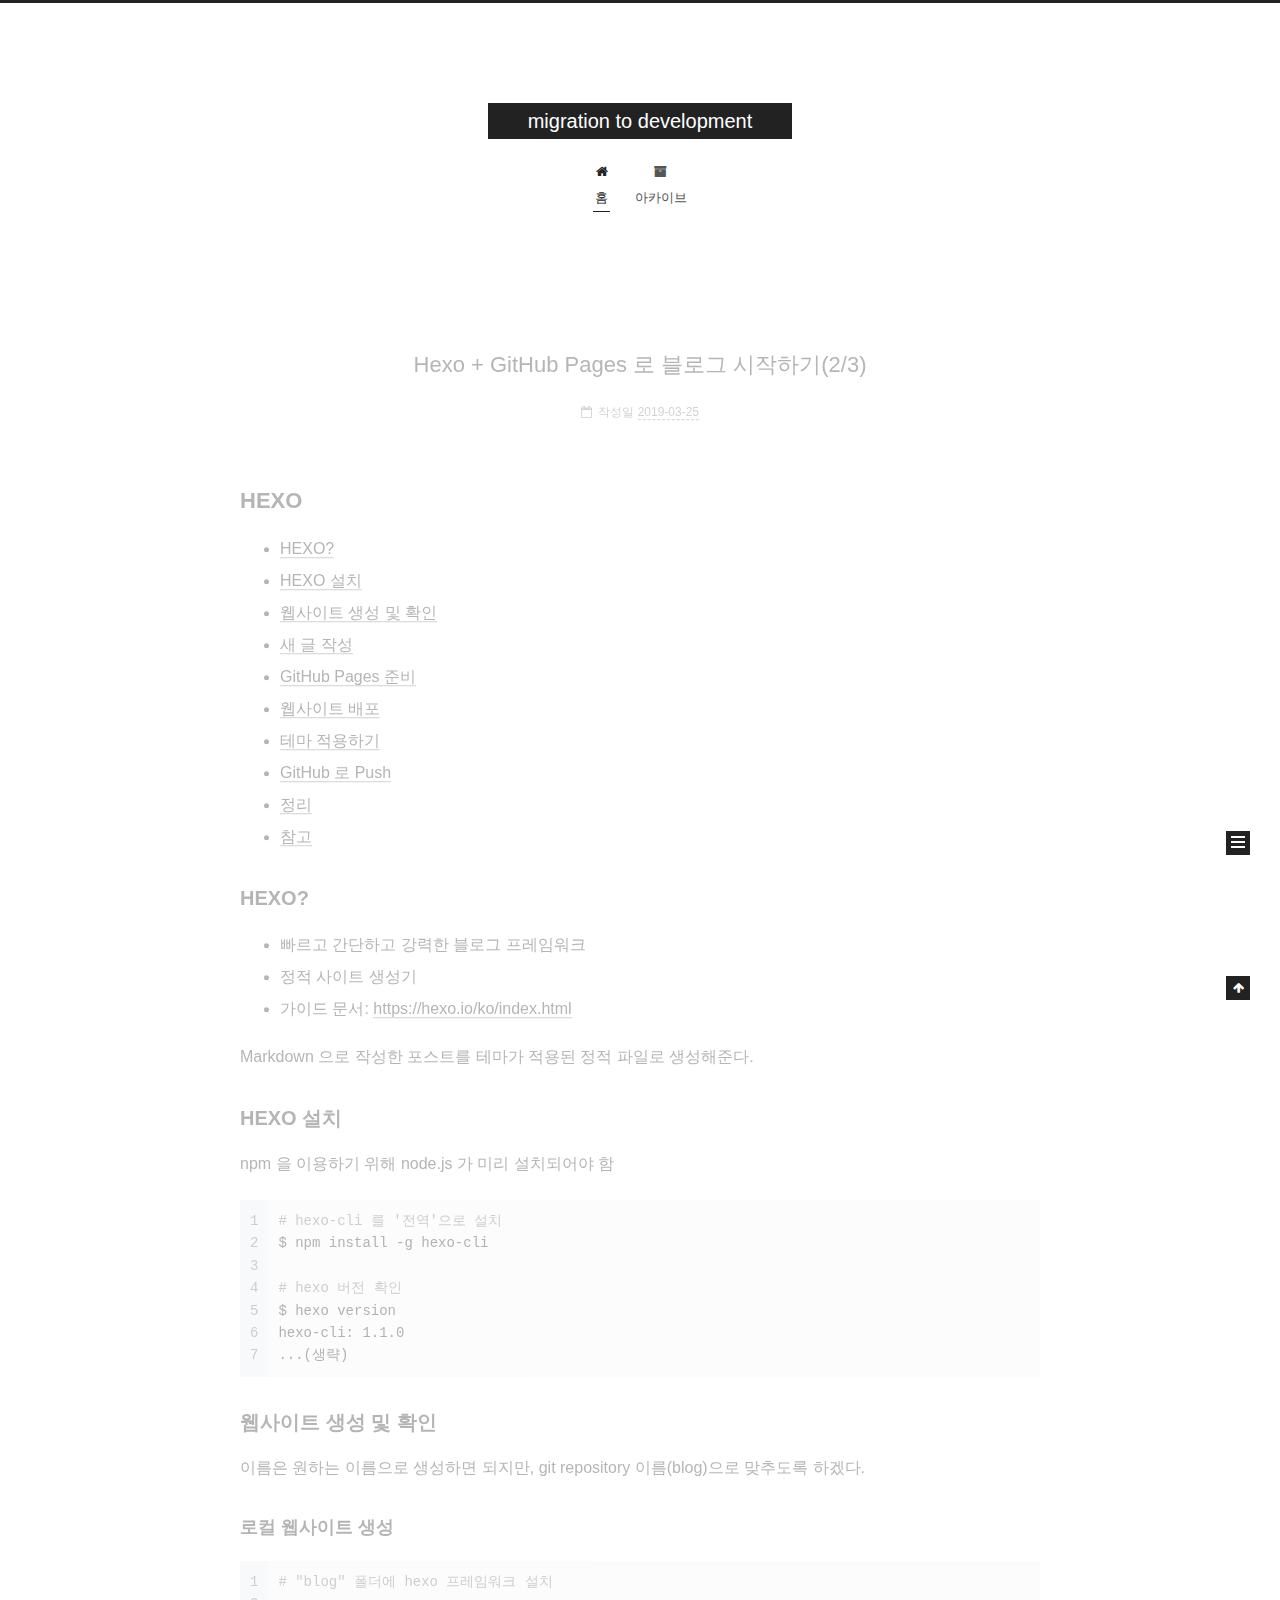
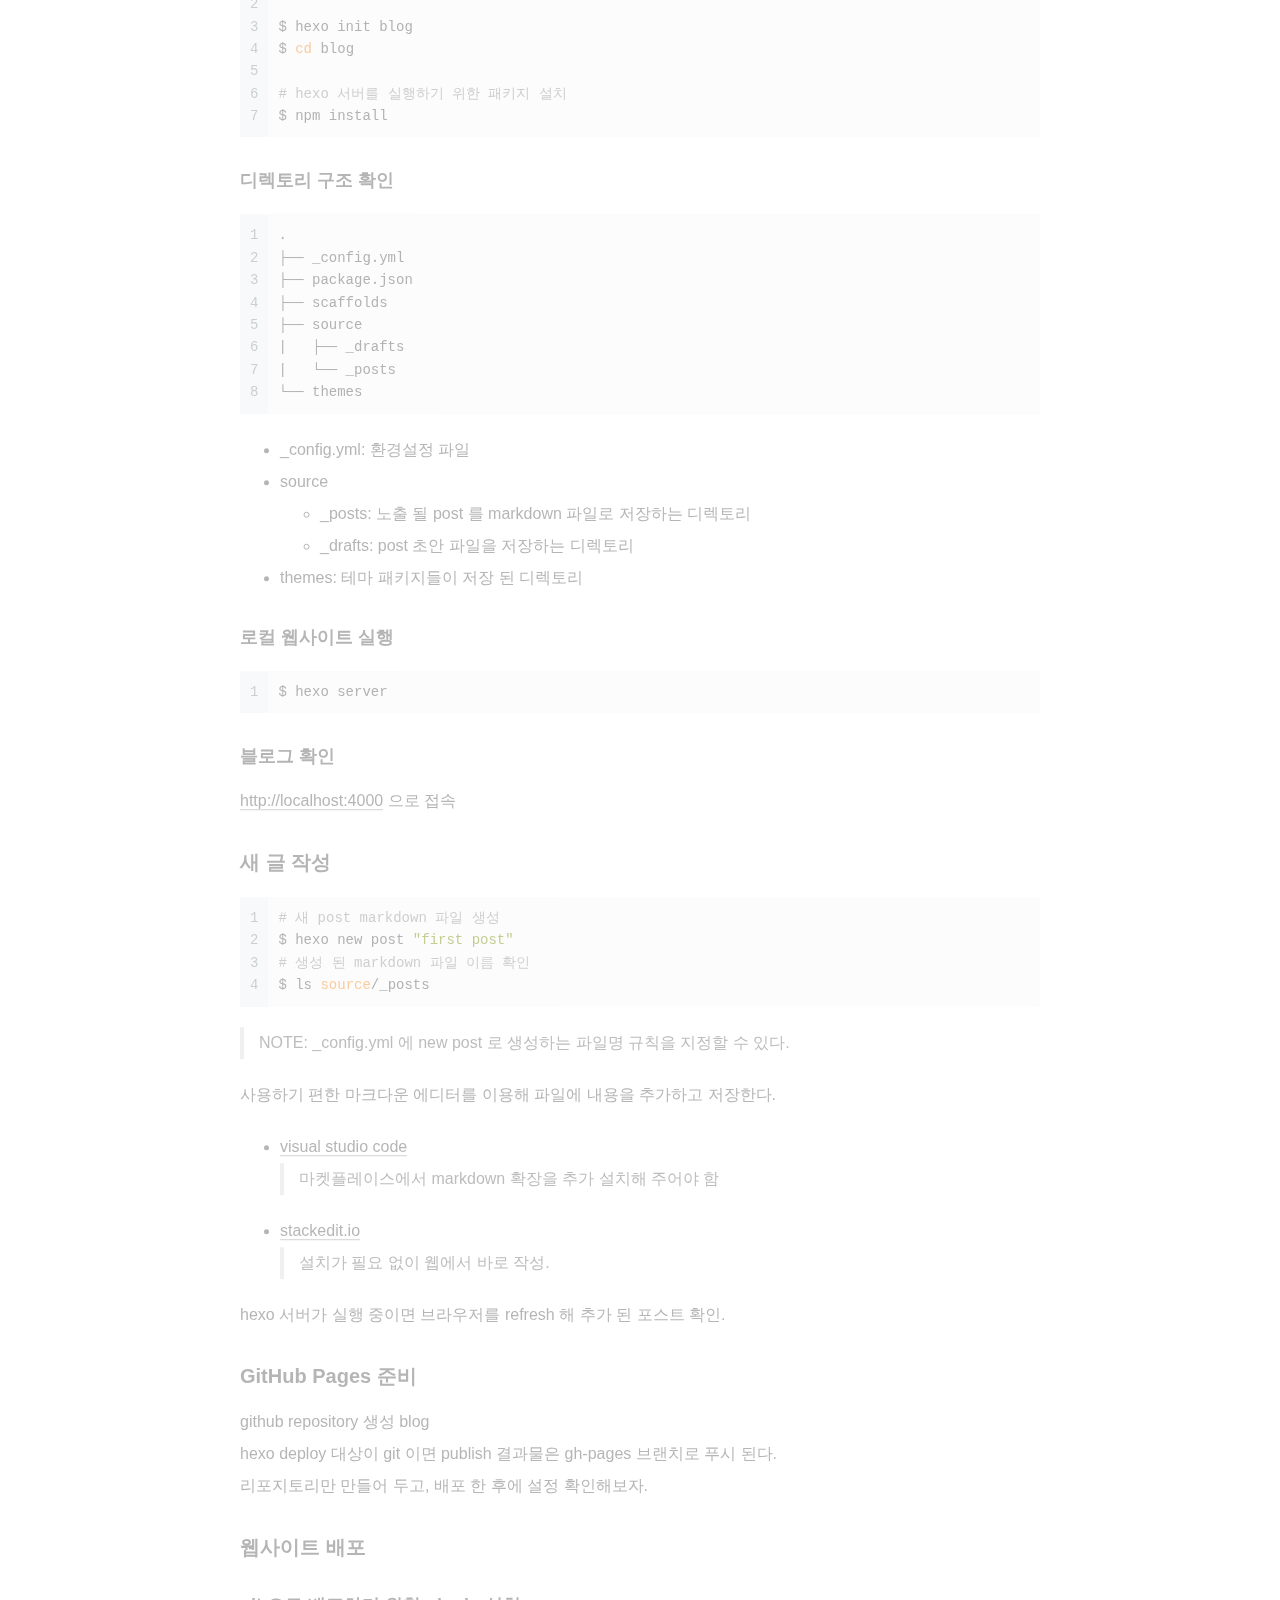
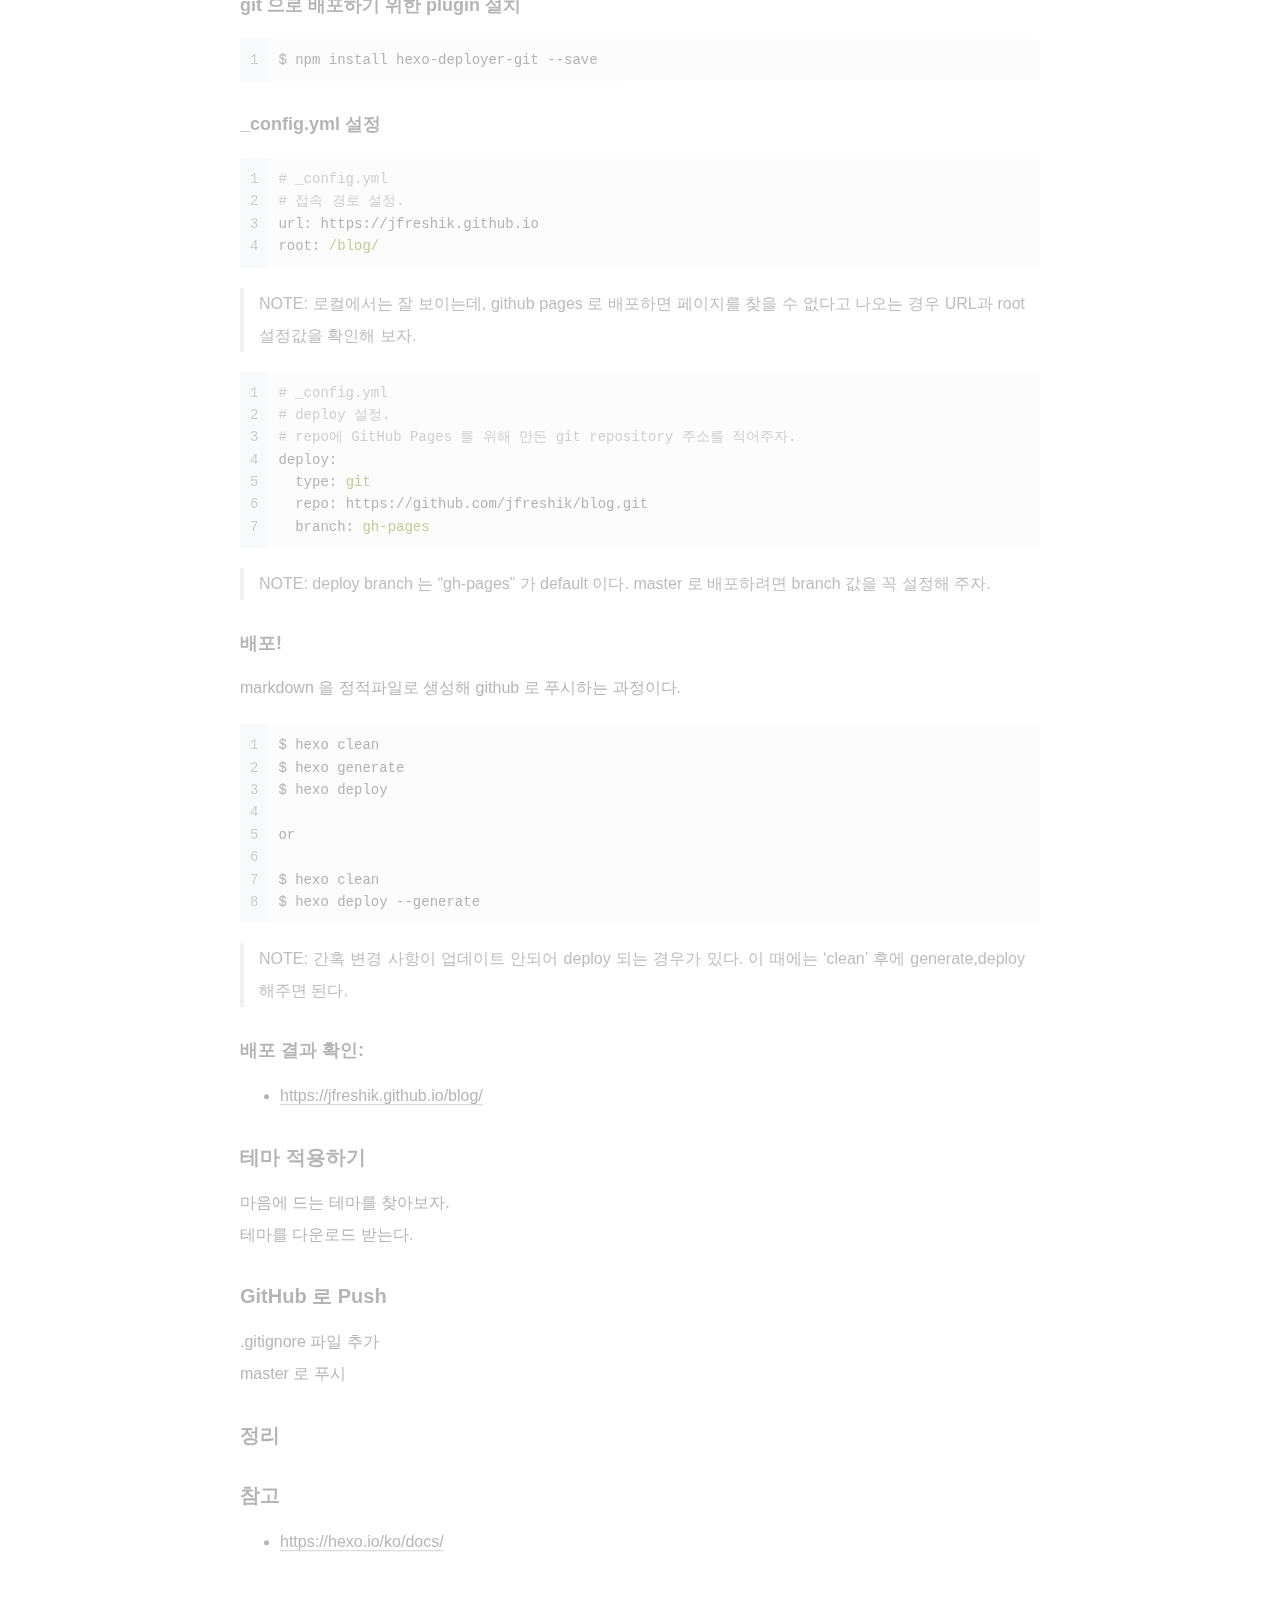
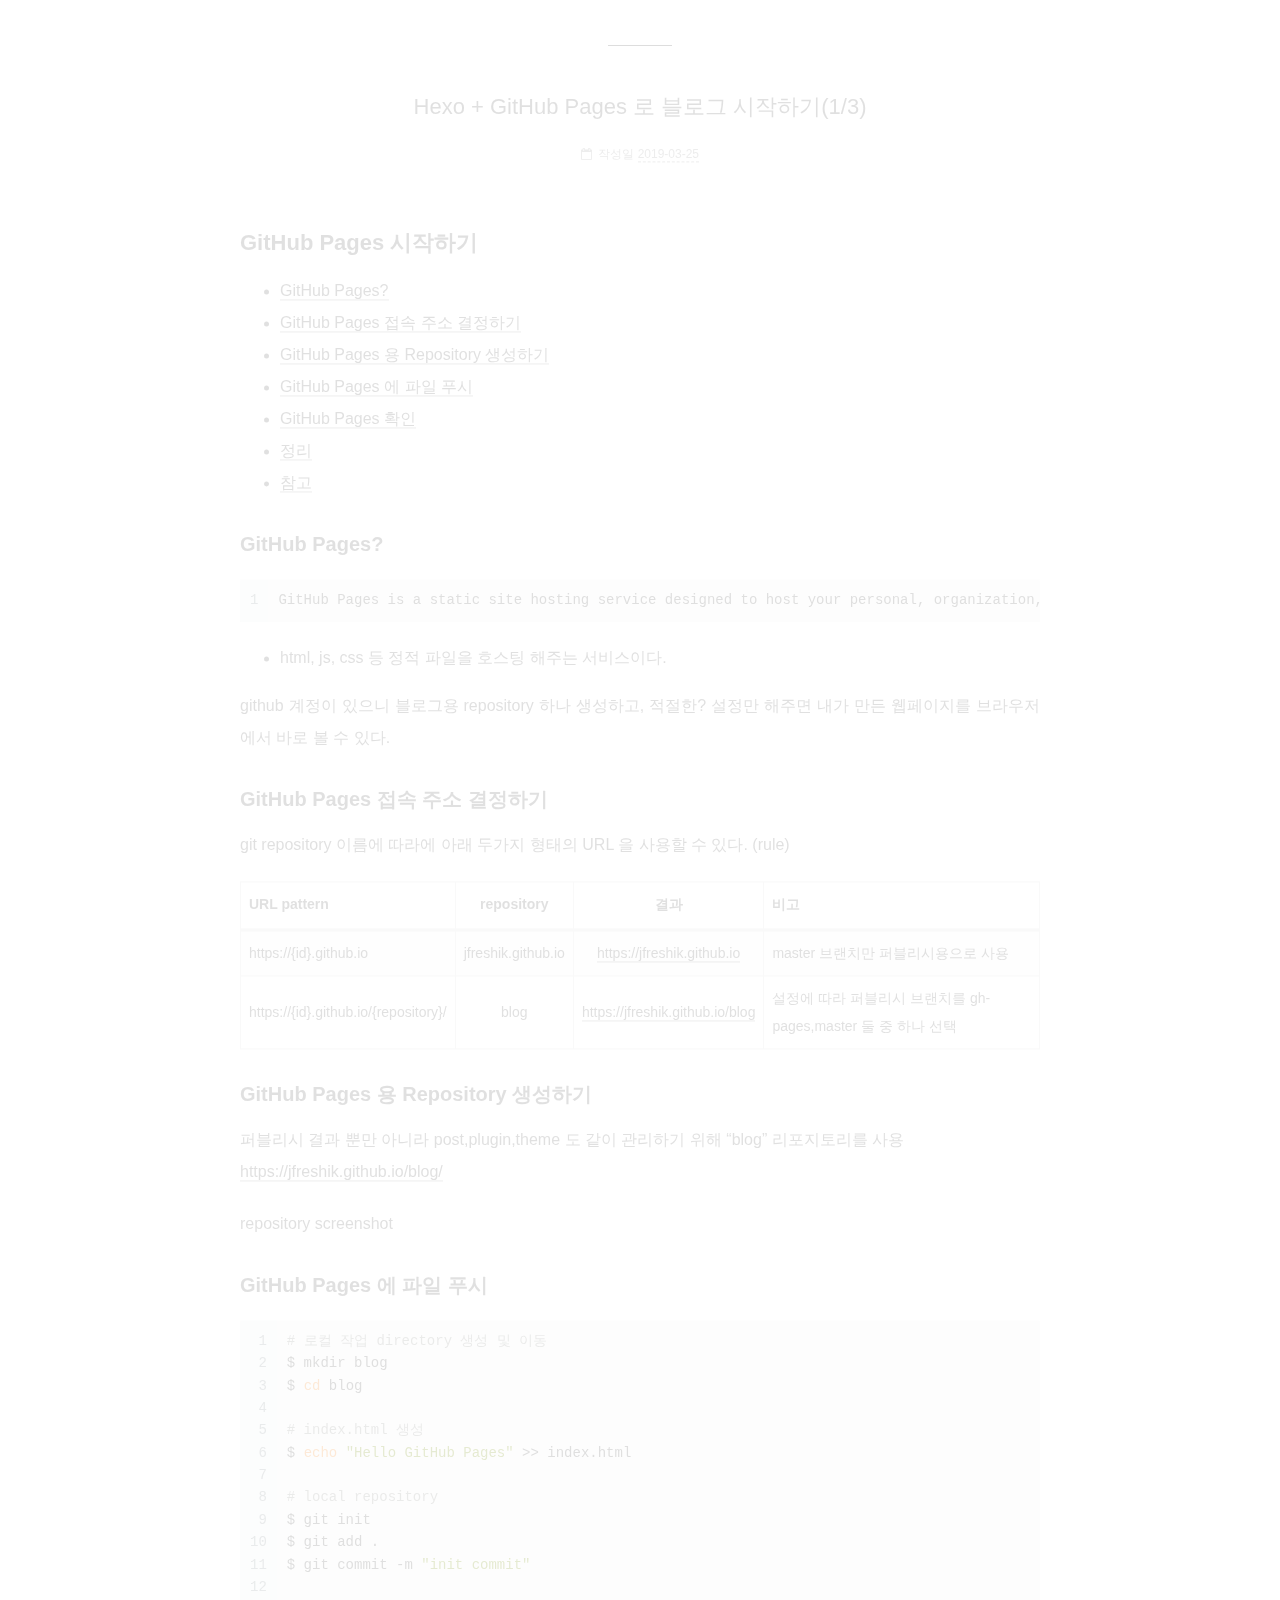
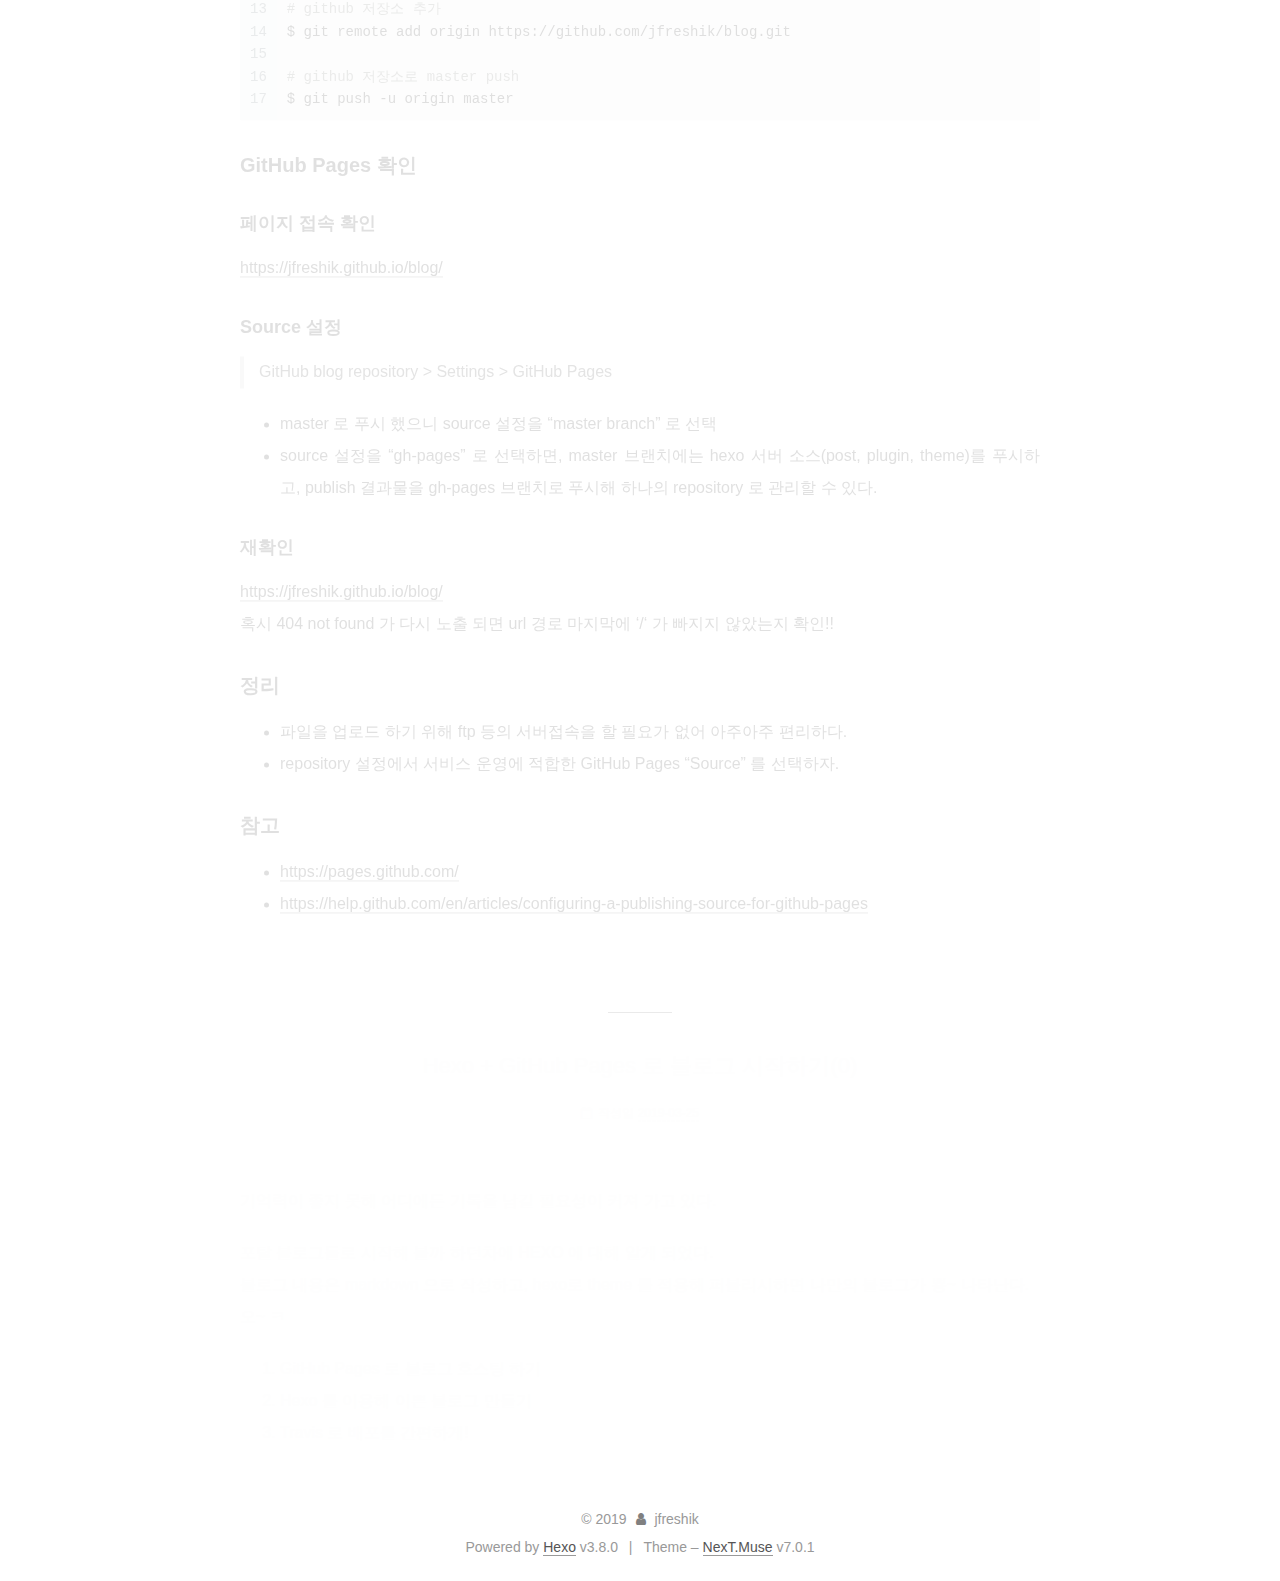
<file: index.html>
<!DOCTYPE html>












  


<html class="theme-next muse use-motion" lang="ko">
<head><meta name="generator" content="Hexo 3.8.0">
  <meta charset="UTF-8">
<meta http-equiv="X-UA-Compatible" content="IE=edge">
<meta name="viewport" content="width=device-width, initial-scale=1, maximum-scale=2">
<meta name="theme-color" content="#222">
























<link rel="stylesheet" href="/lib/font-awesome/css/font-awesome.min.css?v=4.6.2">

<link rel="stylesheet" href="/css/main.css?v=7.0.1">


  <link rel="apple-touch-icon" sizes="180x180" href="/images/apple-touch-icon-next.png?v=7.0.1">


  <link rel="icon" type="image/png" sizes="32x32" href="/images/favicon-32x32-next.png?v=7.0.1">


  <link rel="icon" type="image/png" sizes="16x16" href="/images/favicon-16x16-next.png?v=7.0.1">


  <link rel="mask-icon" href="/images/logo.svg?v=7.0.1" color="#222">







<script id="hexo.configurations">
  var NexT = window.NexT || {};
  var CONFIG = {
    root: '/',
    scheme: 'Muse',
    version: '7.0.1',
    sidebar: {"position":"left","display":"post","offset":12,"onmobile":false,"dimmer":false},
    back2top: true,
    back2top_sidebar: false,
    fancybox: false,
    fastclick: false,
    lazyload: false,
    tabs: true,
    motion: {"enable":true,"async":false,"transition":{"post_block":"fadeIn","post_header":"slideDownIn","post_body":"slideDownIn","coll_header":"slideLeftIn","sidebar":"slideUpIn"}},
    algolia: {
      applicationID: '',
      apiKey: '',
      indexName: '',
      hits: {"per_page":10},
      labels: {"input_placeholder":"Search for Posts","hits_empty":"We didn't find any results for the search: ${query}","hits_stats":"${hits} results found in ${time} ms"}
    }
  };
</script>


  




  <meta property="og:type" content="website">
<meta property="og:title" content="migration to development">
<meta property="og:url" content="https://jfreshik.github.io/index.html">
<meta property="og:site_name" content="migration to development">
<meta property="og:locale" content="ko">
<meta name="twitter:card" content="summary">
<meta name="twitter:title" content="migration to development">






  <link rel="canonical" href="https://jfreshik.github.io/">



<script id="page.configurations">
  CONFIG.page = {
    sidebar: "",
  };
</script>

  <title>migration to development</title>
  












  <noscript>
  <style>
  .use-motion .motion-element,
  .use-motion .brand,
  .use-motion .menu-item,
  .sidebar-inner,
  .use-motion .post-block,
  .use-motion .pagination,
  .use-motion .comments,
  .use-motion .post-header,
  .use-motion .post-body,
  .use-motion .collection-title { opacity: initial; }

  .use-motion .logo,
  .use-motion .site-title,
  .use-motion .site-subtitle {
    opacity: initial;
    top: initial;
  }

  .use-motion .logo-line-before i { left: initial; }
  .use-motion .logo-line-after i { right: initial; }
  </style>
</noscript>

</head>

<body itemscope itemtype="http://schema.org/WebPage" lang="ko">

  
  
    
  

  <div class="container sidebar-position-left 
  page-home">
    <div class="headband"></div>

    <header id="header" class="header" itemscope itemtype="http://schema.org/WPHeader">
      <div class="header-inner"><div class="site-brand-wrapper">
  <div class="site-meta">
    

    <div class="custom-logo-site-title">
      <a href="/" class="brand" rel="start">
        <span class="logo-line-before"><i></i></span>
        <span class="site-title">migration to development</span>
        <span class="logo-line-after"><i></i></span>
      </a>
    </div>
    
    
  </div>

  <div class="site-nav-toggle">
    <button aria-label="Toggle navigation bar">
      <span class="btn-bar"></span>
      <span class="btn-bar"></span>
      <span class="btn-bar"></span>
    </button>
  </div>
</div>



<nav class="site-nav">
  
    <ul id="menu" class="menu">
      
        
        
        
          
          <li class="menu-item menu-item-home menu-item-active">

    
    
    
      
    

    

    <a href="/" rel="section"><i class="menu-item-icon fa fa-fw fa-home"></i> <br>홈</a>

  </li>
        
        
        
          
          <li class="menu-item menu-item-archives">

    
    
    
      
    

    

    <a href="/archives/" rel="section"><i class="menu-item-icon fa fa-fw fa-archive"></i> <br>아카이브</a>

  </li>

      
      
    </ul>
  

  
    

  

  
</nav>



  



</div>
    </header>

    


    <main id="main" class="main">
      <div class="main-inner">
        <div class="content-wrap">
          
          <div id="content" class="content">
            
  <section id="posts" class="posts-expand">
    
      

  

  
  
  

  

  <article class="post post-type-normal" itemscope itemtype="http://schema.org/Article">
  
  
  
  <div class="post-block">
    <link itemprop="mainEntityOfPage" href="https://jfreshik.github.io/2019/03/25/hexo-blog-02-hexo/">

    <span hidden itemprop="author" itemscope itemtype="http://schema.org/Person">
      <meta itemprop="name" content="jfreshik">
      <meta itemprop="description" content>
      <meta itemprop="image" content="/images/avatar.gif">
    </span>

    <span hidden itemprop="publisher" itemscope itemtype="http://schema.org/Organization">
      <meta itemprop="name" content="migration to development">
    </span>

    
      <header class="post-header">

        
        
          <h1 class="post-title" itemprop="name headline">
                
                
                <a href="/2019/03/25/hexo-blog-02-hexo/" class="post-title-link" itemprop="url">Hexo + GitHub Pages 로 블로그 시작하기(2/3)</a>
              
            
          </h1>
        

        <div class="post-meta">
          <span class="post-time">

            
            
            

            
              <span class="post-meta-item-icon">
                <i class="fa fa-calendar-o"></i>
              </span>
              
                <span class="post-meta-item-text">작성일</span>
              

              
                
              

              <time title="Post created: 2019-03-25 23:46:59 / Updated at: 17:32:58" itemprop="dateCreated datePublished" datetime="2019-03-25T23:46:59+00:00">2019-03-25</time>
            

            
              

              
            
          </span>

          

          
            
            
          

          
          

          

          

          

        </div>
      </header>
    

    
    
    
    <div class="post-body" itemprop="articleBody">

      
      

      
        
          
            <h1 id="HEXO"><a href="#HEXO" class="headerlink" title="HEXO"></a>HEXO</h1><ul>
<li><a href="#sec1">HEXO?</a></li>
<li><a href="#sec2">HEXO 설치</a></li>
<li><a href="#sec3">웹사이트 생성 및 확인</a></li>
<li><a href="#sec4">새 글 작성</a></li>
<li><a href="#sec5">GitHub Pages 준비</a></li>
<li><a href="#sec6">웹사이트 배포</a></li>
<li><a href="#sec7">테마 적용하기</a></li>
<li><a href="#sec8">GitHub 로 Push</a></li>
<li><a href="#sec9">정리</a></li>
<li><a href="#sec10">참고</a></li>
</ul>
<h2 id="HEXO-1"><a href="#HEXO-1" class="headerlink" title="HEXO?"></a><a id="sec1"></a>HEXO?</h2><ul>
<li>빠르고 간단하고 강력한 블로그 프레임워크</li>
<li>정적 사이트 생성기</li>
<li>가이드 문서: <a href="https://hexo.io/ko/index.html" target="_blank" rel="noopener">https://hexo.io/ko/index.html</a></li>
</ul>
<p>Markdown 으로 작성한 포스트를 테마가 적용된 정적 파일로 생성해준다.  </p>
<h2 id="HEXO-설치"><a href="#HEXO-설치" class="headerlink" title="HEXO 설치"></a><a id="sec2"></a>HEXO 설치</h2><p>npm 을 이용하기 위해 node.js 가 미리 설치되어야 함</p>
<figure class="highlight bash"><table><tr><td class="gutter"><pre><span class="line">1</span><br><span class="line">2</span><br><span class="line">3</span><br><span class="line">4</span><br><span class="line">5</span><br><span class="line">6</span><br><span class="line">7</span><br></pre></td><td class="code"><pre><span class="line"><span class="comment"># hexo-cli 를 '전역'으로 설치</span></span><br><span class="line">$ npm install -g hexo-cli</span><br><span class="line"></span><br><span class="line"><span class="comment"># hexo 버전 확인</span></span><br><span class="line">$ hexo version</span><br><span class="line">hexo-cli: 1.1.0</span><br><span class="line">...(생략)</span><br></pre></td></tr></table></figure>
<h2 id="웹사이트-생성-및-확인"><a href="#웹사이트-생성-및-확인" class="headerlink" title="웹사이트 생성 및 확인"></a><a id="sec3"></a>웹사이트 생성 및 확인</h2><p>이름은 원하는 이름으로 생성하면 되지만, git repository 이름(blog)으로 맞추도록 하겠다.</p>
<h3 id="로컬-웹사이트-생성"><a href="#로컬-웹사이트-생성" class="headerlink" title="로컬 웹사이트 생성"></a>로컬 웹사이트 생성</h3><figure class="highlight bash"><table><tr><td class="gutter"><pre><span class="line">1</span><br><span class="line">2</span><br><span class="line">3</span><br><span class="line">4</span><br><span class="line">5</span><br><span class="line">6</span><br><span class="line">7</span><br></pre></td><td class="code"><pre><span class="line"><span class="comment"># "blog" 폴더에 hexo 프레임워크 설치</span></span><br><span class="line"></span><br><span class="line">$ hexo init blog</span><br><span class="line">$ <span class="built_in">cd</span> blog</span><br><span class="line"></span><br><span class="line"><span class="comment"># hexo 서버를 실행하기 위한 패키지 설치</span></span><br><span class="line">$ npm install</span><br></pre></td></tr></table></figure>
<h3 id="디렉토리-구조-확인"><a href="#디렉토리-구조-확인" class="headerlink" title="디렉토리 구조 확인"></a>디렉토리 구조 확인</h3><figure class="highlight plain"><table><tr><td class="gutter"><pre><span class="line">1</span><br><span class="line">2</span><br><span class="line">3</span><br><span class="line">4</span><br><span class="line">5</span><br><span class="line">6</span><br><span class="line">7</span><br><span class="line">8</span><br></pre></td><td class="code"><pre><span class="line">.</span><br><span class="line">├── _config.yml</span><br><span class="line">├── package.json</span><br><span class="line">├── scaffolds</span><br><span class="line">├── source</span><br><span class="line">|   ├── _drafts</span><br><span class="line">|   └── _posts</span><br><span class="line">└── themes</span><br></pre></td></tr></table></figure>
<ul>
<li>_config.yml: 환경설정 파일</li>
<li>source<ul>
<li>_posts: 노출 될 post 를 markdown 파일로 저장하는 디렉토리</li>
<li>_drafts: post 초안 파일을 저장하는 디렉토리</li>
</ul>
</li>
<li>themes: 테마 패키지들이 저장 된 디렉토리</li>
</ul>
<h3 id="로컬-웹사이트-실행"><a href="#로컬-웹사이트-실행" class="headerlink" title="로컬 웹사이트 실행"></a>로컬 웹사이트 실행</h3><figure class="highlight bash"><table><tr><td class="gutter"><pre><span class="line">1</span><br></pre></td><td class="code"><pre><span class="line">$ hexo server</span><br></pre></td></tr></table></figure>
<h3 id="블로그-확인"><a href="#블로그-확인" class="headerlink" title="블로그 확인"></a>블로그 확인</h3><p><a href="http://localhost:4000" target="_blank" rel="noopener">http://localhost:4000</a> 으로 접속</p>
<h2 id="새-글-작성"><a href="#새-글-작성" class="headerlink" title="새 글 작성"></a><a id="sec4"></a>새 글 작성</h2><figure class="highlight bash"><table><tr><td class="gutter"><pre><span class="line">1</span><br><span class="line">2</span><br><span class="line">3</span><br><span class="line">4</span><br></pre></td><td class="code"><pre><span class="line"><span class="comment"># 새 post markdown 파일 생성</span></span><br><span class="line">$ hexo new post <span class="string">"first post"</span></span><br><span class="line"><span class="comment"># 생성 된 markdown 파일 이름 확인</span></span><br><span class="line">$ ls <span class="built_in">source</span>/_posts</span><br></pre></td></tr></table></figure>
<blockquote>
<p>NOTE: _config.yml 에 new post 로 생성하는 파일명 규칙을 지정할 수 있다.</p>
</blockquote>
<p>사용하기 편한 마크다운 에디터를 이용해 파일에 내용을 추가하고 저장한다.</p>
<ul>
<li><a href="https://code.visualstudio.com" target="_blank" rel="noopener">visual studio code</a><blockquote>
<p>마켓플레이스에서 markdown 확장을 추가 설치해 주어야 함</p>
</blockquote>
</li>
<li><a href="https://stackedit.io" target="_blank" rel="noopener">stackedit.io</a><blockquote>
<p>설치가 필요 없이 웹에서 바로 작성.</p>
</blockquote>
</li>
</ul>
<p>hexo 서버가 실행 중이면 브라우저를 refresh 해 추가 된 포스트 확인.</p>
<h2 id="GitHub-Pages-준비"><a href="#GitHub-Pages-준비" class="headerlink" title="GitHub Pages 준비"></a><a id="sec5"></a>GitHub Pages 준비</h2><p>github repository 생성 blog<br>hexo deploy 대상이 git 이면 publish 결과물은 gh-pages 브랜치로 푸시 된다.<br>리포지토리만 만들어 두고, 배포 한 후에 설정 확인해보자.</p>
<h2 id="웹사이트-배포"><a href="#웹사이트-배포" class="headerlink" title="웹사이트 배포"></a><a id="sec6"></a>웹사이트 배포</h2><h3 id="git-으로-배포하기-위한-plugin-설치"><a href="#git-으로-배포하기-위한-plugin-설치" class="headerlink" title="git 으로 배포하기 위한 plugin 설치"></a>git 으로 배포하기 위한 plugin 설치</h3><figure class="highlight bash"><table><tr><td class="gutter"><pre><span class="line">1</span><br></pre></td><td class="code"><pre><span class="line">$ npm install hexo-deployer-git --save</span><br></pre></td></tr></table></figure>
<h3 id="config-yml-설정"><a href="#config-yml-설정" class="headerlink" title="_config.yml 설정"></a>_config.yml 설정</h3><figure class="highlight yaml"><table><tr><td class="gutter"><pre><span class="line">1</span><br><span class="line">2</span><br><span class="line">3</span><br><span class="line">4</span><br></pre></td><td class="code"><pre><span class="line"><span class="comment"># _config.yml</span></span><br><span class="line"><span class="comment"># 접속 경로 설정. </span></span><br><span class="line"><span class="attr">url:</span> <span class="attr">https://jfreshik.github.io</span></span><br><span class="line"><span class="attr">root:</span> <span class="string">/blog/</span></span><br></pre></td></tr></table></figure>
<blockquote>
<p>NOTE: 로컬에서는 잘 보이는데, github pages 로 배포하면 페이지를 찾을 수 없다고 나오는 경우 URL과 root 설정값을 확인해 보자.  </p>
</blockquote>
<figure class="highlight yaml"><table><tr><td class="gutter"><pre><span class="line">1</span><br><span class="line">2</span><br><span class="line">3</span><br><span class="line">4</span><br><span class="line">5</span><br><span class="line">6</span><br><span class="line">7</span><br></pre></td><td class="code"><pre><span class="line"><span class="comment"># _config.yml</span></span><br><span class="line"><span class="comment"># deploy 설정.</span></span><br><span class="line"><span class="comment"># repo에 GitHub Pages 를 위해 만든 git repository 주소를 적어주자.</span></span><br><span class="line"><span class="attr">deploy:</span></span><br><span class="line"><span class="attr">  type:</span> <span class="string">git</span></span><br><span class="line"><span class="attr">  repo:</span> <span class="attr">https://github.com/jfreshik/blog.git</span></span><br><span class="line"><span class="attr">  branch:</span> <span class="string">gh-pages</span></span><br></pre></td></tr></table></figure>
<blockquote>
<p>NOTE: deploy branch 는 “gh-pages” 가 default 이다. master 로 배포하려면 branch 값을 꼭 설정해 주자.</p>
</blockquote>
<h3 id="배포"><a href="#배포" class="headerlink" title="배포!"></a>배포!</h3><p>markdown 을 정적파일로 생성해 github 로 푸시하는 과정이다.<br><figure class="highlight bash"><table><tr><td class="gutter"><pre><span class="line">1</span><br><span class="line">2</span><br><span class="line">3</span><br><span class="line">4</span><br><span class="line">5</span><br><span class="line">6</span><br><span class="line">7</span><br><span class="line">8</span><br></pre></td><td class="code"><pre><span class="line">$ hexo clean</span><br><span class="line">$ hexo generate</span><br><span class="line">$ hexo deploy</span><br><span class="line"></span><br><span class="line">or</span><br><span class="line"></span><br><span class="line">$ hexo clean</span><br><span class="line">$ hexo deploy --generate</span><br></pre></td></tr></table></figure></p>
<blockquote>
<p>NOTE: 간혹 변경 사항이 업데이트 안되어 deploy 되는 경우가 있다. 이 때에는 ‘clean’ 후에 generate,deploy 해주면 된다.</p>
</blockquote>
<h3 id="배포-결과-확인"><a href="#배포-결과-확인" class="headerlink" title="배포 결과 확인:"></a>배포 결과 확인:</h3><ul>
<li><a href="https://jfreshik.github.io/blog/">https://jfreshik.github.io/blog/</a></li>
</ul>
<h2 id="테마-적용하기"><a href="#테마-적용하기" class="headerlink" title="테마 적용하기"></a><a id="sec7"></a>테마 적용하기</h2><p>마음에 드는 테마를 찾아보자.<br>테마를 다운로드 받는다.</p>
<h2 id="GitHub-로-Push"><a href="#GitHub-로-Push" class="headerlink" title="GitHub 로 Push"></a><a id="sec8"></a>GitHub 로 Push</h2><p>.gitignore 파일 추가<br>master 로 푸시</p>
<h2 id="정리"><a href="#정리" class="headerlink" title="정리"></a><a id="sec9"></a>정리</h2><h2 id="참고"><a href="#참고" class="headerlink" title="참고"></a><a id="sec10"></a>참고</h2><ul>
<li><a href="https://hexo.io/ko/docs/" target="_blank" rel="noopener">https://hexo.io/ko/docs/</a></li>
</ul>

          
        
      
    </div>

    

    
    
    

    

    
      
    
    

    

    <footer class="post-footer">
      

      

      

      
      
        <div class="post-eof"></div>
      
    </footer>
  </div>
  
  
  
  </article>


    
      

  

  
  
  

  

  <article class="post post-type-normal" itemscope itemtype="http://schema.org/Article">
  
  
  
  <div class="post-block">
    <link itemprop="mainEntityOfPage" href="https://jfreshik.github.io/2019/03/25/hexo-blog-01-githubpages/">

    <span hidden itemprop="author" itemscope itemtype="http://schema.org/Person">
      <meta itemprop="name" content="jfreshik">
      <meta itemprop="description" content>
      <meta itemprop="image" content="/images/avatar.gif">
    </span>

    <span hidden itemprop="publisher" itemscope itemtype="http://schema.org/Organization">
      <meta itemprop="name" content="migration to development">
    </span>

    
      <header class="post-header">

        
        
          <h1 class="post-title" itemprop="name headline">
                
                
                <a href="/2019/03/25/hexo-blog-01-githubpages/" class="post-title-link" itemprop="url">Hexo + GitHub Pages 로 블로그 시작하기(1/3)</a>
              
            
          </h1>
        

        <div class="post-meta">
          <span class="post-time">

            
            
            

            
              <span class="post-meta-item-icon">
                <i class="fa fa-calendar-o"></i>
              </span>
              
                <span class="post-meta-item-text">작성일</span>
              

              
                
              

              <time title="Post created: 2019-03-25 23:46:46 / Updated at: 17:32:58" itemprop="dateCreated datePublished" datetime="2019-03-25T23:46:46+00:00">2019-03-25</time>
            

            
              

              
            
          </span>

          

          
            
            
          

          
          

          

          

          

        </div>
      </header>
    

    
    
    
    <div class="post-body" itemprop="articleBody">

      
      

      
        
          
            <h1 id="GitHub-Pages-시작하기"><a href="#GitHub-Pages-시작하기" class="headerlink" title="GitHub Pages 시작하기"></a>GitHub Pages 시작하기</h1><ul>
<li><a href="#sec1">GitHub Pages?</a></li>
<li><a href="#sec2">GitHub Pages 접속 주소 결정하기</a></li>
<li><a href="#sec3">GitHub Pages 용 Repository 생성하기</a></li>
<li><a href="#sec4">GitHub Pages 에 파일 푸시</a></li>
<li><a href="#sec5">GitHub Pages 확인</a></li>
<li><a href="#sec6">정리</a></li>
<li><a href="#sec7">참고</a></li>
</ul>
<h2 id="GitHub-Pages"><a href="#GitHub-Pages" class="headerlink" title="GitHub Pages?"></a><a id="sec1"></a>GitHub Pages?</h2><figure class="highlight plain"><table><tr><td class="gutter"><pre><span class="line">1</span><br></pre></td><td class="code"><pre><span class="line">GitHub Pages is a static site hosting service designed to host your personal, organization, or project pages directly from a GitHub repository.</span><br></pre></td></tr></table></figure>
<ul>
<li>html, js, css 등 정적 파일을 호스팅 해주는 서비스이다.  </li>
</ul>
<p>github 계정이 있으니 블로그용 repository 하나 생성하고, 적절한? 설정만 해주면 내가 만든 웹페이지를 브라우저에서 바로 볼 수 있다.</p>
<h2 id="GitHub-Pages-접속-주소-결정하기"><a href="#GitHub-Pages-접속-주소-결정하기" class="headerlink" title="GitHub Pages 접속 주소 결정하기"></a><a id="sec2"></a>GitHub Pages 접속 주소 결정하기</h2><p>git repository 이름에 따라에 아래 두가지 형태의 URL 을 사용할 수 있다. (rule)</p>
<table>
<thead>
<tr>
<th>URL pattern</th>
<th style="text-align:center">repository</th>
<th style="text-align:center">결과</th>
<th>비고</th>
</tr>
</thead>
<tbody>
<tr>
<td>https://{id}.github.io</td>
<td style="text-align:center">jfreshik.github.io</td>
<td style="text-align:center"><a href="https://jfreshik.github.io">https://jfreshik.github.io</a></td>
<td>master 브랜치만 퍼블리시용으로 사용</td>
</tr>
<tr>
<td>https://{id}.github.io/{repository}/</td>
<td style="text-align:center">blog</td>
<td style="text-align:center"><a href="https://jfreshik.github.io/blog">https://jfreshik.github.io/blog</a></td>
<td>설정에 따라 퍼블리시 브랜치를 gh-pages,master 둘 중 하나 선택</td>
</tr>
</tbody>
</table>
<h2 id="GitHub-Pages-용-Repository-생성하기"><a href="#GitHub-Pages-용-Repository-생성하기" class="headerlink" title="GitHub Pages 용 Repository 생성하기"></a><a id="sec3"></a>GitHub Pages 용 Repository 생성하기</h2><p>퍼블리시 결과 뿐만 아니라 post,plugin,theme 도 같이 관리하기 위해 “blog” 리포지토리를 사용<br><a href="https://jfreshik.github.io/blog/">https://jfreshik.github.io/blog/</a>  </p>
<p>repository screenshot</p>
<h2 id="GitHub-Pages-에-파일-푸시"><a href="#GitHub-Pages-에-파일-푸시" class="headerlink" title="GitHub Pages 에 파일 푸시"></a><a id="sec4"></a>GitHub Pages 에 파일 푸시</h2><figure class="highlight bash"><table><tr><td class="gutter"><pre><span class="line">1</span><br><span class="line">2</span><br><span class="line">3</span><br><span class="line">4</span><br><span class="line">5</span><br><span class="line">6</span><br><span class="line">7</span><br><span class="line">8</span><br><span class="line">9</span><br><span class="line">10</span><br><span class="line">11</span><br><span class="line">12</span><br><span class="line">13</span><br><span class="line">14</span><br><span class="line">15</span><br><span class="line">16</span><br><span class="line">17</span><br></pre></td><td class="code"><pre><span class="line"><span class="comment"># 로컬 작업 directory 생성 및 이동</span></span><br><span class="line">$ mkdir blog</span><br><span class="line">$ <span class="built_in">cd</span> blog</span><br><span class="line"></span><br><span class="line"><span class="comment"># index.html 생성</span></span><br><span class="line">$ <span class="built_in">echo</span> <span class="string">"Hello GitHub Pages"</span> &gt;&gt; index.html</span><br><span class="line"></span><br><span class="line"><span class="comment"># local repository</span></span><br><span class="line">$ git init</span><br><span class="line">$ git add .</span><br><span class="line">$ git commit -m <span class="string">"init commit"</span></span><br><span class="line"></span><br><span class="line"><span class="comment"># github 저장소 추가</span></span><br><span class="line">$ git remote add origin https://github.com/jfreshik/blog.git</span><br><span class="line"></span><br><span class="line"><span class="comment"># github 저장소로 master push</span></span><br><span class="line">$ git push -u origin master</span><br></pre></td></tr></table></figure>
<h2 id="GitHub-Pages-확인"><a href="#GitHub-Pages-확인" class="headerlink" title="GitHub Pages 확인"></a><a id="sec5"></a>GitHub Pages 확인</h2><h3 id="페이지-접속-확인"><a href="#페이지-접속-확인" class="headerlink" title="페이지 접속 확인"></a>페이지 접속 확인</h3><p><a href="https://jfreshik.github.io/blog/">https://jfreshik.github.io/blog/</a></p>
<h3 id="Source-설정"><a href="#Source-설정" class="headerlink" title="Source 설정"></a>Source 설정</h3><blockquote>
<p>GitHub blog repository &gt; Settings &gt; GitHub Pages</p>
</blockquote>
<ul>
<li>master 로 푸시 했으니 source 설정을 “master branch” 로 선택  </li>
<li>source 설정을 “gh-pages” 로 선택하면, master 브랜치에는 hexo 서버 소스(post, plugin, theme)를 푸시하고, publish 결과물을 gh-pages 브랜치로 푸시해 하나의 repository 로 관리할 수 있다.</li>
</ul>
<h3 id="재확인"><a href="#재확인" class="headerlink" title="재확인"></a>재확인</h3><p><a href="https://jfreshik.github.io/blog/">https://jfreshik.github.io/blog/</a><br>혹시 404 not found 가 다시 노출 되면 url 경로 마지막에 ‘/‘ 가 빠지지 않았는지 확인!!</p>
<h2 id="정리"><a href="#정리" class="headerlink" title="정리"></a><a id="sec6"></a>정리</h2><ul>
<li>파일을 업로드 하기 위해 ftp 등의 서버접속을 할 필요가 없어 아주아주 편리하다.</li>
<li>repository 설정에서 서비스 운영에 적합한 GitHub Pages “Source” 를 선택하자.</li>
</ul>
<h2 id="참고"><a href="#참고" class="headerlink" title="참고"></a><a id="sec7"></a>참고</h2><ul>
<li><a href="https://pages.github.com/" target="_blank" rel="noopener">https://pages.github.com/</a>  </li>
<li><a href="https://help.github.com/en/articles/configuring-a-publishing-source-for-github-pages" target="_blank" rel="noopener">https://help.github.com/en/articles/configuring-a-publishing-source-for-github-pages</a></li>
</ul>

          
        
      
    </div>

    

    
    
    

    

    
      
    
    

    

    <footer class="post-footer">
      

      

      

      
      
        <div class="post-eof"></div>
      
    </footer>
  </div>
  
  
  
  </article>


    
      

  

  
  
  

  

  <article class="post post-type-normal" itemscope itemtype="http://schema.org/Article">
  
  
  
  <div class="post-block">
    <link itemprop="mainEntityOfPage" href="https://jfreshik.github.io/2019/03/25/hexo-blog-00-intro/">

    <span hidden itemprop="author" itemscope itemtype="http://schema.org/Person">
      <meta itemprop="name" content="jfreshik">
      <meta itemprop="description" content>
      <meta itemprop="image" content="/images/avatar.gif">
    </span>

    <span hidden itemprop="publisher" itemscope itemtype="http://schema.org/Organization">
      <meta itemprop="name" content="migration to development">
    </span>

    
      <header class="post-header">

        
        
          <h1 class="post-title" itemprop="name headline">
                
                
                <a href="/2019/03/25/hexo-blog-00-intro/" class="post-title-link" itemprop="url">Hexo + GitHub Pages 로 블로그 시작하기(0)</a>
              
            
          </h1>
        

        <div class="post-meta">
          <span class="post-time">

            
            
            

            
              <span class="post-meta-item-icon">
                <i class="fa fa-calendar-o"></i>
              </span>
              
                <span class="post-meta-item-text">작성일</span>
              

              
                
              

              <time title="Post created: 2019-03-25 23:46:29 / Updated at: 17:32:58" itemprop="dateCreated datePublished" datetime="2019-03-25T23:46:29+00:00">2019-03-25</time>
            

            
              

              
            
          </span>

          

          
            
            
          

          
          

          

          

          

        </div>
      </header>
    

    
    
    
    <div class="post-body" itemprop="articleBody">

      
      

      
        
          
            <p>기억력이 좋지 못해 어디에든 기록을 남길 필요성이 커져 가고 있다.</p>
<p>포탈 블로그들로 시작해 볼까 하던차에 HEXO 에 대해 알게 되었다.<br>블로그 내용은 markdown 으로 작성하고, hexo로 theme 를 적용해 퍼블리시하면 나만의 블로그가 뿅~ 나타난다.<br>오~ ㅋ</p>
<ol>
<li>GitHub Pages 로 블로그 호스팅 하기</li>
<li>Hexo 를 이용해 이쁜 블로그 만들기</li>
<li>Travis 로 배포를 간편하게!</li>
</ol>

          
        
      
    </div>

    

    
    
    

    

    
      
    
    

    

    <footer class="post-footer">
      

      

      

      
      
        <div class="post-eof"></div>
      
    </footer>
  </div>
  
  
  
  </article>


    
  </section>

  


          </div>
          

        </div>
        
          
  
  <div class="sidebar-toggle">
    <div class="sidebar-toggle-line-wrap">
      <span class="sidebar-toggle-line sidebar-toggle-line-first"></span>
      <span class="sidebar-toggle-line sidebar-toggle-line-middle"></span>
      <span class="sidebar-toggle-line sidebar-toggle-line-last"></span>
    </div>
  </div>

  <aside id="sidebar" class="sidebar">
    <div class="sidebar-inner">

      

      

      <div class="site-overview-wrap sidebar-panel sidebar-panel-active">
        <div class="site-overview">
          <div class="site-author motion-element" itemprop="author" itemscope itemtype="http://schema.org/Person">
            
              <p class="site-author-name" itemprop="name">jfreshik</p>
              <div class="site-description motion-element" itemprop="description"></div>
          </div>

          
            <nav class="site-state motion-element">
              
                <div class="site-state-item site-state-posts">
                
                  <a href="/archives/">
                
                    <span class="site-state-item-count">3</span>
                    <span class="site-state-item-name">포스트</span>
                  </a>
                </div>
              

              

              
                
                
                <div class="site-state-item site-state-tags">
                  
                    
                    
                      
                    
                      
                    
                    <span class="site-state-item-count">2</span>
                    <span class="site-state-item-name">태그</span>
                  
                </div>
              
            </nav>
          

          

          

          

          

          
          

          
            
          
          

        </div>
      </div>

      

      

    </div>
  </aside>
  


        
      </div>
    </main>

    <footer id="footer" class="footer">
      <div class="footer-inner">
        <div class="copyright">&copy; <span itemprop="copyrightYear">2019</span>
  <span class="with-love" id="animate">
    <i class="fa fa-user"></i>
  </span>
  <span class="author" itemprop="copyrightHolder">jfreshik</span>

  

  
</div>


  <div class="powered-by">Powered by <a href="https://hexo.io" class="theme-link" rel="noopener" target="_blank">Hexo</a> v3.8.0</div>



  <span class="post-meta-divider">|</span>



  <div class="theme-info">Theme – <a href="https://theme-next.org" class="theme-link" rel="noopener" target="_blank">NexT.Muse</a> v7.0.1</div>




        








        
      </div>
    </footer>

    
      <div class="back-to-top">
        <i class="fa fa-arrow-up"></i>
        
      </div>
    

    

    

    
  </div>

  

<script>
  if (Object.prototype.toString.call(window.Promise) !== '[object Function]') {
    window.Promise = null;
  }
</script>


























  
  <script src="/lib/jquery/index.js?v=2.1.3"></script>

  
  <script src="/lib/velocity/velocity.min.js?v=1.2.1"></script>

  
  <script src="/lib/velocity/velocity.ui.min.js?v=1.2.1"></script>


  


  <script src="/js/src/utils.js?v=7.0.1"></script>

  <script src="/js/src/motion.js?v=7.0.1"></script>



  
  


  <script src="/js/src/schemes/muse.js?v=7.0.1"></script>



  

  


  <script src="/js/src/next-boot.js?v=7.0.1"></script>


  

  

  

  



  




  

  

  

  

  

  

  

  

  

  

  

  

  

  

</body>
</html>
</file>
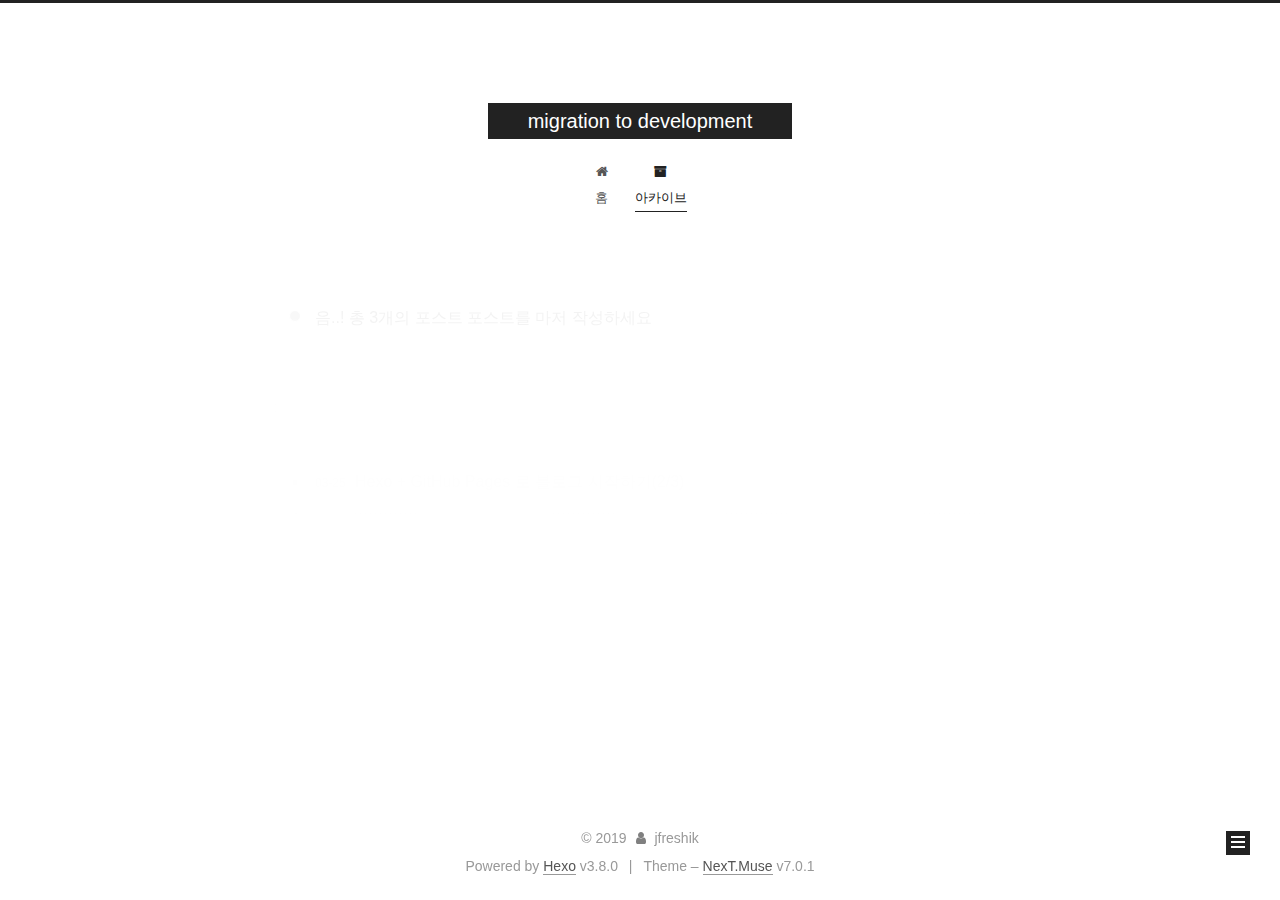
<file: archives/index.html>
<!DOCTYPE html>












  


<html class="theme-next muse use-motion" lang="ko">
<head><meta name="generator" content="Hexo 3.8.0">
  <meta charset="UTF-8">
<meta http-equiv="X-UA-Compatible" content="IE=edge">
<meta name="viewport" content="width=device-width, initial-scale=1, maximum-scale=2">
<meta name="theme-color" content="#222">
























<link rel="stylesheet" href="/lib/font-awesome/css/font-awesome.min.css?v=4.6.2">

<link rel="stylesheet" href="/css/main.css?v=7.0.1">


  <link rel="apple-touch-icon" sizes="180x180" href="/images/apple-touch-icon-next.png?v=7.0.1">


  <link rel="icon" type="image/png" sizes="32x32" href="/images/favicon-32x32-next.png?v=7.0.1">


  <link rel="icon" type="image/png" sizes="16x16" href="/images/favicon-16x16-next.png?v=7.0.1">


  <link rel="mask-icon" href="/images/logo.svg?v=7.0.1" color="#222">







<script id="hexo.configurations">
  var NexT = window.NexT || {};
  var CONFIG = {
    root: '/',
    scheme: 'Muse',
    version: '7.0.1',
    sidebar: {"position":"left","display":"post","offset":12,"onmobile":false,"dimmer":false},
    back2top: true,
    back2top_sidebar: false,
    fancybox: false,
    fastclick: false,
    lazyload: false,
    tabs: true,
    motion: {"enable":true,"async":false,"transition":{"post_block":"fadeIn","post_header":"slideDownIn","post_body":"slideDownIn","coll_header":"slideLeftIn","sidebar":"slideUpIn"}},
    algolia: {
      applicationID: '',
      apiKey: '',
      indexName: '',
      hits: {"per_page":10},
      labels: {"input_placeholder":"Search for Posts","hits_empty":"We didn't find any results for the search: ${query}","hits_stats":"${hits} results found in ${time} ms"}
    }
  };
</script>


  




  <meta property="og:type" content="website">
<meta property="og:title" content="migration to development">
<meta property="og:url" content="https://jfreshik.github.io/archives/index.html">
<meta property="og:site_name" content="migration to development">
<meta property="og:locale" content="ko">
<meta name="twitter:card" content="summary">
<meta name="twitter:title" content="migration to development">






  <link rel="canonical" href="https://jfreshik.github.io/archives/">



<script id="page.configurations">
  CONFIG.page = {
    sidebar: "",
  };
</script>

  <title>아카이브 | migration to development</title>
  












  <noscript>
  <style>
  .use-motion .motion-element,
  .use-motion .brand,
  .use-motion .menu-item,
  .sidebar-inner,
  .use-motion .post-block,
  .use-motion .pagination,
  .use-motion .comments,
  .use-motion .post-header,
  .use-motion .post-body,
  .use-motion .collection-title { opacity: initial; }

  .use-motion .logo,
  .use-motion .site-title,
  .use-motion .site-subtitle {
    opacity: initial;
    top: initial;
  }

  .use-motion .logo-line-before i { left: initial; }
  .use-motion .logo-line-after i { right: initial; }
  </style>
</noscript>

</head>

<body itemscope itemtype="http://schema.org/WebPage" lang="ko">

  
  
    
  

  <div class="container sidebar-position-left page-archive">
    <div class="headband"></div>

    <header id="header" class="header" itemscope itemtype="http://schema.org/WPHeader">
      <div class="header-inner"><div class="site-brand-wrapper">
  <div class="site-meta">
    

    <div class="custom-logo-site-title">
      <a href="/" class="brand" rel="start">
        <span class="logo-line-before"><i></i></span>
        <span class="site-title">migration to development</span>
        <span class="logo-line-after"><i></i></span>
      </a>
    </div>
    
    
  </div>

  <div class="site-nav-toggle">
    <button aria-label="Toggle navigation bar">
      <span class="btn-bar"></span>
      <span class="btn-bar"></span>
      <span class="btn-bar"></span>
    </button>
  </div>
</div>



<nav class="site-nav">
  
    <ul id="menu" class="menu">
      
        
        
        
          
          <li class="menu-item menu-item-home">

    
    
    
      
    

    

    <a href="/" rel="section"><i class="menu-item-icon fa fa-fw fa-home"></i> <br>홈</a>

  </li>
        
        
        
          
          <li class="menu-item menu-item-archives menu-item-active">

    
    
    
      
    

    

    <a href="/archives/" rel="section"><i class="menu-item-icon fa fa-fw fa-archive"></i> <br>아카이브</a>

  </li>

      
      
    </ul>
  

  
    

    
    
      
      
    
      
      
    
    

  


  

  
</nav>



  



</div>
    </header>

    


    <main id="main" class="main">
      <div class="main-inner">
        <div class="content-wrap">
          
          <div id="content" class="content">
            

  
  
  
  <div class="post-block archive">
    <div id="posts" class="posts-collapse">
      <span class="archive-move-on"></span>

      
      <span class="archive-page-counter">
        
        
        
          
        
        음..! 총 3개의 포스트 포스트를 마저 작성하세요
      </span>
      

      

        
        
        

        
          
          <div class="collection-title">
            <h1 class="archive-year" id="archive-year-2019">2019</h1>
          </div>
        
        

        

  <article class="post post-type-normal" itemscope itemtype="http://schema.org/Article">
    <header class="post-header">

      <h2 class="post-title">
        
          <a class="post-title-link" href="/2019/03/25/hexo-blog-02-hexo/" itemprop="url">
            
              <span itemprop="name">Hexo + GitHub Pages 로 블로그 시작하기(2/3)</span>
            
          </a>
        
      </h2>

      <div class="post-meta">
        <time class="post-time" itemprop="dateCreated" datetime="2019-03-25T23:46:59+00:00" content="2019-03-25">
          03-25
        </time>
      </div>

    </header>
  </article>



      

        
        
        

        
        

        

  <article class="post post-type-normal" itemscope itemtype="http://schema.org/Article">
    <header class="post-header">

      <h2 class="post-title">
        
          <a class="post-title-link" href="/2019/03/25/hexo-blog-01-githubpages/" itemprop="url">
            
              <span itemprop="name">Hexo + GitHub Pages 로 블로그 시작하기(1/3)</span>
            
          </a>
        
      </h2>

      <div class="post-meta">
        <time class="post-time" itemprop="dateCreated" datetime="2019-03-25T23:46:46+00:00" content="2019-03-25">
          03-25
        </time>
      </div>

    </header>
  </article>



      

        
        
        

        
        

        

  <article class="post post-type-normal" itemscope itemtype="http://schema.org/Article">
    <header class="post-header">

      <h2 class="post-title">
        
          <a class="post-title-link" href="/2019/03/25/hexo-blog-00-intro/" itemprop="url">
            
              <span itemprop="name">Hexo + GitHub Pages 로 블로그 시작하기(0)</span>
            
          </a>
        
      </h2>

      <div class="post-meta">
        <time class="post-time" itemprop="dateCreated" datetime="2019-03-25T23:46:29+00:00" content="2019-03-25">
          03-25
        </time>
      </div>

    </header>
  </article>



      

    </div>
  </div>
  
  
  

  



          </div>
          

        </div>
        
          
  
  <div class="sidebar-toggle">
    <div class="sidebar-toggle-line-wrap">
      <span class="sidebar-toggle-line sidebar-toggle-line-first"></span>
      <span class="sidebar-toggle-line sidebar-toggle-line-middle"></span>
      <span class="sidebar-toggle-line sidebar-toggle-line-last"></span>
    </div>
  </div>

  <aside id="sidebar" class="sidebar">
    <div class="sidebar-inner">

      

      

      <div class="site-overview-wrap sidebar-panel sidebar-panel-active">
        <div class="site-overview">
          <div class="site-author motion-element" itemprop="author" itemscope itemtype="http://schema.org/Person">
            
              <p class="site-author-name" itemprop="name">jfreshik</p>
              <div class="site-description motion-element" itemprop="description"></div>
          </div>

          
            <nav class="site-state motion-element">
              
                <div class="site-state-item site-state-posts">
                
                  <a href="/archives/">
                
                    <span class="site-state-item-count">3</span>
                    <span class="site-state-item-name">포스트</span>
                  </a>
                </div>
              

              

              
                
                
                <div class="site-state-item site-state-tags">
                  
                    
                    
                      
                    
                      
                    
                    <span class="site-state-item-count">2</span>
                    <span class="site-state-item-name">태그</span>
                  
                </div>
              
            </nav>
          

          

          

          

          

          
          

          
            
          
          

        </div>
      </div>

      

      

    </div>
  </aside>
  


        
      </div>
    </main>

    <footer id="footer" class="footer">
      <div class="footer-inner">
        <div class="copyright">&copy; <span itemprop="copyrightYear">2019</span>
  <span class="with-love" id="animate">
    <i class="fa fa-user"></i>
  </span>
  <span class="author" itemprop="copyrightHolder">jfreshik</span>

  

  
</div>


  <div class="powered-by">Powered by <a href="https://hexo.io" class="theme-link" rel="noopener" target="_blank">Hexo</a> v3.8.0</div>



  <span class="post-meta-divider">|</span>



  <div class="theme-info">Theme – <a href="https://theme-next.org" class="theme-link" rel="noopener" target="_blank">NexT.Muse</a> v7.0.1</div>




        








        
      </div>
    </footer>

    
      <div class="back-to-top">
        <i class="fa fa-arrow-up"></i>
        
      </div>
    

    

    

    
  </div>

  

<script>
  if (Object.prototype.toString.call(window.Promise) !== '[object Function]') {
    window.Promise = null;
  }
</script>


























  
  <script src="/lib/jquery/index.js?v=2.1.3"></script>

  
  <script src="/lib/velocity/velocity.min.js?v=1.2.1"></script>

  
  <script src="/lib/velocity/velocity.ui.min.js?v=1.2.1"></script>


  


  <script src="/js/src/utils.js?v=7.0.1"></script>

  <script src="/js/src/motion.js?v=7.0.1"></script>



  
  


  <script src="/js/src/schemes/muse.js?v=7.0.1"></script>



  

  


  <script src="/js/src/next-boot.js?v=7.0.1"></script>


  

  

  

  



  




  

  

  

  

  

  

  

  

  

  

  

  

  

  

</body>
</html>
</file>
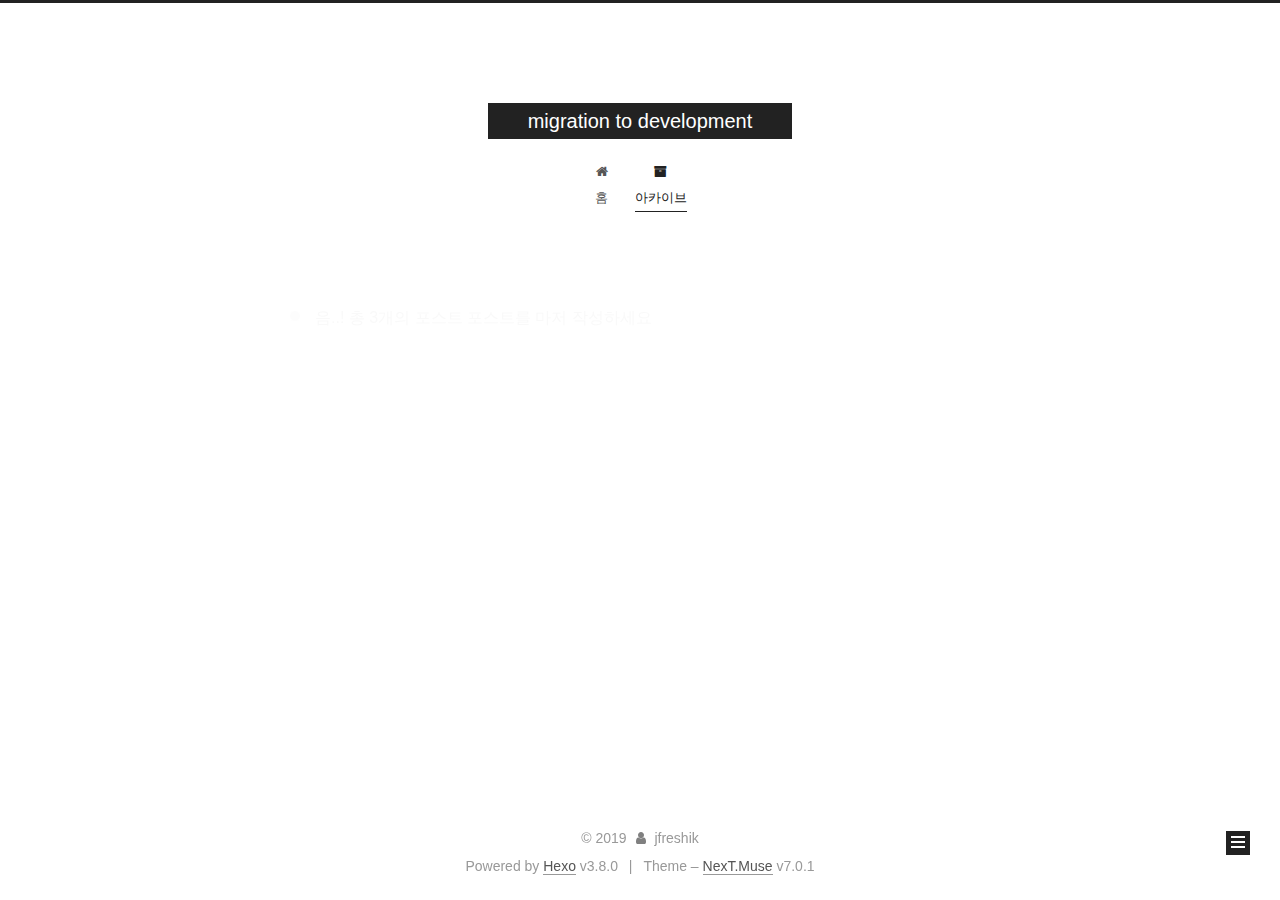
<file: archives/2019/index.html>
<!DOCTYPE html>












  


<html class="theme-next muse use-motion" lang="ko">
<head><meta name="generator" content="Hexo 3.8.0">
  <meta charset="UTF-8">
<meta http-equiv="X-UA-Compatible" content="IE=edge">
<meta name="viewport" content="width=device-width, initial-scale=1, maximum-scale=2">
<meta name="theme-color" content="#222">
























<link rel="stylesheet" href="/lib/font-awesome/css/font-awesome.min.css?v=4.6.2">

<link rel="stylesheet" href="/css/main.css?v=7.0.1">


  <link rel="apple-touch-icon" sizes="180x180" href="/images/apple-touch-icon-next.png?v=7.0.1">


  <link rel="icon" type="image/png" sizes="32x32" href="/images/favicon-32x32-next.png?v=7.0.1">


  <link rel="icon" type="image/png" sizes="16x16" href="/images/favicon-16x16-next.png?v=7.0.1">


  <link rel="mask-icon" href="/images/logo.svg?v=7.0.1" color="#222">







<script id="hexo.configurations">
  var NexT = window.NexT || {};
  var CONFIG = {
    root: '/',
    scheme: 'Muse',
    version: '7.0.1',
    sidebar: {"position":"left","display":"post","offset":12,"onmobile":false,"dimmer":false},
    back2top: true,
    back2top_sidebar: false,
    fancybox: false,
    fastclick: false,
    lazyload: false,
    tabs: true,
    motion: {"enable":true,"async":false,"transition":{"post_block":"fadeIn","post_header":"slideDownIn","post_body":"slideDownIn","coll_header":"slideLeftIn","sidebar":"slideUpIn"}},
    algolia: {
      applicationID: '',
      apiKey: '',
      indexName: '',
      hits: {"per_page":10},
      labels: {"input_placeholder":"Search for Posts","hits_empty":"We didn't find any results for the search: ${query}","hits_stats":"${hits} results found in ${time} ms"}
    }
  };
</script>


  




  <meta property="og:type" content="website">
<meta property="og:title" content="migration to development">
<meta property="og:url" content="https://jfreshik.github.io/archives/2019/index.html">
<meta property="og:site_name" content="migration to development">
<meta property="og:locale" content="ko">
<meta name="twitter:card" content="summary">
<meta name="twitter:title" content="migration to development">






  <link rel="canonical" href="https://jfreshik.github.io/archives/2019/">



<script id="page.configurations">
  CONFIG.page = {
    sidebar: "",
  };
</script>

  <title>아카이브 | migration to development</title>
  












  <noscript>
  <style>
  .use-motion .motion-element,
  .use-motion .brand,
  .use-motion .menu-item,
  .sidebar-inner,
  .use-motion .post-block,
  .use-motion .pagination,
  .use-motion .comments,
  .use-motion .post-header,
  .use-motion .post-body,
  .use-motion .collection-title { opacity: initial; }

  .use-motion .logo,
  .use-motion .site-title,
  .use-motion .site-subtitle {
    opacity: initial;
    top: initial;
  }

  .use-motion .logo-line-before i { left: initial; }
  .use-motion .logo-line-after i { right: initial; }
  </style>
</noscript>

</head>

<body itemscope itemtype="http://schema.org/WebPage" lang="ko">

  
  
    
  

  <div class="container sidebar-position-left page-archive">
    <div class="headband"></div>

    <header id="header" class="header" itemscope itemtype="http://schema.org/WPHeader">
      <div class="header-inner"><div class="site-brand-wrapper">
  <div class="site-meta">
    

    <div class="custom-logo-site-title">
      <a href="/" class="brand" rel="start">
        <span class="logo-line-before"><i></i></span>
        <span class="site-title">migration to development</span>
        <span class="logo-line-after"><i></i></span>
      </a>
    </div>
    
    
  </div>

  <div class="site-nav-toggle">
    <button aria-label="Toggle navigation bar">
      <span class="btn-bar"></span>
      <span class="btn-bar"></span>
      <span class="btn-bar"></span>
    </button>
  </div>
</div>



<nav class="site-nav">
  
    <ul id="menu" class="menu">
      
        
        
        
          
          <li class="menu-item menu-item-home">

    
    
    
      
    

    

    <a href="/" rel="section"><i class="menu-item-icon fa fa-fw fa-home"></i> <br>홈</a>

  </li>
        
        
        
          
          <li class="menu-item menu-item-archives menu-item-active">

    
    
    
      
    

    

    <a href="/archives/" rel="section"><i class="menu-item-icon fa fa-fw fa-archive"></i> <br>아카이브</a>

  </li>

      
      
    </ul>
  

  
    

    
    
      
      
    
      
      
    
    

  


  

  
</nav>



  



</div>
    </header>

    


    <main id="main" class="main">
      <div class="main-inner">
        <div class="content-wrap">
          
          <div id="content" class="content">
            

  
  
  
  <div class="post-block archive">
    <div id="posts" class="posts-collapse">
      <span class="archive-move-on"></span>

      
      <span class="archive-page-counter">
        
        
        
          
        
        음..! 총 3개의 포스트 포스트를 마저 작성하세요
      </span>
      

      

        
        
        

        
          
          <div class="collection-title">
            <h1 class="archive-year" id="archive-year-2019">2019</h1>
          </div>
        
        

        

  <article class="post post-type-normal" itemscope itemtype="http://schema.org/Article">
    <header class="post-header">

      <h2 class="post-title">
        
          <a class="post-title-link" href="/2019/03/25/hexo-blog-02-hexo/" itemprop="url">
            
              <span itemprop="name">Hexo + GitHub Pages 로 블로그 시작하기(2/3)</span>
            
          </a>
        
      </h2>

      <div class="post-meta">
        <time class="post-time" itemprop="dateCreated" datetime="2019-03-25T23:46:59+00:00" content="2019-03-25">
          03-25
        </time>
      </div>

    </header>
  </article>



      

        
        
        

        
        

        

  <article class="post post-type-normal" itemscope itemtype="http://schema.org/Article">
    <header class="post-header">

      <h2 class="post-title">
        
          <a class="post-title-link" href="/2019/03/25/hexo-blog-01-githubpages/" itemprop="url">
            
              <span itemprop="name">Hexo + GitHub Pages 로 블로그 시작하기(1/3)</span>
            
          </a>
        
      </h2>

      <div class="post-meta">
        <time class="post-time" itemprop="dateCreated" datetime="2019-03-25T23:46:46+00:00" content="2019-03-25">
          03-25
        </time>
      </div>

    </header>
  </article>



      

        
        
        

        
        

        

  <article class="post post-type-normal" itemscope itemtype="http://schema.org/Article">
    <header class="post-header">

      <h2 class="post-title">
        
          <a class="post-title-link" href="/2019/03/25/hexo-blog-00-intro/" itemprop="url">
            
              <span itemprop="name">Hexo + GitHub Pages 로 블로그 시작하기(0)</span>
            
          </a>
        
      </h2>

      <div class="post-meta">
        <time class="post-time" itemprop="dateCreated" datetime="2019-03-25T23:46:29+00:00" content="2019-03-25">
          03-25
        </time>
      </div>

    </header>
  </article>



      

    </div>
  </div>
  
  
  

  



          </div>
          

        </div>
        
          
  
  <div class="sidebar-toggle">
    <div class="sidebar-toggle-line-wrap">
      <span class="sidebar-toggle-line sidebar-toggle-line-first"></span>
      <span class="sidebar-toggle-line sidebar-toggle-line-middle"></span>
      <span class="sidebar-toggle-line sidebar-toggle-line-last"></span>
    </div>
  </div>

  <aside id="sidebar" class="sidebar">
    <div class="sidebar-inner">

      

      

      <div class="site-overview-wrap sidebar-panel sidebar-panel-active">
        <div class="site-overview">
          <div class="site-author motion-element" itemprop="author" itemscope itemtype="http://schema.org/Person">
            
              <p class="site-author-name" itemprop="name">jfreshik</p>
              <div class="site-description motion-element" itemprop="description"></div>
          </div>

          
            <nav class="site-state motion-element">
              
                <div class="site-state-item site-state-posts">
                
                  <a href="/archives/">
                
                    <span class="site-state-item-count">3</span>
                    <span class="site-state-item-name">포스트</span>
                  </a>
                </div>
              

              

              
                
                
                <div class="site-state-item site-state-tags">
                  
                    
                    
                      
                    
                      
                    
                    <span class="site-state-item-count">2</span>
                    <span class="site-state-item-name">태그</span>
                  
                </div>
              
            </nav>
          

          

          

          

          

          
          

          
            
          
          

        </div>
      </div>

      

      

    </div>
  </aside>
  


        
      </div>
    </main>

    <footer id="footer" class="footer">
      <div class="footer-inner">
        <div class="copyright">&copy; <span itemprop="copyrightYear">2019</span>
  <span class="with-love" id="animate">
    <i class="fa fa-user"></i>
  </span>
  <span class="author" itemprop="copyrightHolder">jfreshik</span>

  

  
</div>


  <div class="powered-by">Powered by <a href="https://hexo.io" class="theme-link" rel="noopener" target="_blank">Hexo</a> v3.8.0</div>



  <span class="post-meta-divider">|</span>



  <div class="theme-info">Theme – <a href="https://theme-next.org" class="theme-link" rel="noopener" target="_blank">NexT.Muse</a> v7.0.1</div>




        








        
      </div>
    </footer>

    
      <div class="back-to-top">
        <i class="fa fa-arrow-up"></i>
        
      </div>
    

    

    

    
  </div>

  

<script>
  if (Object.prototype.toString.call(window.Promise) !== '[object Function]') {
    window.Promise = null;
  }
</script>


























  
  <script src="/lib/jquery/index.js?v=2.1.3"></script>

  
  <script src="/lib/velocity/velocity.min.js?v=1.2.1"></script>

  
  <script src="/lib/velocity/velocity.ui.min.js?v=1.2.1"></script>


  


  <script src="/js/src/utils.js?v=7.0.1"></script>

  <script src="/js/src/motion.js?v=7.0.1"></script>



  
  


  <script src="/js/src/schemes/muse.js?v=7.0.1"></script>



  

  


  <script src="/js/src/next-boot.js?v=7.0.1"></script>


  

  

  

  



  




  

  

  

  

  

  

  

  

  

  

  

  

  

  

</body>
</html>
</file>
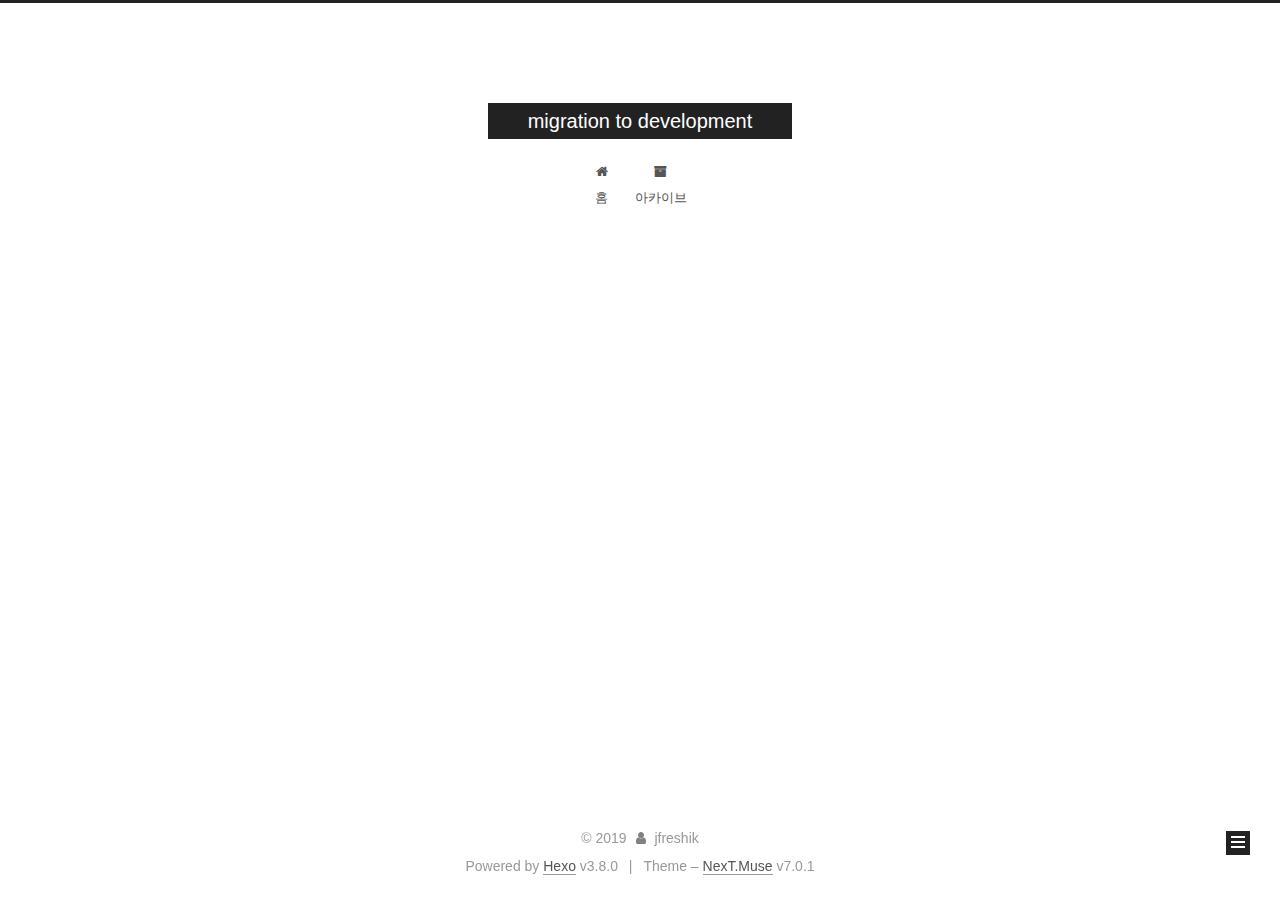
<file: tags/github-pages/index.html>
<!DOCTYPE html>












  


<html class="theme-next muse use-motion" lang="ko">
<head><meta name="generator" content="Hexo 3.8.0">
  <meta charset="UTF-8">
<meta http-equiv="X-UA-Compatible" content="IE=edge">
<meta name="viewport" content="width=device-width, initial-scale=1, maximum-scale=2">
<meta name="theme-color" content="#222">
























<link rel="stylesheet" href="/lib/font-awesome/css/font-awesome.min.css?v=4.6.2">

<link rel="stylesheet" href="/css/main.css?v=7.0.1">


  <link rel="apple-touch-icon" sizes="180x180" href="/images/apple-touch-icon-next.png?v=7.0.1">


  <link rel="icon" type="image/png" sizes="32x32" href="/images/favicon-32x32-next.png?v=7.0.1">


  <link rel="icon" type="image/png" sizes="16x16" href="/images/favicon-16x16-next.png?v=7.0.1">


  <link rel="mask-icon" href="/images/logo.svg?v=7.0.1" color="#222">







<script id="hexo.configurations">
  var NexT = window.NexT || {};
  var CONFIG = {
    root: '/',
    scheme: 'Muse',
    version: '7.0.1',
    sidebar: {"position":"left","display":"post","offset":12,"onmobile":false,"dimmer":false},
    back2top: true,
    back2top_sidebar: false,
    fancybox: false,
    fastclick: false,
    lazyload: false,
    tabs: true,
    motion: {"enable":true,"async":false,"transition":{"post_block":"fadeIn","post_header":"slideDownIn","post_body":"slideDownIn","coll_header":"slideLeftIn","sidebar":"slideUpIn"}},
    algolia: {
      applicationID: '',
      apiKey: '',
      indexName: '',
      hits: {"per_page":10},
      labels: {"input_placeholder":"Search for Posts","hits_empty":"We didn't find any results for the search: ${query}","hits_stats":"${hits} results found in ${time} ms"}
    }
  };
</script>


  




  <meta property="og:type" content="website">
<meta property="og:title" content="migration to development">
<meta property="og:url" content="https://jfreshik.github.io/tags/github-pages/index.html">
<meta property="og:site_name" content="migration to development">
<meta property="og:locale" content="ko">
<meta name="twitter:card" content="summary">
<meta name="twitter:title" content="migration to development">






  <link rel="canonical" href="https://jfreshik.github.io/tags/github-pages/">



<script id="page.configurations">
  CONFIG.page = {
    sidebar: "",
  };
</script>

  <title>태그: github pages | migration to development</title>
  












  <noscript>
  <style>
  .use-motion .motion-element,
  .use-motion .brand,
  .use-motion .menu-item,
  .sidebar-inner,
  .use-motion .post-block,
  .use-motion .pagination,
  .use-motion .comments,
  .use-motion .post-header,
  .use-motion .post-body,
  .use-motion .collection-title { opacity: initial; }

  .use-motion .logo,
  .use-motion .site-title,
  .use-motion .site-subtitle {
    opacity: initial;
    top: initial;
  }

  .use-motion .logo-line-before i { left: initial; }
  .use-motion .logo-line-after i { right: initial; }
  </style>
</noscript>

</head>

<body itemscope itemtype="http://schema.org/WebPage" lang="ko">

  
  
    
  

  <div class="container sidebar-position-left ">
    <div class="headband"></div>

    <header id="header" class="header" itemscope itemtype="http://schema.org/WPHeader">
      <div class="header-inner"><div class="site-brand-wrapper">
  <div class="site-meta">
    

    <div class="custom-logo-site-title">
      <a href="/" class="brand" rel="start">
        <span class="logo-line-before"><i></i></span>
        <span class="site-title">migration to development</span>
        <span class="logo-line-after"><i></i></span>
      </a>
    </div>
    
    
  </div>

  <div class="site-nav-toggle">
    <button aria-label="Toggle navigation bar">
      <span class="btn-bar"></span>
      <span class="btn-bar"></span>
      <span class="btn-bar"></span>
    </button>
  </div>
</div>



<nav class="site-nav">
  
    <ul id="menu" class="menu">
      
        
        
        
          
          <li class="menu-item menu-item-home">

    
    
    
      
    

    

    <a href="/" rel="section"><i class="menu-item-icon fa fa-fw fa-home"></i> <br>홈</a>

  </li>
        
        
        
          
          <li class="menu-item menu-item-archives">

    
    
    
      
    

    

    <a href="/archives/" rel="section"><i class="menu-item-icon fa fa-fw fa-archive"></i> <br>아카이브</a>

  </li>

      
      
    </ul>
  

  
    

    
    
      
      
    
      
      
    
    

  


  

  
</nav>



  



</div>
    </header>

    


    <main id="main" class="main">
      <div class="main-inner">
        <div class="content-wrap">
          
          <div id="content" class="content">
            

  
  
  
  <div class="post-block tag">

    <div id="posts" class="posts-collapse">
      <div class="collection-title">
        <h1>github pages<small>태그</small>
        </h1>
      </div>

      
        

  <article class="post post-type-normal" itemscope itemtype="http://schema.org/Article">
    <header class="post-header">

      <h2 class="post-title">
        
          <a class="post-title-link" href="/2019/03/25/hexo-blog-02-hexo/" itemprop="url">
            
              <span itemprop="name">Hexo + GitHub Pages 로 블로그 시작하기(2/3)</span>
            
          </a>
        
      </h2>

      <div class="post-meta">
        <time class="post-time" itemprop="dateCreated" datetime="2019-03-25T23:46:59+00:00" content="2019-03-25">
          03-25
        </time>
      </div>

    </header>
  </article>


      
        

  <article class="post post-type-normal" itemscope itemtype="http://schema.org/Article">
    <header class="post-header">

      <h2 class="post-title">
        
          <a class="post-title-link" href="/2019/03/25/hexo-blog-01-githubpages/" itemprop="url">
            
              <span itemprop="name">Hexo + GitHub Pages 로 블로그 시작하기(1/3)</span>
            
          </a>
        
      </h2>

      <div class="post-meta">
        <time class="post-time" itemprop="dateCreated" datetime="2019-03-25T23:46:46+00:00" content="2019-03-25">
          03-25
        </time>
      </div>

    </header>
  </article>


      
        

  <article class="post post-type-normal" itemscope itemtype="http://schema.org/Article">
    <header class="post-header">

      <h2 class="post-title">
        
          <a class="post-title-link" href="/2019/03/25/hexo-blog-00-intro/" itemprop="url">
            
              <span itemprop="name">Hexo + GitHub Pages 로 블로그 시작하기(0)</span>
            
          </a>
        
      </h2>

      <div class="post-meta">
        <time class="post-time" itemprop="dateCreated" datetime="2019-03-25T23:46:29+00:00" content="2019-03-25">
          03-25
        </time>
      </div>

    </header>
  </article>


      
    </div>

  </div>
  
  
  

  



          </div>
          

        </div>
        
          
  
  <div class="sidebar-toggle">
    <div class="sidebar-toggle-line-wrap">
      <span class="sidebar-toggle-line sidebar-toggle-line-first"></span>
      <span class="sidebar-toggle-line sidebar-toggle-line-middle"></span>
      <span class="sidebar-toggle-line sidebar-toggle-line-last"></span>
    </div>
  </div>

  <aside id="sidebar" class="sidebar">
    <div class="sidebar-inner">

      

      

      <div class="site-overview-wrap sidebar-panel sidebar-panel-active">
        <div class="site-overview">
          <div class="site-author motion-element" itemprop="author" itemscope itemtype="http://schema.org/Person">
            
              <p class="site-author-name" itemprop="name">jfreshik</p>
              <div class="site-description motion-element" itemprop="description"></div>
          </div>

          
            <nav class="site-state motion-element">
              
                <div class="site-state-item site-state-posts">
                
                  <a href="/archives/">
                
                    <span class="site-state-item-count">3</span>
                    <span class="site-state-item-name">포스트</span>
                  </a>
                </div>
              

              

              
                
                
                <div class="site-state-item site-state-tags">
                  
                    
                    
                      
                    
                      
                    
                    <span class="site-state-item-count">2</span>
                    <span class="site-state-item-name">태그</span>
                  
                </div>
              
            </nav>
          

          

          

          

          

          
          

          
            
          
          

        </div>
      </div>

      

      

    </div>
  </aside>
  


        
      </div>
    </main>

    <footer id="footer" class="footer">
      <div class="footer-inner">
        <div class="copyright">&copy; <span itemprop="copyrightYear">2019</span>
  <span class="with-love" id="animate">
    <i class="fa fa-user"></i>
  </span>
  <span class="author" itemprop="copyrightHolder">jfreshik</span>

  

  
</div>


  <div class="powered-by">Powered by <a href="https://hexo.io" class="theme-link" rel="noopener" target="_blank">Hexo</a> v3.8.0</div>



  <span class="post-meta-divider">|</span>



  <div class="theme-info">Theme – <a href="https://theme-next.org" class="theme-link" rel="noopener" target="_blank">NexT.Muse</a> v7.0.1</div>




        








        
      </div>
    </footer>

    
      <div class="back-to-top">
        <i class="fa fa-arrow-up"></i>
        
      </div>
    

    

    

    
  </div>

  

<script>
  if (Object.prototype.toString.call(window.Promise) !== '[object Function]') {
    window.Promise = null;
  }
</script>


























  
  <script src="/lib/jquery/index.js?v=2.1.3"></script>

  
  <script src="/lib/velocity/velocity.min.js?v=1.2.1"></script>

  
  <script src="/lib/velocity/velocity.ui.min.js?v=1.2.1"></script>


  


  <script src="/js/src/utils.js?v=7.0.1"></script>

  <script src="/js/src/motion.js?v=7.0.1"></script>



  
  


  <script src="/js/src/schemes/muse.js?v=7.0.1"></script>



  

  


  <script src="/js/src/next-boot.js?v=7.0.1"></script>


  

  

  

  



  




  

  

  

  

  

  

  

  

  

  

  

  

  

  

</body>
</html>
</file>
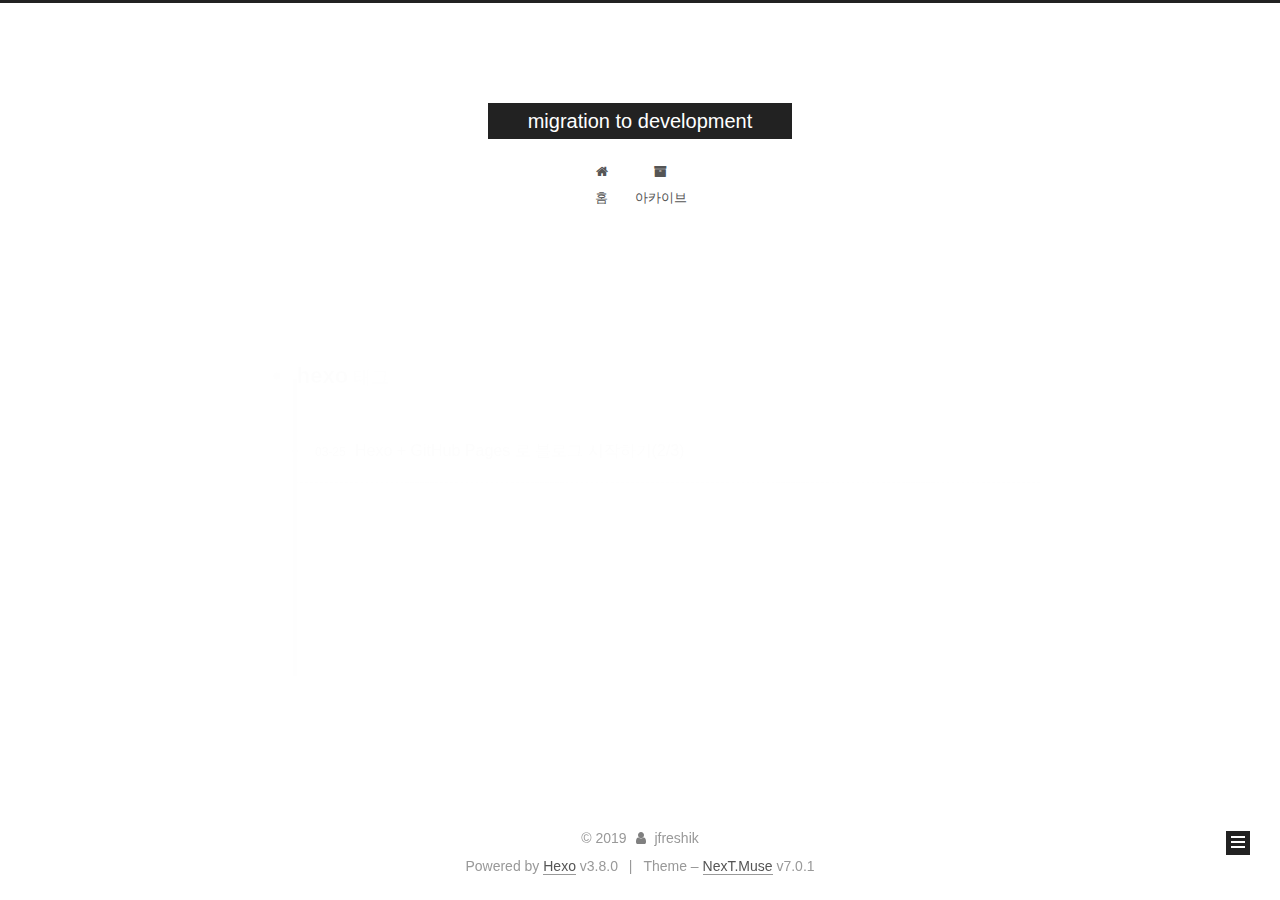
<file: tags/hexo/index.html>
<!DOCTYPE html>












  


<html class="theme-next muse use-motion" lang="ko">
<head><meta name="generator" content="Hexo 3.8.0">
  <meta charset="UTF-8">
<meta http-equiv="X-UA-Compatible" content="IE=edge">
<meta name="viewport" content="width=device-width, initial-scale=1, maximum-scale=2">
<meta name="theme-color" content="#222">
























<link rel="stylesheet" href="/lib/font-awesome/css/font-awesome.min.css?v=4.6.2">

<link rel="stylesheet" href="/css/main.css?v=7.0.1">


  <link rel="apple-touch-icon" sizes="180x180" href="/images/apple-touch-icon-next.png?v=7.0.1">


  <link rel="icon" type="image/png" sizes="32x32" href="/images/favicon-32x32-next.png?v=7.0.1">


  <link rel="icon" type="image/png" sizes="16x16" href="/images/favicon-16x16-next.png?v=7.0.1">


  <link rel="mask-icon" href="/images/logo.svg?v=7.0.1" color="#222">







<script id="hexo.configurations">
  var NexT = window.NexT || {};
  var CONFIG = {
    root: '/',
    scheme: 'Muse',
    version: '7.0.1',
    sidebar: {"position":"left","display":"post","offset":12,"onmobile":false,"dimmer":false},
    back2top: true,
    back2top_sidebar: false,
    fancybox: false,
    fastclick: false,
    lazyload: false,
    tabs: true,
    motion: {"enable":true,"async":false,"transition":{"post_block":"fadeIn","post_header":"slideDownIn","post_body":"slideDownIn","coll_header":"slideLeftIn","sidebar":"slideUpIn"}},
    algolia: {
      applicationID: '',
      apiKey: '',
      indexName: '',
      hits: {"per_page":10},
      labels: {"input_placeholder":"Search for Posts","hits_empty":"We didn't find any results for the search: ${query}","hits_stats":"${hits} results found in ${time} ms"}
    }
  };
</script>


  




  <meta property="og:type" content="website">
<meta property="og:title" content="migration to development">
<meta property="og:url" content="https://jfreshik.github.io/tags/hexo/index.html">
<meta property="og:site_name" content="migration to development">
<meta property="og:locale" content="ko">
<meta name="twitter:card" content="summary">
<meta name="twitter:title" content="migration to development">






  <link rel="canonical" href="https://jfreshik.github.io/tags/hexo/">



<script id="page.configurations">
  CONFIG.page = {
    sidebar: "",
  };
</script>

  <title>태그: hexo | migration to development</title>
  












  <noscript>
  <style>
  .use-motion .motion-element,
  .use-motion .brand,
  .use-motion .menu-item,
  .sidebar-inner,
  .use-motion .post-block,
  .use-motion .pagination,
  .use-motion .comments,
  .use-motion .post-header,
  .use-motion .post-body,
  .use-motion .collection-title { opacity: initial; }

  .use-motion .logo,
  .use-motion .site-title,
  .use-motion .site-subtitle {
    opacity: initial;
    top: initial;
  }

  .use-motion .logo-line-before i { left: initial; }
  .use-motion .logo-line-after i { right: initial; }
  </style>
</noscript>

</head>

<body itemscope itemtype="http://schema.org/WebPage" lang="ko">

  
  
    
  

  <div class="container sidebar-position-left ">
    <div class="headband"></div>

    <header id="header" class="header" itemscope itemtype="http://schema.org/WPHeader">
      <div class="header-inner"><div class="site-brand-wrapper">
  <div class="site-meta">
    

    <div class="custom-logo-site-title">
      <a href="/" class="brand" rel="start">
        <span class="logo-line-before"><i></i></span>
        <span class="site-title">migration to development</span>
        <span class="logo-line-after"><i></i></span>
      </a>
    </div>
    
    
  </div>

  <div class="site-nav-toggle">
    <button aria-label="Toggle navigation bar">
      <span class="btn-bar"></span>
      <span class="btn-bar"></span>
      <span class="btn-bar"></span>
    </button>
  </div>
</div>



<nav class="site-nav">
  
    <ul id="menu" class="menu">
      
        
        
        
          
          <li class="menu-item menu-item-home">

    
    
    
      
    

    

    <a href="/" rel="section"><i class="menu-item-icon fa fa-fw fa-home"></i> <br>홈</a>

  </li>
        
        
        
          
          <li class="menu-item menu-item-archives">

    
    
    
      
    

    

    <a href="/archives/" rel="section"><i class="menu-item-icon fa fa-fw fa-archive"></i> <br>아카이브</a>

  </li>

      
      
    </ul>
  

  
    

    
    
      
      
    
      
      
    
    

  


  

  
</nav>



  



</div>
    </header>

    


    <main id="main" class="main">
      <div class="main-inner">
        <div class="content-wrap">
          
          <div id="content" class="content">
            

  
  
  
  <div class="post-block tag">

    <div id="posts" class="posts-collapse">
      <div class="collection-title">
        <h1>hexo<small>태그</small>
        </h1>
      </div>

      
        

  <article class="post post-type-normal" itemscope itemtype="http://schema.org/Article">
    <header class="post-header">

      <h2 class="post-title">
        
          <a class="post-title-link" href="/2019/03/25/hexo-blog-02-hexo/" itemprop="url">
            
              <span itemprop="name">Hexo + GitHub Pages 로 블로그 시작하기(2/3)</span>
            
          </a>
        
      </h2>

      <div class="post-meta">
        <time class="post-time" itemprop="dateCreated" datetime="2019-03-25T23:46:59+00:00" content="2019-03-25">
          03-25
        </time>
      </div>

    </header>
  </article>


      
        

  <article class="post post-type-normal" itemscope itemtype="http://schema.org/Article">
    <header class="post-header">

      <h2 class="post-title">
        
          <a class="post-title-link" href="/2019/03/25/hexo-blog-01-githubpages/" itemprop="url">
            
              <span itemprop="name">Hexo + GitHub Pages 로 블로그 시작하기(1/3)</span>
            
          </a>
        
      </h2>

      <div class="post-meta">
        <time class="post-time" itemprop="dateCreated" datetime="2019-03-25T23:46:46+00:00" content="2019-03-25">
          03-25
        </time>
      </div>

    </header>
  </article>


      
        

  <article class="post post-type-normal" itemscope itemtype="http://schema.org/Article">
    <header class="post-header">

      <h2 class="post-title">
        
          <a class="post-title-link" href="/2019/03/25/hexo-blog-00-intro/" itemprop="url">
            
              <span itemprop="name">Hexo + GitHub Pages 로 블로그 시작하기(0)</span>
            
          </a>
        
      </h2>

      <div class="post-meta">
        <time class="post-time" itemprop="dateCreated" datetime="2019-03-25T23:46:29+00:00" content="2019-03-25">
          03-25
        </time>
      </div>

    </header>
  </article>


      
    </div>

  </div>
  
  
  

  



          </div>
          

        </div>
        
          
  
  <div class="sidebar-toggle">
    <div class="sidebar-toggle-line-wrap">
      <span class="sidebar-toggle-line sidebar-toggle-line-first"></span>
      <span class="sidebar-toggle-line sidebar-toggle-line-middle"></span>
      <span class="sidebar-toggle-line sidebar-toggle-line-last"></span>
    </div>
  </div>

  <aside id="sidebar" class="sidebar">
    <div class="sidebar-inner">

      

      

      <div class="site-overview-wrap sidebar-panel sidebar-panel-active">
        <div class="site-overview">
          <div class="site-author motion-element" itemprop="author" itemscope itemtype="http://schema.org/Person">
            
              <p class="site-author-name" itemprop="name">jfreshik</p>
              <div class="site-description motion-element" itemprop="description"></div>
          </div>

          
            <nav class="site-state motion-element">
              
                <div class="site-state-item site-state-posts">
                
                  <a href="/archives/">
                
                    <span class="site-state-item-count">3</span>
                    <span class="site-state-item-name">포스트</span>
                  </a>
                </div>
              

              

              
                
                
                <div class="site-state-item site-state-tags">
                  
                    
                    
                      
                    
                      
                    
                    <span class="site-state-item-count">2</span>
                    <span class="site-state-item-name">태그</span>
                  
                </div>
              
            </nav>
          

          

          

          

          

          
          

          
            
          
          

        </div>
      </div>

      

      

    </div>
  </aside>
  


        
      </div>
    </main>

    <footer id="footer" class="footer">
      <div class="footer-inner">
        <div class="copyright">&copy; <span itemprop="copyrightYear">2019</span>
  <span class="with-love" id="animate">
    <i class="fa fa-user"></i>
  </span>
  <span class="author" itemprop="copyrightHolder">jfreshik</span>

  

  
</div>


  <div class="powered-by">Powered by <a href="https://hexo.io" class="theme-link" rel="noopener" target="_blank">Hexo</a> v3.8.0</div>



  <span class="post-meta-divider">|</span>



  <div class="theme-info">Theme – <a href="https://theme-next.org" class="theme-link" rel="noopener" target="_blank">NexT.Muse</a> v7.0.1</div>




        








        
      </div>
    </footer>

    
      <div class="back-to-top">
        <i class="fa fa-arrow-up"></i>
        
      </div>
    

    

    

    
  </div>

  

<script>
  if (Object.prototype.toString.call(window.Promise) !== '[object Function]') {
    window.Promise = null;
  }
</script>


























  
  <script src="/lib/jquery/index.js?v=2.1.3"></script>

  
  <script src="/lib/velocity/velocity.min.js?v=1.2.1"></script>

  
  <script src="/lib/velocity/velocity.ui.min.js?v=1.2.1"></script>


  


  <script src="/js/src/utils.js?v=7.0.1"></script>

  <script src="/js/src/motion.js?v=7.0.1"></script>



  
  


  <script src="/js/src/schemes/muse.js?v=7.0.1"></script>



  

  


  <script src="/js/src/next-boot.js?v=7.0.1"></script>


  

  

  

  



  




  

  

  

  

  

  

  

  

  

  

  

  

  

  

</body>
</html>
</file>
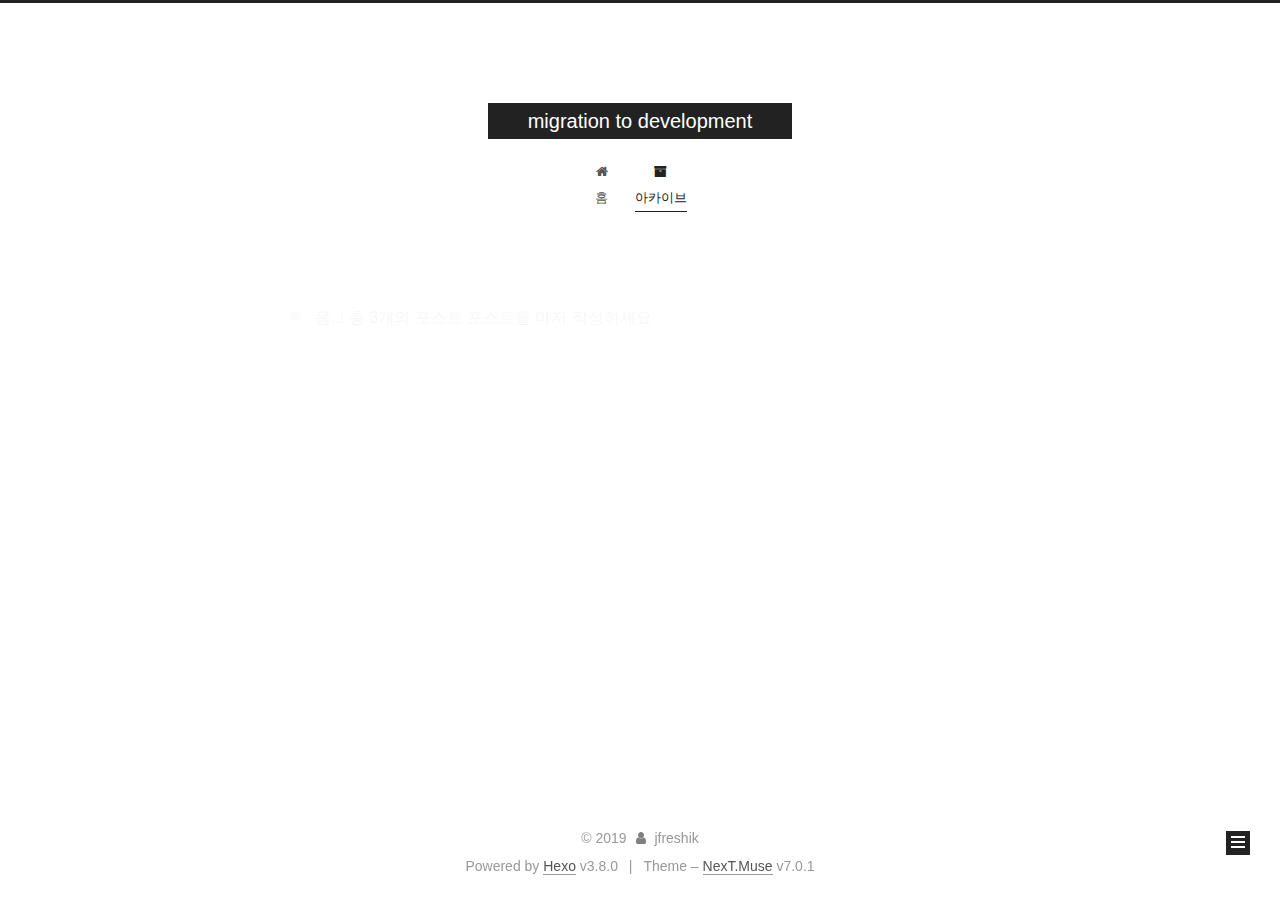
<file: archives/2019/03/index.html>
<!DOCTYPE html>












  


<html class="theme-next muse use-motion" lang="ko">
<head><meta name="generator" content="Hexo 3.8.0">
  <meta charset="UTF-8">
<meta http-equiv="X-UA-Compatible" content="IE=edge">
<meta name="viewport" content="width=device-width, initial-scale=1, maximum-scale=2">
<meta name="theme-color" content="#222">
























<link rel="stylesheet" href="/lib/font-awesome/css/font-awesome.min.css?v=4.6.2">

<link rel="stylesheet" href="/css/main.css?v=7.0.1">


  <link rel="apple-touch-icon" sizes="180x180" href="/images/apple-touch-icon-next.png?v=7.0.1">


  <link rel="icon" type="image/png" sizes="32x32" href="/images/favicon-32x32-next.png?v=7.0.1">


  <link rel="icon" type="image/png" sizes="16x16" href="/images/favicon-16x16-next.png?v=7.0.1">


  <link rel="mask-icon" href="/images/logo.svg?v=7.0.1" color="#222">







<script id="hexo.configurations">
  var NexT = window.NexT || {};
  var CONFIG = {
    root: '/',
    scheme: 'Muse',
    version: '7.0.1',
    sidebar: {"position":"left","display":"post","offset":12,"onmobile":false,"dimmer":false},
    back2top: true,
    back2top_sidebar: false,
    fancybox: false,
    fastclick: false,
    lazyload: false,
    tabs: true,
    motion: {"enable":true,"async":false,"transition":{"post_block":"fadeIn","post_header":"slideDownIn","post_body":"slideDownIn","coll_header":"slideLeftIn","sidebar":"slideUpIn"}},
    algolia: {
      applicationID: '',
      apiKey: '',
      indexName: '',
      hits: {"per_page":10},
      labels: {"input_placeholder":"Search for Posts","hits_empty":"We didn't find any results for the search: ${query}","hits_stats":"${hits} results found in ${time} ms"}
    }
  };
</script>


  




  <meta property="og:type" content="website">
<meta property="og:title" content="migration to development">
<meta property="og:url" content="https://jfreshik.github.io/archives/2019/03/index.html">
<meta property="og:site_name" content="migration to development">
<meta property="og:locale" content="ko">
<meta name="twitter:card" content="summary">
<meta name="twitter:title" content="migration to development">






  <link rel="canonical" href="https://jfreshik.github.io/archives/2019/03/">



<script id="page.configurations">
  CONFIG.page = {
    sidebar: "",
  };
</script>

  <title>아카이브 | migration to development</title>
  












  <noscript>
  <style>
  .use-motion .motion-element,
  .use-motion .brand,
  .use-motion .menu-item,
  .sidebar-inner,
  .use-motion .post-block,
  .use-motion .pagination,
  .use-motion .comments,
  .use-motion .post-header,
  .use-motion .post-body,
  .use-motion .collection-title { opacity: initial; }

  .use-motion .logo,
  .use-motion .site-title,
  .use-motion .site-subtitle {
    opacity: initial;
    top: initial;
  }

  .use-motion .logo-line-before i { left: initial; }
  .use-motion .logo-line-after i { right: initial; }
  </style>
</noscript>

</head>

<body itemscope itemtype="http://schema.org/WebPage" lang="ko">

  
  
    
  

  <div class="container sidebar-position-left page-archive">
    <div class="headband"></div>

    <header id="header" class="header" itemscope itemtype="http://schema.org/WPHeader">
      <div class="header-inner"><div class="site-brand-wrapper">
  <div class="site-meta">
    

    <div class="custom-logo-site-title">
      <a href="/" class="brand" rel="start">
        <span class="logo-line-before"><i></i></span>
        <span class="site-title">migration to development</span>
        <span class="logo-line-after"><i></i></span>
      </a>
    </div>
    
    
  </div>

  <div class="site-nav-toggle">
    <button aria-label="Toggle navigation bar">
      <span class="btn-bar"></span>
      <span class="btn-bar"></span>
      <span class="btn-bar"></span>
    </button>
  </div>
</div>



<nav class="site-nav">
  
    <ul id="menu" class="menu">
      
        
        
        
          
          <li class="menu-item menu-item-home">

    
    
    
      
    

    

    <a href="/" rel="section"><i class="menu-item-icon fa fa-fw fa-home"></i> <br>홈</a>

  </li>
        
        
        
          
          <li class="menu-item menu-item-archives menu-item-active">

    
    
    
      
    

    

    <a href="/archives/" rel="section"><i class="menu-item-icon fa fa-fw fa-archive"></i> <br>아카이브</a>

  </li>

      
      
    </ul>
  

  
    

    
    
      
      
    
      
      
    
    

  


  

  
</nav>



  



</div>
    </header>

    


    <main id="main" class="main">
      <div class="main-inner">
        <div class="content-wrap">
          
          <div id="content" class="content">
            

  
  
  
  <div class="post-block archive">
    <div id="posts" class="posts-collapse">
      <span class="archive-move-on"></span>

      
      <span class="archive-page-counter">
        
        
        
          
        
        음..! 총 3개의 포스트 포스트를 마저 작성하세요
      </span>
      

      

        
        
        

        
          
          <div class="collection-title">
            <h1 class="archive-year" id="archive-year-2019">2019</h1>
          </div>
        
        

        

  <article class="post post-type-normal" itemscope itemtype="http://schema.org/Article">
    <header class="post-header">

      <h2 class="post-title">
        
          <a class="post-title-link" href="/2019/03/25/hexo-blog-02-hexo/" itemprop="url">
            
              <span itemprop="name">Hexo + GitHub Pages 로 블로그 시작하기(2/3)</span>
            
          </a>
        
      </h2>

      <div class="post-meta">
        <time class="post-time" itemprop="dateCreated" datetime="2019-03-25T23:46:59+00:00" content="2019-03-25">
          03-25
        </time>
      </div>

    </header>
  </article>



      

        
        
        

        
        

        

  <article class="post post-type-normal" itemscope itemtype="http://schema.org/Article">
    <header class="post-header">

      <h2 class="post-title">
        
          <a class="post-title-link" href="/2019/03/25/hexo-blog-01-githubpages/" itemprop="url">
            
              <span itemprop="name">Hexo + GitHub Pages 로 블로그 시작하기(1/3)</span>
            
          </a>
        
      </h2>

      <div class="post-meta">
        <time class="post-time" itemprop="dateCreated" datetime="2019-03-25T23:46:46+00:00" content="2019-03-25">
          03-25
        </time>
      </div>

    </header>
  </article>



      

        
        
        

        
        

        

  <article class="post post-type-normal" itemscope itemtype="http://schema.org/Article">
    <header class="post-header">

      <h2 class="post-title">
        
          <a class="post-title-link" href="/2019/03/25/hexo-blog-00-intro/" itemprop="url">
            
              <span itemprop="name">Hexo + GitHub Pages 로 블로그 시작하기(0)</span>
            
          </a>
        
      </h2>

      <div class="post-meta">
        <time class="post-time" itemprop="dateCreated" datetime="2019-03-25T23:46:29+00:00" content="2019-03-25">
          03-25
        </time>
      </div>

    </header>
  </article>



      

    </div>
  </div>
  
  
  

  



          </div>
          

        </div>
        
          
  
  <div class="sidebar-toggle">
    <div class="sidebar-toggle-line-wrap">
      <span class="sidebar-toggle-line sidebar-toggle-line-first"></span>
      <span class="sidebar-toggle-line sidebar-toggle-line-middle"></span>
      <span class="sidebar-toggle-line sidebar-toggle-line-last"></span>
    </div>
  </div>

  <aside id="sidebar" class="sidebar">
    <div class="sidebar-inner">

      

      

      <div class="site-overview-wrap sidebar-panel sidebar-panel-active">
        <div class="site-overview">
          <div class="site-author motion-element" itemprop="author" itemscope itemtype="http://schema.org/Person">
            
              <p class="site-author-name" itemprop="name">jfreshik</p>
              <div class="site-description motion-element" itemprop="description"></div>
          </div>

          
            <nav class="site-state motion-element">
              
                <div class="site-state-item site-state-posts">
                
                  <a href="/archives/">
                
                    <span class="site-state-item-count">3</span>
                    <span class="site-state-item-name">포스트</span>
                  </a>
                </div>
              

              

              
                
                
                <div class="site-state-item site-state-tags">
                  
                    
                    
                      
                    
                      
                    
                    <span class="site-state-item-count">2</span>
                    <span class="site-state-item-name">태그</span>
                  
                </div>
              
            </nav>
          

          

          

          

          

          
          

          
            
          
          

        </div>
      </div>

      

      

    </div>
  </aside>
  


        
      </div>
    </main>

    <footer id="footer" class="footer">
      <div class="footer-inner">
        <div class="copyright">&copy; <span itemprop="copyrightYear">2019</span>
  <span class="with-love" id="animate">
    <i class="fa fa-user"></i>
  </span>
  <span class="author" itemprop="copyrightHolder">jfreshik</span>

  

  
</div>


  <div class="powered-by">Powered by <a href="https://hexo.io" class="theme-link" rel="noopener" target="_blank">Hexo</a> v3.8.0</div>



  <span class="post-meta-divider">|</span>



  <div class="theme-info">Theme – <a href="https://theme-next.org" class="theme-link" rel="noopener" target="_blank">NexT.Muse</a> v7.0.1</div>




        








        
      </div>
    </footer>

    
      <div class="back-to-top">
        <i class="fa fa-arrow-up"></i>
        
      </div>
    

    

    

    
  </div>

  

<script>
  if (Object.prototype.toString.call(window.Promise) !== '[object Function]') {
    window.Promise = null;
  }
</script>


























  
  <script src="/lib/jquery/index.js?v=2.1.3"></script>

  
  <script src="/lib/velocity/velocity.min.js?v=1.2.1"></script>

  
  <script src="/lib/velocity/velocity.ui.min.js?v=1.2.1"></script>


  


  <script src="/js/src/utils.js?v=7.0.1"></script>

  <script src="/js/src/motion.js?v=7.0.1"></script>



  
  


  <script src="/js/src/schemes/muse.js?v=7.0.1"></script>



  

  


  <script src="/js/src/next-boot.js?v=7.0.1"></script>


  

  

  

  



  




  

  

  

  

  

  

  

  

  

  

  

  

  

  

</body>
</html>
</file>
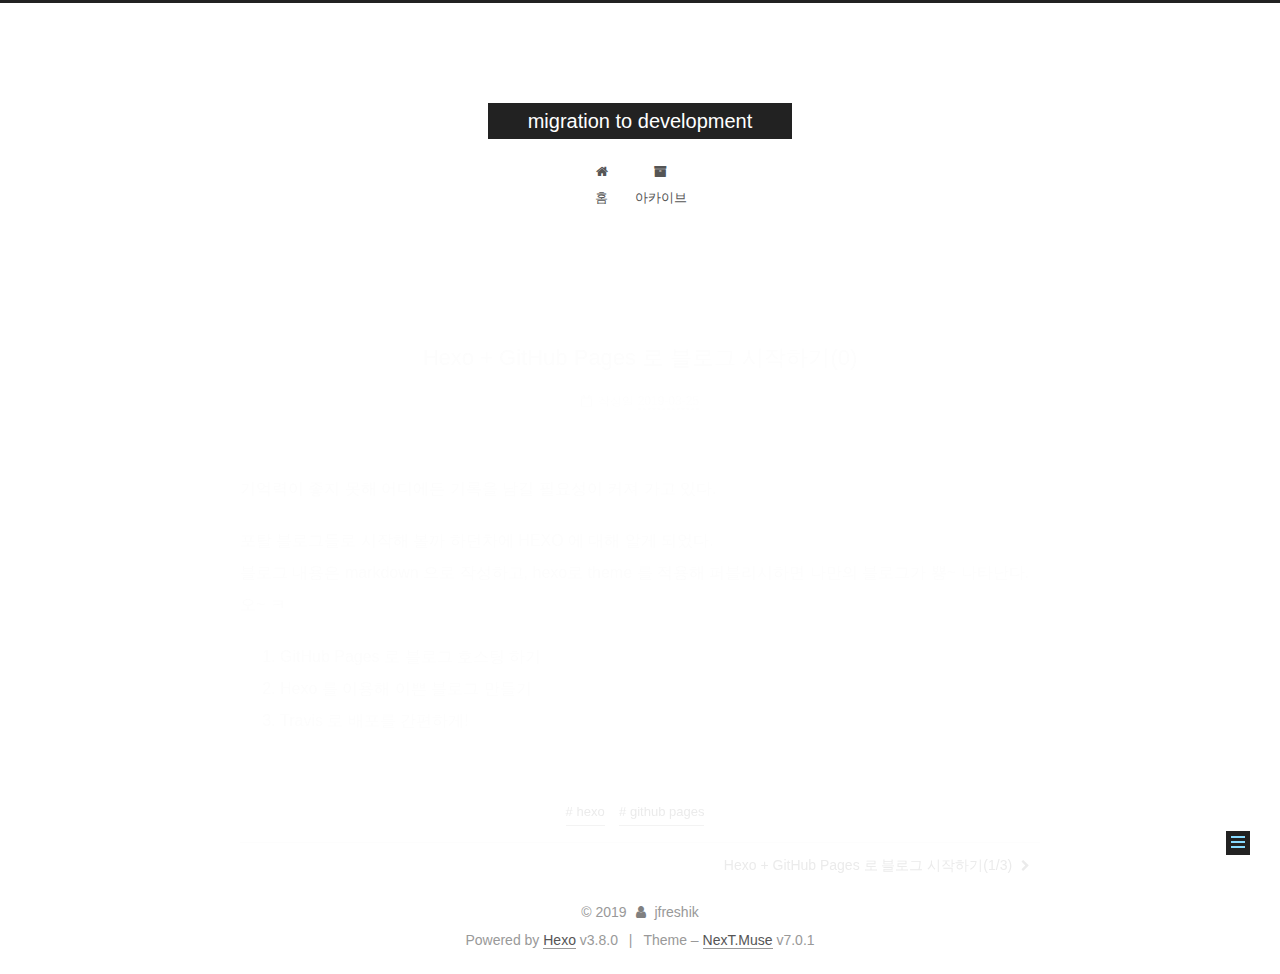
<file: 2019/03/25/hexo-blog-00-intro/index.html>
<!DOCTYPE html>












  


<html class="theme-next muse use-motion" lang="ko">
<head><meta name="generator" content="Hexo 3.8.0">
  <meta charset="UTF-8">
<meta http-equiv="X-UA-Compatible" content="IE=edge">
<meta name="viewport" content="width=device-width, initial-scale=1, maximum-scale=2">
<meta name="theme-color" content="#222">
























<link rel="stylesheet" href="/lib/font-awesome/css/font-awesome.min.css?v=4.6.2">

<link rel="stylesheet" href="/css/main.css?v=7.0.1">


  <link rel="apple-touch-icon" sizes="180x180" href="/images/apple-touch-icon-next.png?v=7.0.1">


  <link rel="icon" type="image/png" sizes="32x32" href="/images/favicon-32x32-next.png?v=7.0.1">


  <link rel="icon" type="image/png" sizes="16x16" href="/images/favicon-16x16-next.png?v=7.0.1">


  <link rel="mask-icon" href="/images/logo.svg?v=7.0.1" color="#222">







<script id="hexo.configurations">
  var NexT = window.NexT || {};
  var CONFIG = {
    root: '/',
    scheme: 'Muse',
    version: '7.0.1',
    sidebar: {"position":"left","display":"post","offset":12,"onmobile":false,"dimmer":false},
    back2top: true,
    back2top_sidebar: false,
    fancybox: false,
    fastclick: false,
    lazyload: false,
    tabs: true,
    motion: {"enable":true,"async":false,"transition":{"post_block":"fadeIn","post_header":"slideDownIn","post_body":"slideDownIn","coll_header":"slideLeftIn","sidebar":"slideUpIn"}},
    algolia: {
      applicationID: '',
      apiKey: '',
      indexName: '',
      hits: {"per_page":10},
      labels: {"input_placeholder":"Search for Posts","hits_empty":"We didn't find any results for the search: ${query}","hits_stats":"${hits} results found in ${time} ms"}
    }
  };
</script>


  




  <meta name="description" content="기억력이 좋지 못해 어디에든 기록을 남길 필요성이 커져 가고 있다. 포탈 블로그들로 시작해 볼까 하던차에 HEXO 에 대해 알게 되었다.블로그 내용은 markdown 으로 작성하고, hexo로 theme 를 적용해 퍼블리시하면 나만의 블로그가 뿅~ 나타난다.오~ ㅋ  GitHub Pages 로 블로그 호스팅 하기 Hexo 를 이용해 이쁜 블로그 만들기 Tr">
<meta name="keywords" content="hexo,github pages">
<meta property="og:type" content="article">
<meta property="og:title" content="Hexo + GitHub Pages 로 블로그 시작하기(0)">
<meta property="og:url" content="https://jfreshik.github.io/2019/03/25/hexo-blog-00-intro/index.html">
<meta property="og:site_name" content="migration to development">
<meta property="og:description" content="기억력이 좋지 못해 어디에든 기록을 남길 필요성이 커져 가고 있다. 포탈 블로그들로 시작해 볼까 하던차에 HEXO 에 대해 알게 되었다.블로그 내용은 markdown 으로 작성하고, hexo로 theme 를 적용해 퍼블리시하면 나만의 블로그가 뿅~ 나타난다.오~ ㅋ  GitHub Pages 로 블로그 호스팅 하기 Hexo 를 이용해 이쁜 블로그 만들기 Tr">
<meta property="og:locale" content="ko">
<meta property="og:updated_time" content="2019-03-25T17:32:58.292Z">
<meta name="twitter:card" content="summary">
<meta name="twitter:title" content="Hexo + GitHub Pages 로 블로그 시작하기(0)">
<meta name="twitter:description" content="기억력이 좋지 못해 어디에든 기록을 남길 필요성이 커져 가고 있다. 포탈 블로그들로 시작해 볼까 하던차에 HEXO 에 대해 알게 되었다.블로그 내용은 markdown 으로 작성하고, hexo로 theme 를 적용해 퍼블리시하면 나만의 블로그가 뿅~ 나타난다.오~ ㅋ  GitHub Pages 로 블로그 호스팅 하기 Hexo 를 이용해 이쁜 블로그 만들기 Tr">






  <link rel="canonical" href="https://jfreshik.github.io/2019/03/25/hexo-blog-00-intro/">



<script id="page.configurations">
  CONFIG.page = {
    sidebar: "",
  };
</script>

  <title>Hexo + GitHub Pages 로 블로그 시작하기(0) | migration to development</title>
  












  <noscript>
  <style>
  .use-motion .motion-element,
  .use-motion .brand,
  .use-motion .menu-item,
  .sidebar-inner,
  .use-motion .post-block,
  .use-motion .pagination,
  .use-motion .comments,
  .use-motion .post-header,
  .use-motion .post-body,
  .use-motion .collection-title { opacity: initial; }

  .use-motion .logo,
  .use-motion .site-title,
  .use-motion .site-subtitle {
    opacity: initial;
    top: initial;
  }

  .use-motion .logo-line-before i { left: initial; }
  .use-motion .logo-line-after i { right: initial; }
  </style>
</noscript>

</head>

<body itemscope itemtype="http://schema.org/WebPage" lang="ko">

  
  
    
  

  <div class="container sidebar-position-left page-post-detail">
    <div class="headband"></div>

    <header id="header" class="header" itemscope itemtype="http://schema.org/WPHeader">
      <div class="header-inner"><div class="site-brand-wrapper">
  <div class="site-meta">
    

    <div class="custom-logo-site-title">
      <a href="/" class="brand" rel="start">
        <span class="logo-line-before"><i></i></span>
        <span class="site-title">migration to development</span>
        <span class="logo-line-after"><i></i></span>
      </a>
    </div>
    
    
  </div>

  <div class="site-nav-toggle">
    <button aria-label="Toggle navigation bar">
      <span class="btn-bar"></span>
      <span class="btn-bar"></span>
      <span class="btn-bar"></span>
    </button>
  </div>
</div>



<nav class="site-nav">
  
    <ul id="menu" class="menu">
      
        
        
        
          
          <li class="menu-item menu-item-home">

    
    
    
      
    

    

    <a href="/" rel="section"><i class="menu-item-icon fa fa-fw fa-home"></i> <br>홈</a>

  </li>
        
        
        
          
          <li class="menu-item menu-item-archives">

    
    
    
      
    

    

    <a href="/archives/" rel="section"><i class="menu-item-icon fa fa-fw fa-archive"></i> <br>아카이브</a>

  </li>

      
      
    </ul>
  

  
    

  

  
</nav>



  



</div>
    </header>

    


    <main id="main" class="main">
      <div class="main-inner">
        <div class="content-wrap">
          
          <div id="content" class="content">
            

  <div id="posts" class="posts-expand">
    

  

  
  
  

  

  <article class="post post-type-normal" itemscope itemtype="http://schema.org/Article">
  
  
  
  <div class="post-block">
    <link itemprop="mainEntityOfPage" href="https://jfreshik.github.io/2019/03/25/hexo-blog-00-intro/">

    <span hidden itemprop="author" itemscope itemtype="http://schema.org/Person">
      <meta itemprop="name" content="jfreshik">
      <meta itemprop="description" content>
      <meta itemprop="image" content="/images/avatar.gif">
    </span>

    <span hidden itemprop="publisher" itemscope itemtype="http://schema.org/Organization">
      <meta itemprop="name" content="migration to development">
    </span>

    
      <header class="post-header">

        
        
          <h1 class="post-title" itemprop="name headline">Hexo + GitHub Pages 로 블로그 시작하기(0)

              
            
          </h1>
        

        <div class="post-meta">
          <span class="post-time">

            
            
            

            
              <span class="post-meta-item-icon">
                <i class="fa fa-calendar-o"></i>
              </span>
              
                <span class="post-meta-item-text">작성일</span>
              

              
                
              

              <time title="Post created: 2019-03-25 23:46:29 / Updated at: 17:32:58" itemprop="dateCreated datePublished" datetime="2019-03-25T23:46:29+00:00">2019-03-25</time>
            

            
              

              
            
          </span>

          

          
            
            
          

          
          

          

          

          

        </div>
      </header>
    

    
    
    
    <div class="post-body" itemprop="articleBody">

      
      

      
        <p>기억력이 좋지 못해 어디에든 기록을 남길 필요성이 커져 가고 있다.</p>
<p>포탈 블로그들로 시작해 볼까 하던차에 HEXO 에 대해 알게 되었다.<br>블로그 내용은 markdown 으로 작성하고, hexo로 theme 를 적용해 퍼블리시하면 나만의 블로그가 뿅~ 나타난다.<br>오~ ㅋ</p>
<ol>
<li>GitHub Pages 로 블로그 호스팅 하기</li>
<li>Hexo 를 이용해 이쁜 블로그 만들기</li>
<li>Travis 로 배포를 간편하게!</li>
</ol>

      
    </div>

    

    
    
    

    

    
      
    
    

    

    <footer class="post-footer">
      
        <div class="post-tags">
          
            <a href="/tags/hexo/" rel="tag"># hexo</a>
          
            <a href="/tags/github-pages/" rel="tag"># github pages</a>
          
        </div>
      

      
      
      

      
        <div class="post-nav">
          <div class="post-nav-next post-nav-item">
            
          </div>

          <span class="post-nav-divider"></span>

          <div class="post-nav-prev post-nav-item">
            
              <a href="/2019/03/25/hexo-blog-01-githubpages/" rel="prev" title="Hexo + GitHub Pages 로 블로그 시작하기(1/3)">
                Hexo + GitHub Pages 로 블로그 시작하기(1/3) <i class="fa fa-chevron-right"></i>
              </a>
            
          </div>
        </div>
      

      
      
    </footer>
  </div>
  
  
  
  </article>


  </div>


          </div>
          

  



        </div>
        
          
  
  <div class="sidebar-toggle">
    <div class="sidebar-toggle-line-wrap">
      <span class="sidebar-toggle-line sidebar-toggle-line-first"></span>
      <span class="sidebar-toggle-line sidebar-toggle-line-middle"></span>
      <span class="sidebar-toggle-line sidebar-toggle-line-last"></span>
    </div>
  </div>

  <aside id="sidebar" class="sidebar">
    <div class="sidebar-inner">

      

      

      <div class="site-overview-wrap sidebar-panel sidebar-panel-active">
        <div class="site-overview">
          <div class="site-author motion-element" itemprop="author" itemscope itemtype="http://schema.org/Person">
            
              <p class="site-author-name" itemprop="name">jfreshik</p>
              <div class="site-description motion-element" itemprop="description"></div>
          </div>

          
            <nav class="site-state motion-element">
              
                <div class="site-state-item site-state-posts">
                
                  <a href="/archives/">
                
                    <span class="site-state-item-count">3</span>
                    <span class="site-state-item-name">포스트</span>
                  </a>
                </div>
              

              

              
                
                
                <div class="site-state-item site-state-tags">
                  
                    
                    
                      
                    
                      
                    
                    <span class="site-state-item-count">2</span>
                    <span class="site-state-item-name">태그</span>
                  
                </div>
              
            </nav>
          

          

          

          

          

          
          

          
            
          
          

        </div>
      </div>

      

      

    </div>
  </aside>
  


        
      </div>
    </main>

    <footer id="footer" class="footer">
      <div class="footer-inner">
        <div class="copyright">&copy; <span itemprop="copyrightYear">2019</span>
  <span class="with-love" id="animate">
    <i class="fa fa-user"></i>
  </span>
  <span class="author" itemprop="copyrightHolder">jfreshik</span>

  

  
</div>


  <div class="powered-by">Powered by <a href="https://hexo.io" class="theme-link" rel="noopener" target="_blank">Hexo</a> v3.8.0</div>



  <span class="post-meta-divider">|</span>



  <div class="theme-info">Theme – <a href="https://theme-next.org" class="theme-link" rel="noopener" target="_blank">NexT.Muse</a> v7.0.1</div>




        








        
      </div>
    </footer>

    
      <div class="back-to-top">
        <i class="fa fa-arrow-up"></i>
        
      </div>
    

    

    

    
  </div>

  

<script>
  if (Object.prototype.toString.call(window.Promise) !== '[object Function]') {
    window.Promise = null;
  }
</script>


























  
  <script src="/lib/jquery/index.js?v=2.1.3"></script>

  
  <script src="/lib/velocity/velocity.min.js?v=1.2.1"></script>

  
  <script src="/lib/velocity/velocity.ui.min.js?v=1.2.1"></script>


  


  <script src="/js/src/utils.js?v=7.0.1"></script>

  <script src="/js/src/motion.js?v=7.0.1"></script>



  
  


  <script src="/js/src/schemes/muse.js?v=7.0.1"></script>



  
  <script src="/js/src/scrollspy.js?v=7.0.1"></script>
<script src="/js/src/post-details.js?v=7.0.1"></script>



  


  <script src="/js/src/next-boot.js?v=7.0.1"></script>


  

  

  

  


  


  




  

  

  

  

  

  

  

  

  

  

  

  

  

  

</body>
</html>
</file>
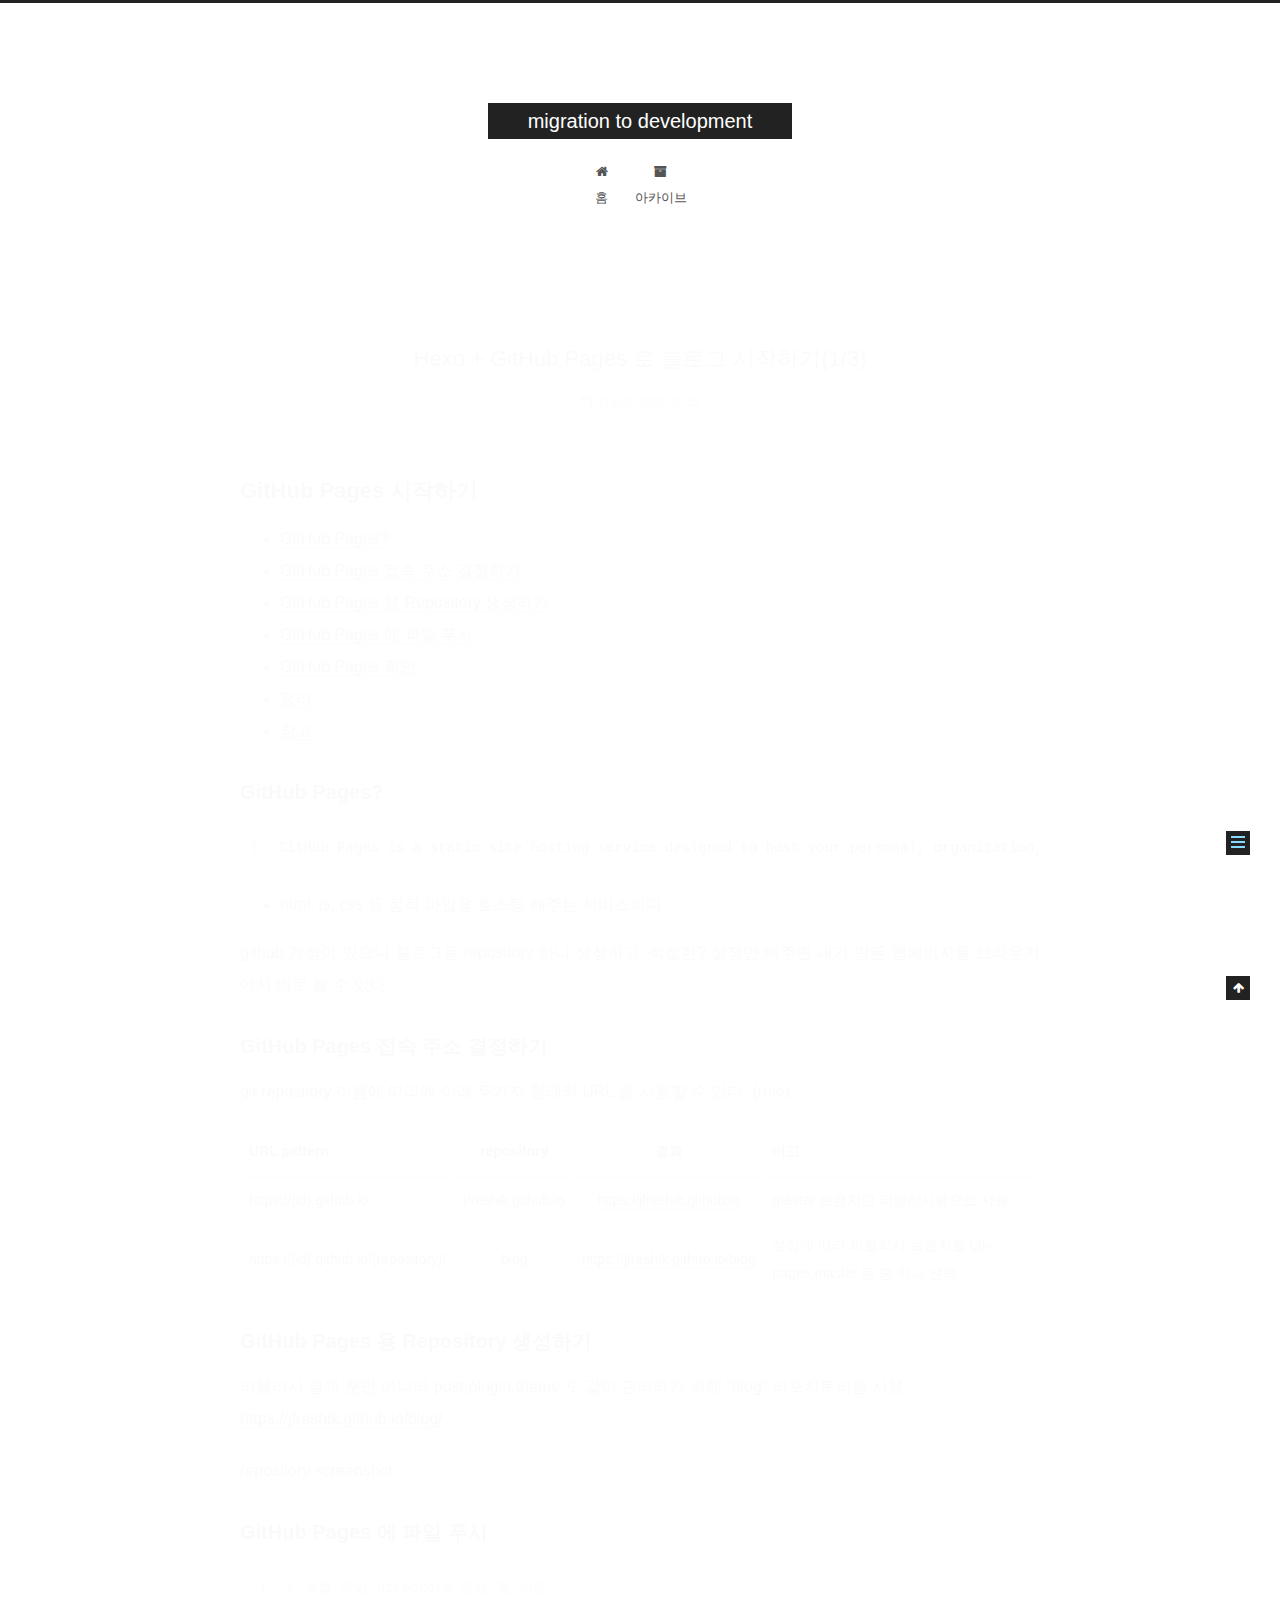
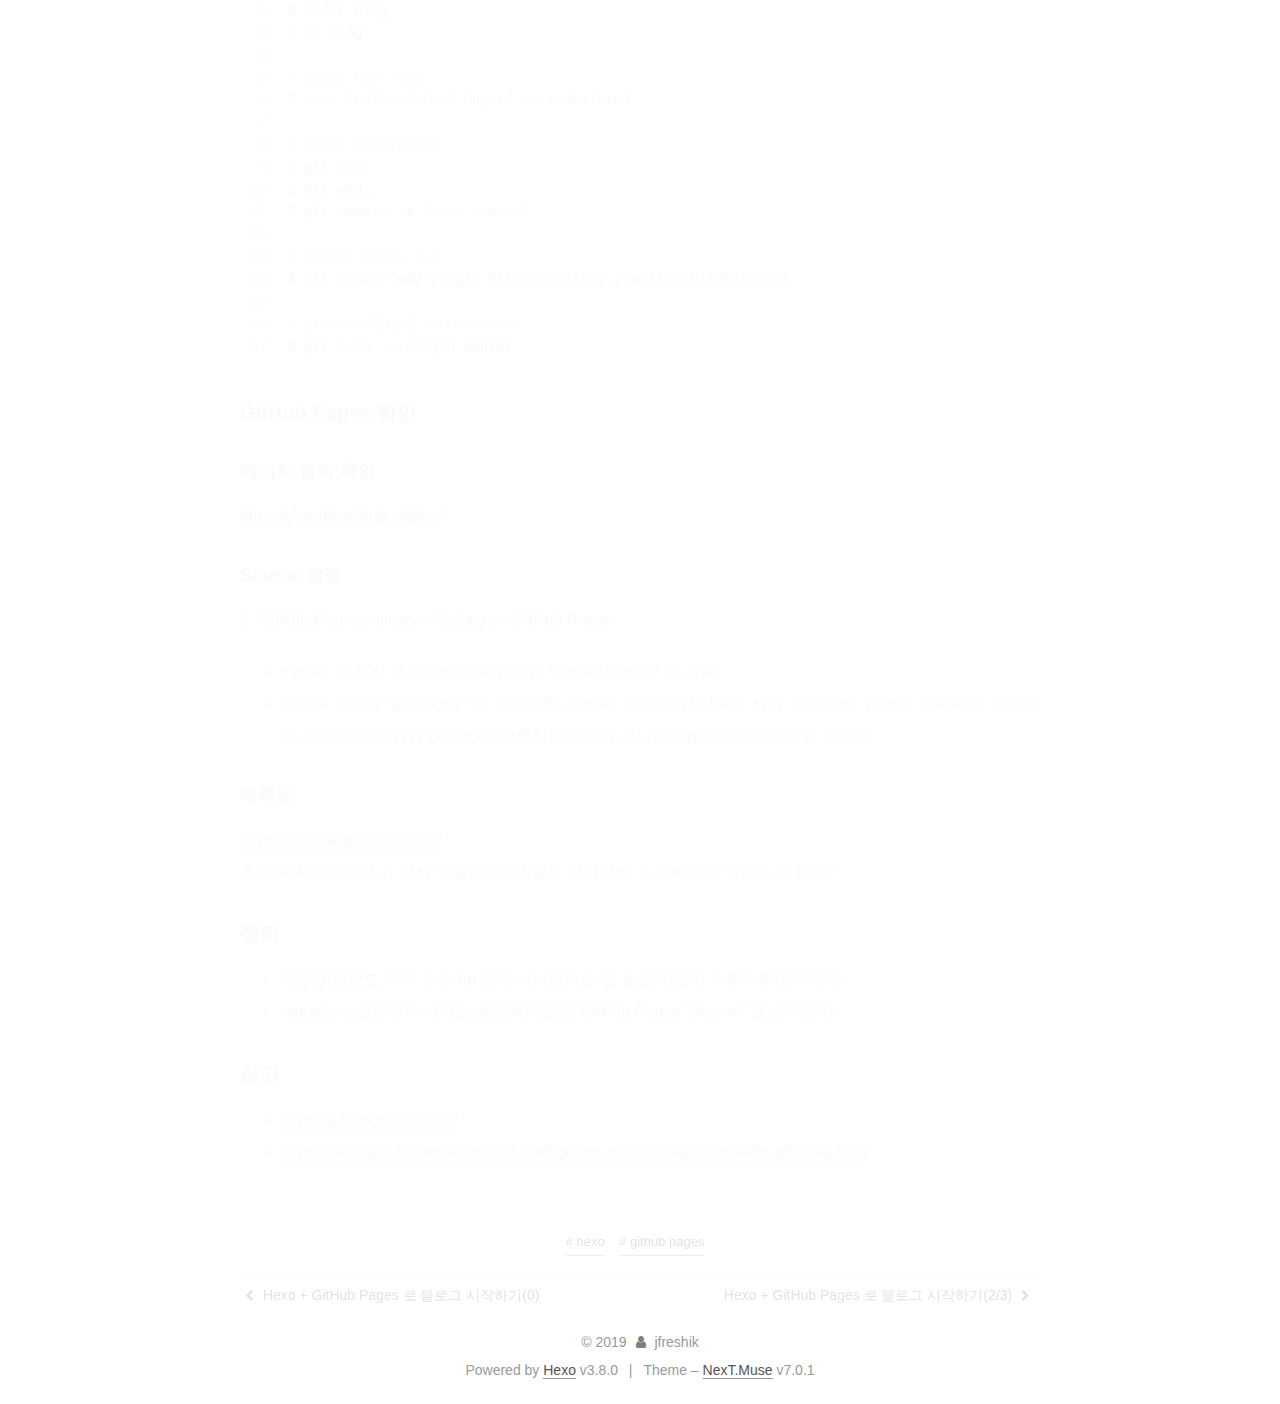
<file: 2019/03/25/hexo-blog-01-githubpages/index.html>
<!DOCTYPE html>












  


<html class="theme-next muse use-motion" lang="ko">
<head><meta name="generator" content="Hexo 3.8.0">
  <meta charset="UTF-8">
<meta http-equiv="X-UA-Compatible" content="IE=edge">
<meta name="viewport" content="width=device-width, initial-scale=1, maximum-scale=2">
<meta name="theme-color" content="#222">
























<link rel="stylesheet" href="/lib/font-awesome/css/font-awesome.min.css?v=4.6.2">

<link rel="stylesheet" href="/css/main.css?v=7.0.1">


  <link rel="apple-touch-icon" sizes="180x180" href="/images/apple-touch-icon-next.png?v=7.0.1">


  <link rel="icon" type="image/png" sizes="32x32" href="/images/favicon-32x32-next.png?v=7.0.1">


  <link rel="icon" type="image/png" sizes="16x16" href="/images/favicon-16x16-next.png?v=7.0.1">


  <link rel="mask-icon" href="/images/logo.svg?v=7.0.1" color="#222">







<script id="hexo.configurations">
  var NexT = window.NexT || {};
  var CONFIG = {
    root: '/',
    scheme: 'Muse',
    version: '7.0.1',
    sidebar: {"position":"left","display":"post","offset":12,"onmobile":false,"dimmer":false},
    back2top: true,
    back2top_sidebar: false,
    fancybox: false,
    fastclick: false,
    lazyload: false,
    tabs: true,
    motion: {"enable":true,"async":false,"transition":{"post_block":"fadeIn","post_header":"slideDownIn","post_body":"slideDownIn","coll_header":"slideLeftIn","sidebar":"slideUpIn"}},
    algolia: {
      applicationID: '',
      apiKey: '',
      indexName: '',
      hits: {"per_page":10},
      labels: {"input_placeholder":"Search for Posts","hits_empty":"We didn't find any results for the search: ${query}","hits_stats":"${hits} results found in ${time} ms"}
    }
  };
</script>


  




  <meta name="description" content="GitHub Pages 시작하기 GitHub Pages? GitHub Pages 접속 주소 결정하기 GitHub Pages 용 Repository 생성하기 GitHub Pages 에 파일 푸시 GitHub Pages 확인 정리 참고  GitHub Pages?1GitHub Pages is a static site hosting service designed">
<meta name="keywords" content="hexo,github pages">
<meta property="og:type" content="article">
<meta property="og:title" content="Hexo + GitHub Pages 로 블로그 시작하기(1&#x2F;3)">
<meta property="og:url" content="https://jfreshik.github.io/2019/03/25/hexo-blog-01-githubpages/index.html">
<meta property="og:site_name" content="migration to development">
<meta property="og:description" content="GitHub Pages 시작하기 GitHub Pages? GitHub Pages 접속 주소 결정하기 GitHub Pages 용 Repository 생성하기 GitHub Pages 에 파일 푸시 GitHub Pages 확인 정리 참고  GitHub Pages?1GitHub Pages is a static site hosting service designed">
<meta property="og:locale" content="ko">
<meta property="og:updated_time" content="2019-03-25T17:32:58.292Z">
<meta name="twitter:card" content="summary">
<meta name="twitter:title" content="Hexo + GitHub Pages 로 블로그 시작하기(1&#x2F;3)">
<meta name="twitter:description" content="GitHub Pages 시작하기 GitHub Pages? GitHub Pages 접속 주소 결정하기 GitHub Pages 용 Repository 생성하기 GitHub Pages 에 파일 푸시 GitHub Pages 확인 정리 참고  GitHub Pages?1GitHub Pages is a static site hosting service designed">






  <link rel="canonical" href="https://jfreshik.github.io/2019/03/25/hexo-blog-01-githubpages/">



<script id="page.configurations">
  CONFIG.page = {
    sidebar: "",
  };
</script>

  <title>Hexo + GitHub Pages 로 블로그 시작하기(1/3) | migration to development</title>
  












  <noscript>
  <style>
  .use-motion .motion-element,
  .use-motion .brand,
  .use-motion .menu-item,
  .sidebar-inner,
  .use-motion .post-block,
  .use-motion .pagination,
  .use-motion .comments,
  .use-motion .post-header,
  .use-motion .post-body,
  .use-motion .collection-title { opacity: initial; }

  .use-motion .logo,
  .use-motion .site-title,
  .use-motion .site-subtitle {
    opacity: initial;
    top: initial;
  }

  .use-motion .logo-line-before i { left: initial; }
  .use-motion .logo-line-after i { right: initial; }
  </style>
</noscript>

</head>

<body itemscope itemtype="http://schema.org/WebPage" lang="ko">

  
  
    
  

  <div class="container sidebar-position-left page-post-detail">
    <div class="headband"></div>

    <header id="header" class="header" itemscope itemtype="http://schema.org/WPHeader">
      <div class="header-inner"><div class="site-brand-wrapper">
  <div class="site-meta">
    

    <div class="custom-logo-site-title">
      <a href="/" class="brand" rel="start">
        <span class="logo-line-before"><i></i></span>
        <span class="site-title">migration to development</span>
        <span class="logo-line-after"><i></i></span>
      </a>
    </div>
    
    
  </div>

  <div class="site-nav-toggle">
    <button aria-label="Toggle navigation bar">
      <span class="btn-bar"></span>
      <span class="btn-bar"></span>
      <span class="btn-bar"></span>
    </button>
  </div>
</div>



<nav class="site-nav">
  
    <ul id="menu" class="menu">
      
        
        
        
          
          <li class="menu-item menu-item-home">

    
    
    
      
    

    

    <a href="/" rel="section"><i class="menu-item-icon fa fa-fw fa-home"></i> <br>홈</a>

  </li>
        
        
        
          
          <li class="menu-item menu-item-archives">

    
    
    
      
    

    

    <a href="/archives/" rel="section"><i class="menu-item-icon fa fa-fw fa-archive"></i> <br>아카이브</a>

  </li>

      
      
    </ul>
  

  
    

  

  
</nav>



  



</div>
    </header>

    


    <main id="main" class="main">
      <div class="main-inner">
        <div class="content-wrap">
          
          <div id="content" class="content">
            

  <div id="posts" class="posts-expand">
    

  

  
  
  

  

  <article class="post post-type-normal" itemscope itemtype="http://schema.org/Article">
  
  
  
  <div class="post-block">
    <link itemprop="mainEntityOfPage" href="https://jfreshik.github.io/2019/03/25/hexo-blog-01-githubpages/">

    <span hidden itemprop="author" itemscope itemtype="http://schema.org/Person">
      <meta itemprop="name" content="jfreshik">
      <meta itemprop="description" content>
      <meta itemprop="image" content="/images/avatar.gif">
    </span>

    <span hidden itemprop="publisher" itemscope itemtype="http://schema.org/Organization">
      <meta itemprop="name" content="migration to development">
    </span>

    
      <header class="post-header">

        
        
          <h1 class="post-title" itemprop="name headline">Hexo + GitHub Pages 로 블로그 시작하기(1/3)

              
            
          </h1>
        

        <div class="post-meta">
          <span class="post-time">

            
            
            

            
              <span class="post-meta-item-icon">
                <i class="fa fa-calendar-o"></i>
              </span>
              
                <span class="post-meta-item-text">작성일</span>
              

              
                
              

              <time title="Post created: 2019-03-25 23:46:46 / Updated at: 17:32:58" itemprop="dateCreated datePublished" datetime="2019-03-25T23:46:46+00:00">2019-03-25</time>
            

            
              

              
            
          </span>

          

          
            
            
          

          
          

          

          

          

        </div>
      </header>
    

    
    
    
    <div class="post-body" itemprop="articleBody">

      
      

      
        <h1 id="GitHub-Pages-시작하기"><a href="#GitHub-Pages-시작하기" class="headerlink" title="GitHub Pages 시작하기"></a>GitHub Pages 시작하기</h1><ul>
<li><a href="#sec1">GitHub Pages?</a></li>
<li><a href="#sec2">GitHub Pages 접속 주소 결정하기</a></li>
<li><a href="#sec3">GitHub Pages 용 Repository 생성하기</a></li>
<li><a href="#sec4">GitHub Pages 에 파일 푸시</a></li>
<li><a href="#sec5">GitHub Pages 확인</a></li>
<li><a href="#sec6">정리</a></li>
<li><a href="#sec7">참고</a></li>
</ul>
<h2 id="GitHub-Pages"><a href="#GitHub-Pages" class="headerlink" title="GitHub Pages?"></a><a id="sec1"></a>GitHub Pages?</h2><figure class="highlight plain"><table><tr><td class="gutter"><pre><span class="line">1</span><br></pre></td><td class="code"><pre><span class="line">GitHub Pages is a static site hosting service designed to host your personal, organization, or project pages directly from a GitHub repository.</span><br></pre></td></tr></table></figure>
<ul>
<li>html, js, css 등 정적 파일을 호스팅 해주는 서비스이다.  </li>
</ul>
<p>github 계정이 있으니 블로그용 repository 하나 생성하고, 적절한? 설정만 해주면 내가 만든 웹페이지를 브라우저에서 바로 볼 수 있다.</p>
<h2 id="GitHub-Pages-접속-주소-결정하기"><a href="#GitHub-Pages-접속-주소-결정하기" class="headerlink" title="GitHub Pages 접속 주소 결정하기"></a><a id="sec2"></a>GitHub Pages 접속 주소 결정하기</h2><p>git repository 이름에 따라에 아래 두가지 형태의 URL 을 사용할 수 있다. (rule)</p>
<table>
<thead>
<tr>
<th>URL pattern</th>
<th style="text-align:center">repository</th>
<th style="text-align:center">결과</th>
<th>비고</th>
</tr>
</thead>
<tbody>
<tr>
<td>https://{id}.github.io</td>
<td style="text-align:center">jfreshik.github.io</td>
<td style="text-align:center"><a href="https://jfreshik.github.io">https://jfreshik.github.io</a></td>
<td>master 브랜치만 퍼블리시용으로 사용</td>
</tr>
<tr>
<td>https://{id}.github.io/{repository}/</td>
<td style="text-align:center">blog</td>
<td style="text-align:center"><a href="https://jfreshik.github.io/blog">https://jfreshik.github.io/blog</a></td>
<td>설정에 따라 퍼블리시 브랜치를 gh-pages,master 둘 중 하나 선택</td>
</tr>
</tbody>
</table>
<h2 id="GitHub-Pages-용-Repository-생성하기"><a href="#GitHub-Pages-용-Repository-생성하기" class="headerlink" title="GitHub Pages 용 Repository 생성하기"></a><a id="sec3"></a>GitHub Pages 용 Repository 생성하기</h2><p>퍼블리시 결과 뿐만 아니라 post,plugin,theme 도 같이 관리하기 위해 “blog” 리포지토리를 사용<br><a href="https://jfreshik.github.io/blog/">https://jfreshik.github.io/blog/</a>  </p>
<p>repository screenshot</p>
<h2 id="GitHub-Pages-에-파일-푸시"><a href="#GitHub-Pages-에-파일-푸시" class="headerlink" title="GitHub Pages 에 파일 푸시"></a><a id="sec4"></a>GitHub Pages 에 파일 푸시</h2><figure class="highlight bash"><table><tr><td class="gutter"><pre><span class="line">1</span><br><span class="line">2</span><br><span class="line">3</span><br><span class="line">4</span><br><span class="line">5</span><br><span class="line">6</span><br><span class="line">7</span><br><span class="line">8</span><br><span class="line">9</span><br><span class="line">10</span><br><span class="line">11</span><br><span class="line">12</span><br><span class="line">13</span><br><span class="line">14</span><br><span class="line">15</span><br><span class="line">16</span><br><span class="line">17</span><br></pre></td><td class="code"><pre><span class="line"><span class="comment"># 로컬 작업 directory 생성 및 이동</span></span><br><span class="line">$ mkdir blog</span><br><span class="line">$ <span class="built_in">cd</span> blog</span><br><span class="line"></span><br><span class="line"><span class="comment"># index.html 생성</span></span><br><span class="line">$ <span class="built_in">echo</span> <span class="string">"Hello GitHub Pages"</span> &gt;&gt; index.html</span><br><span class="line"></span><br><span class="line"><span class="comment"># local repository</span></span><br><span class="line">$ git init</span><br><span class="line">$ git add .</span><br><span class="line">$ git commit -m <span class="string">"init commit"</span></span><br><span class="line"></span><br><span class="line"><span class="comment"># github 저장소 추가</span></span><br><span class="line">$ git remote add origin https://github.com/jfreshik/blog.git</span><br><span class="line"></span><br><span class="line"><span class="comment"># github 저장소로 master push</span></span><br><span class="line">$ git push -u origin master</span><br></pre></td></tr></table></figure>
<h2 id="GitHub-Pages-확인"><a href="#GitHub-Pages-확인" class="headerlink" title="GitHub Pages 확인"></a><a id="sec5"></a>GitHub Pages 확인</h2><h3 id="페이지-접속-확인"><a href="#페이지-접속-확인" class="headerlink" title="페이지 접속 확인"></a>페이지 접속 확인</h3><p><a href="https://jfreshik.github.io/blog/">https://jfreshik.github.io/blog/</a></p>
<h3 id="Source-설정"><a href="#Source-설정" class="headerlink" title="Source 설정"></a>Source 설정</h3><blockquote>
<p>GitHub blog repository &gt; Settings &gt; GitHub Pages</p>
</blockquote>
<ul>
<li>master 로 푸시 했으니 source 설정을 “master branch” 로 선택  </li>
<li>source 설정을 “gh-pages” 로 선택하면, master 브랜치에는 hexo 서버 소스(post, plugin, theme)를 푸시하고, publish 결과물을 gh-pages 브랜치로 푸시해 하나의 repository 로 관리할 수 있다.</li>
</ul>
<h3 id="재확인"><a href="#재확인" class="headerlink" title="재확인"></a>재확인</h3><p><a href="https://jfreshik.github.io/blog/">https://jfreshik.github.io/blog/</a><br>혹시 404 not found 가 다시 노출 되면 url 경로 마지막에 ‘/‘ 가 빠지지 않았는지 확인!!</p>
<h2 id="정리"><a href="#정리" class="headerlink" title="정리"></a><a id="sec6"></a>정리</h2><ul>
<li>파일을 업로드 하기 위해 ftp 등의 서버접속을 할 필요가 없어 아주아주 편리하다.</li>
<li>repository 설정에서 서비스 운영에 적합한 GitHub Pages “Source” 를 선택하자.</li>
</ul>
<h2 id="참고"><a href="#참고" class="headerlink" title="참고"></a><a id="sec7"></a>참고</h2><ul>
<li><a href="https://pages.github.com/" target="_blank" rel="noopener">https://pages.github.com/</a>  </li>
<li><a href="https://help.github.com/en/articles/configuring-a-publishing-source-for-github-pages" target="_blank" rel="noopener">https://help.github.com/en/articles/configuring-a-publishing-source-for-github-pages</a></li>
</ul>

      
    </div>

    

    
    
    

    

    
      
    
    

    

    <footer class="post-footer">
      
        <div class="post-tags">
          
            <a href="/tags/hexo/" rel="tag"># hexo</a>
          
            <a href="/tags/github-pages/" rel="tag"># github pages</a>
          
        </div>
      

      
      
      

      
        <div class="post-nav">
          <div class="post-nav-next post-nav-item">
            
              <a href="/2019/03/25/hexo-blog-00-intro/" rel="next" title="Hexo + GitHub Pages 로 블로그 시작하기(0)">
                <i class="fa fa-chevron-left"></i> Hexo + GitHub Pages 로 블로그 시작하기(0)
              </a>
            
          </div>

          <span class="post-nav-divider"></span>

          <div class="post-nav-prev post-nav-item">
            
              <a href="/2019/03/25/hexo-blog-02-hexo/" rel="prev" title="Hexo + GitHub Pages 로 블로그 시작하기(2/3)">
                Hexo + GitHub Pages 로 블로그 시작하기(2/3) <i class="fa fa-chevron-right"></i>
              </a>
            
          </div>
        </div>
      

      
      
    </footer>
  </div>
  
  
  
  </article>


  </div>


          </div>
          

  



        </div>
        
          
  
  <div class="sidebar-toggle">
    <div class="sidebar-toggle-line-wrap">
      <span class="sidebar-toggle-line sidebar-toggle-line-first"></span>
      <span class="sidebar-toggle-line sidebar-toggle-line-middle"></span>
      <span class="sidebar-toggle-line sidebar-toggle-line-last"></span>
    </div>
  </div>

  <aside id="sidebar" class="sidebar">
    <div class="sidebar-inner">

      

      
        <ul class="sidebar-nav motion-element">
          <li class="sidebar-nav-toc sidebar-nav-active" data-target="post-toc-wrap">
            목차
          </li>
          <li class="sidebar-nav-overview" data-target="site-overview-wrap">
            흝어보기
          </li>
        </ul>
      

      <div class="site-overview-wrap sidebar-panel">
        <div class="site-overview">
          <div class="site-author motion-element" itemprop="author" itemscope itemtype="http://schema.org/Person">
            
              <p class="site-author-name" itemprop="name">jfreshik</p>
              <div class="site-description motion-element" itemprop="description"></div>
          </div>

          
            <nav class="site-state motion-element">
              
                <div class="site-state-item site-state-posts">
                
                  <a href="/archives/">
                
                    <span class="site-state-item-count">3</span>
                    <span class="site-state-item-name">포스트</span>
                  </a>
                </div>
              

              

              
                
                
                <div class="site-state-item site-state-tags">
                  
                    
                    
                      
                    
                      
                    
                    <span class="site-state-item-count">2</span>
                    <span class="site-state-item-name">태그</span>
                  
                </div>
              
            </nav>
          

          

          

          

          

          
          

          
            
          
          

        </div>
      </div>

      
      <!--noindex-->
        <div class="post-toc-wrap motion-element sidebar-panel sidebar-panel-active">
          <div class="post-toc">

            
            
            
            

            
              <div class="post-toc-content"><ol class="nav"><li class="nav-item nav-level-1"><a class="nav-link" href="#GitHub-Pages-시작하기"><span class="nav-number">1.</span> <span class="nav-text">GitHub Pages 시작하기</span></a><ol class="nav-child"><li class="nav-item nav-level-2"><a class="nav-link" href="#GitHub-Pages"><span class="nav-number">1.1.</span> <span class="nav-text">GitHub Pages?</span></a></li><li class="nav-item nav-level-2"><a class="nav-link" href="#GitHub-Pages-접속-주소-결정하기"><span class="nav-number">1.2.</span> <span class="nav-text">GitHub Pages 접속 주소 결정하기</span></a></li><li class="nav-item nav-level-2"><a class="nav-link" href="#GitHub-Pages-용-Repository-생성하기"><span class="nav-number">1.3.</span> <span class="nav-text">GitHub Pages 용 Repository 생성하기</span></a></li><li class="nav-item nav-level-2"><a class="nav-link" href="#GitHub-Pages-에-파일-푸시"><span class="nav-number">1.4.</span> <span class="nav-text">GitHub Pages 에 파일 푸시</span></a></li><li class="nav-item nav-level-2"><a class="nav-link" href="#GitHub-Pages-확인"><span class="nav-number">1.5.</span> <span class="nav-text">GitHub Pages 확인</span></a><ol class="nav-child"><li class="nav-item nav-level-3"><a class="nav-link" href="#페이지-접속-확인"><span class="nav-number">1.5.1.</span> <span class="nav-text">페이지 접속 확인</span></a></li><li class="nav-item nav-level-3"><a class="nav-link" href="#Source-설정"><span class="nav-number">1.5.2.</span> <span class="nav-text">Source 설정</span></a></li><li class="nav-item nav-level-3"><a class="nav-link" href="#재확인"><span class="nav-number">1.5.3.</span> <span class="nav-text">재확인</span></a></li></ol></li><li class="nav-item nav-level-2"><a class="nav-link" href="#정리"><span class="nav-number">1.6.</span> <span class="nav-text">정리</span></a></li><li class="nav-item nav-level-2"><a class="nav-link" href="#참고"><span class="nav-number">1.7.</span> <span class="nav-text">참고</span></a></li></ol></li></ol></div>
            

          </div>
        </div>
      <!--/noindex-->
      

      

    </div>
  </aside>
  


        
      </div>
    </main>

    <footer id="footer" class="footer">
      <div class="footer-inner">
        <div class="copyright">&copy; <span itemprop="copyrightYear">2019</span>
  <span class="with-love" id="animate">
    <i class="fa fa-user"></i>
  </span>
  <span class="author" itemprop="copyrightHolder">jfreshik</span>

  

  
</div>


  <div class="powered-by">Powered by <a href="https://hexo.io" class="theme-link" rel="noopener" target="_blank">Hexo</a> v3.8.0</div>



  <span class="post-meta-divider">|</span>



  <div class="theme-info">Theme – <a href="https://theme-next.org" class="theme-link" rel="noopener" target="_blank">NexT.Muse</a> v7.0.1</div>




        








        
      </div>
    </footer>

    
      <div class="back-to-top">
        <i class="fa fa-arrow-up"></i>
        
      </div>
    

    

    

    
  </div>

  

<script>
  if (Object.prototype.toString.call(window.Promise) !== '[object Function]') {
    window.Promise = null;
  }
</script>


























  
  <script src="/lib/jquery/index.js?v=2.1.3"></script>

  
  <script src="/lib/velocity/velocity.min.js?v=1.2.1"></script>

  
  <script src="/lib/velocity/velocity.ui.min.js?v=1.2.1"></script>


  


  <script src="/js/src/utils.js?v=7.0.1"></script>

  <script src="/js/src/motion.js?v=7.0.1"></script>



  
  


  <script src="/js/src/schemes/muse.js?v=7.0.1"></script>



  
  <script src="/js/src/scrollspy.js?v=7.0.1"></script>
<script src="/js/src/post-details.js?v=7.0.1"></script>



  


  <script src="/js/src/next-boot.js?v=7.0.1"></script>


  

  

  

  


  


  




  

  

  

  

  

  

  

  

  

  

  

  

  

  

</body>
</html>
</file>
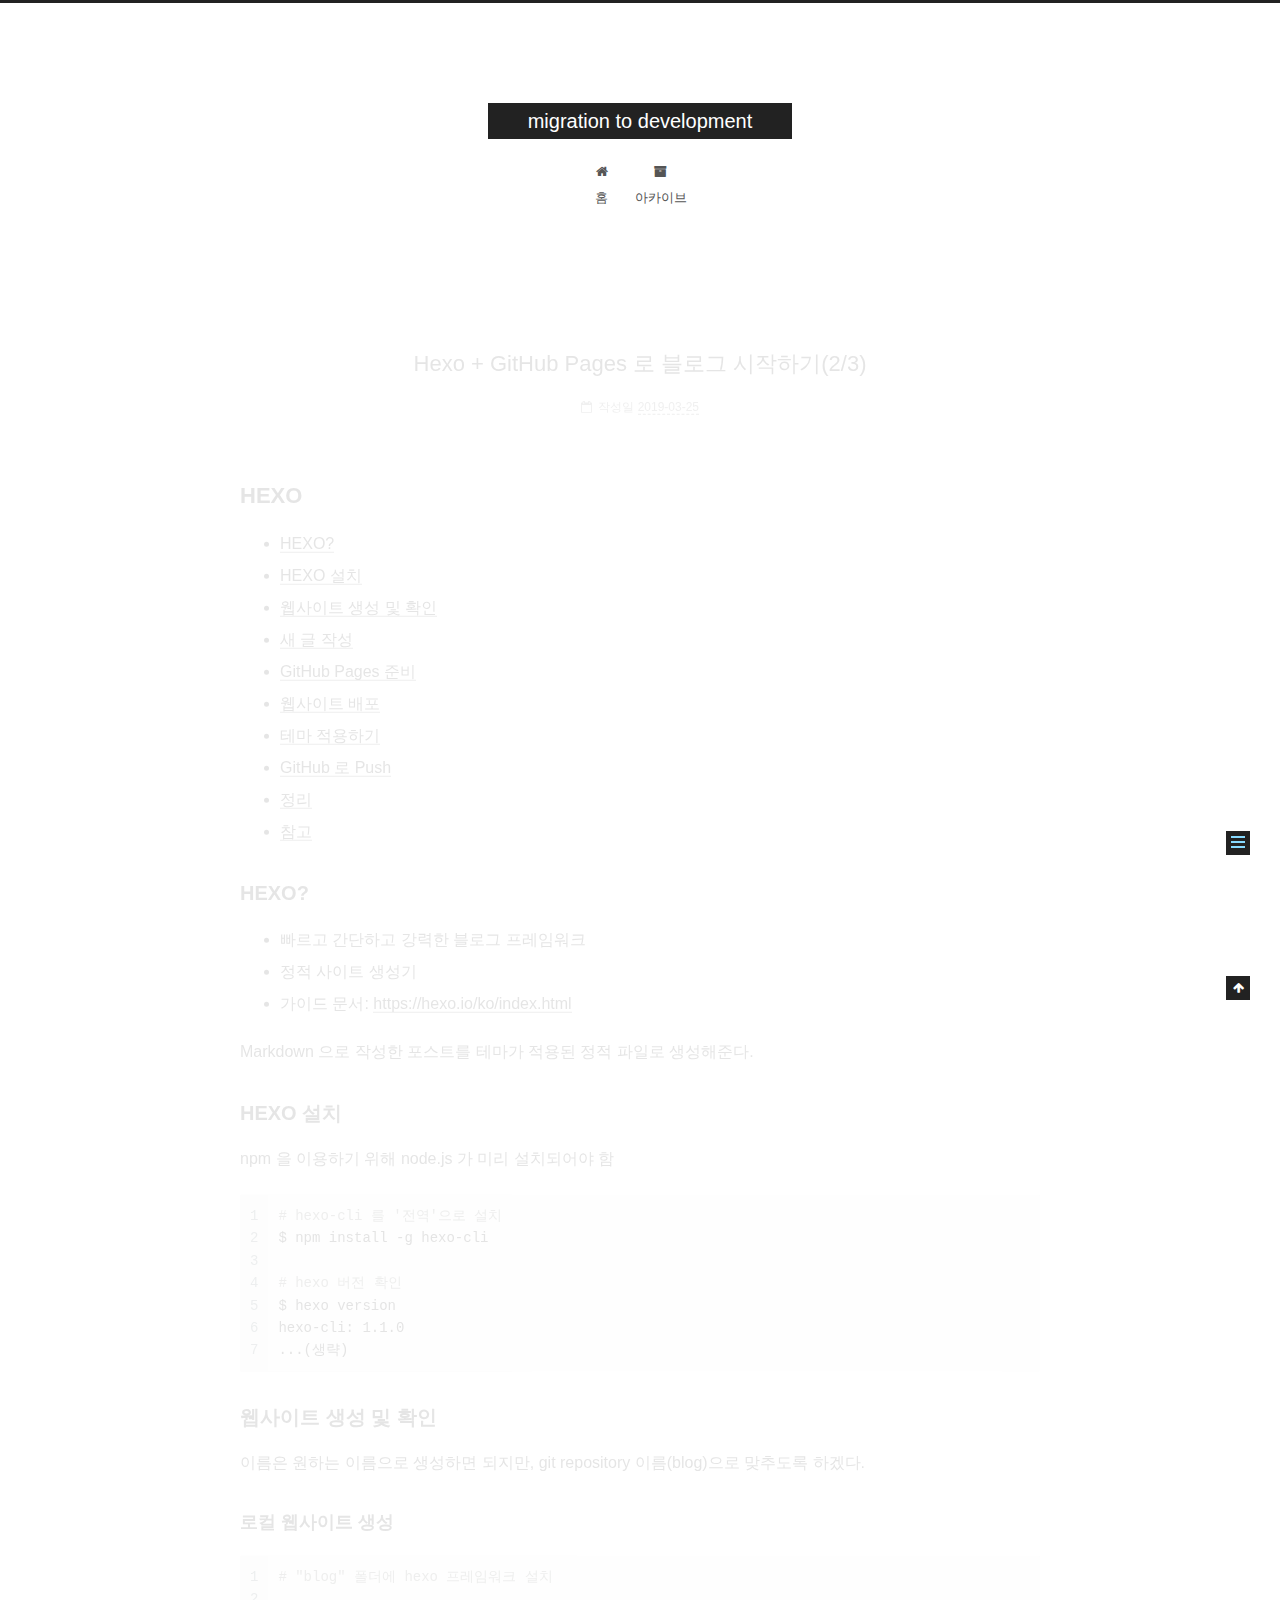
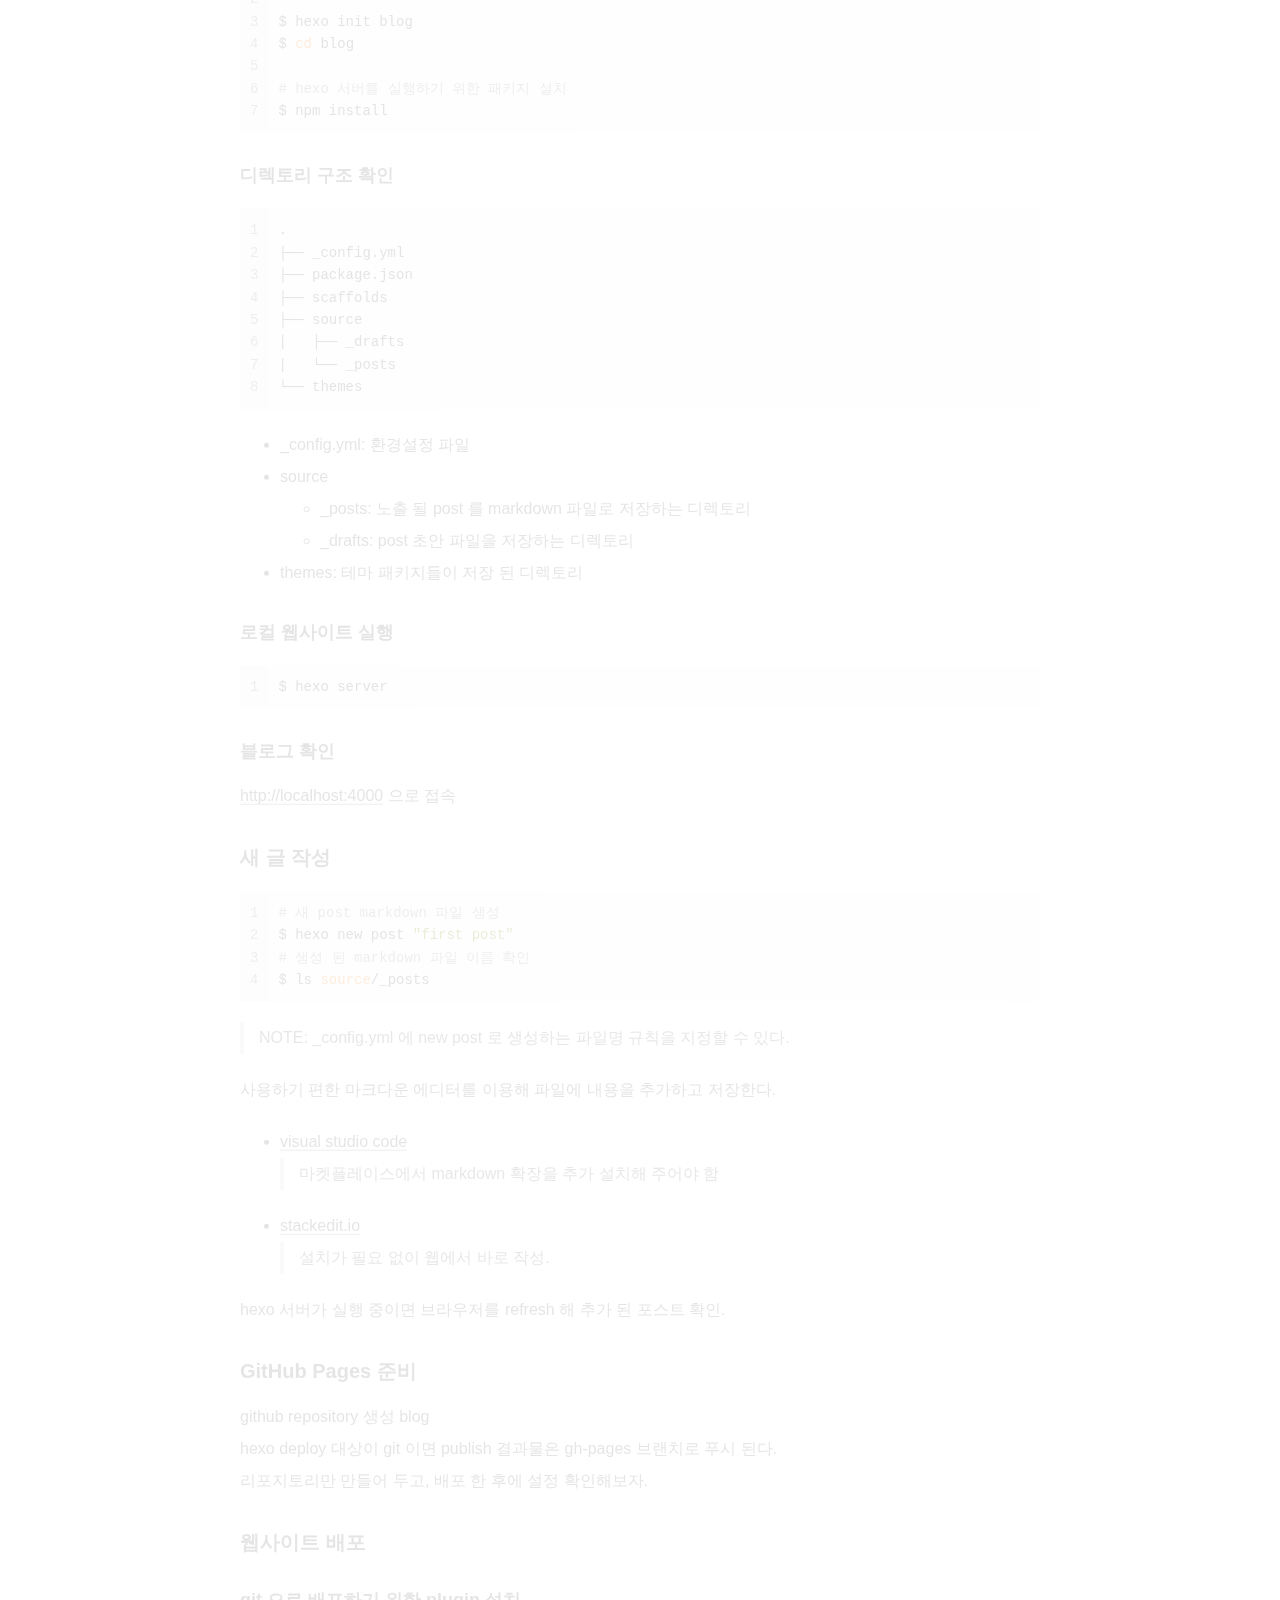
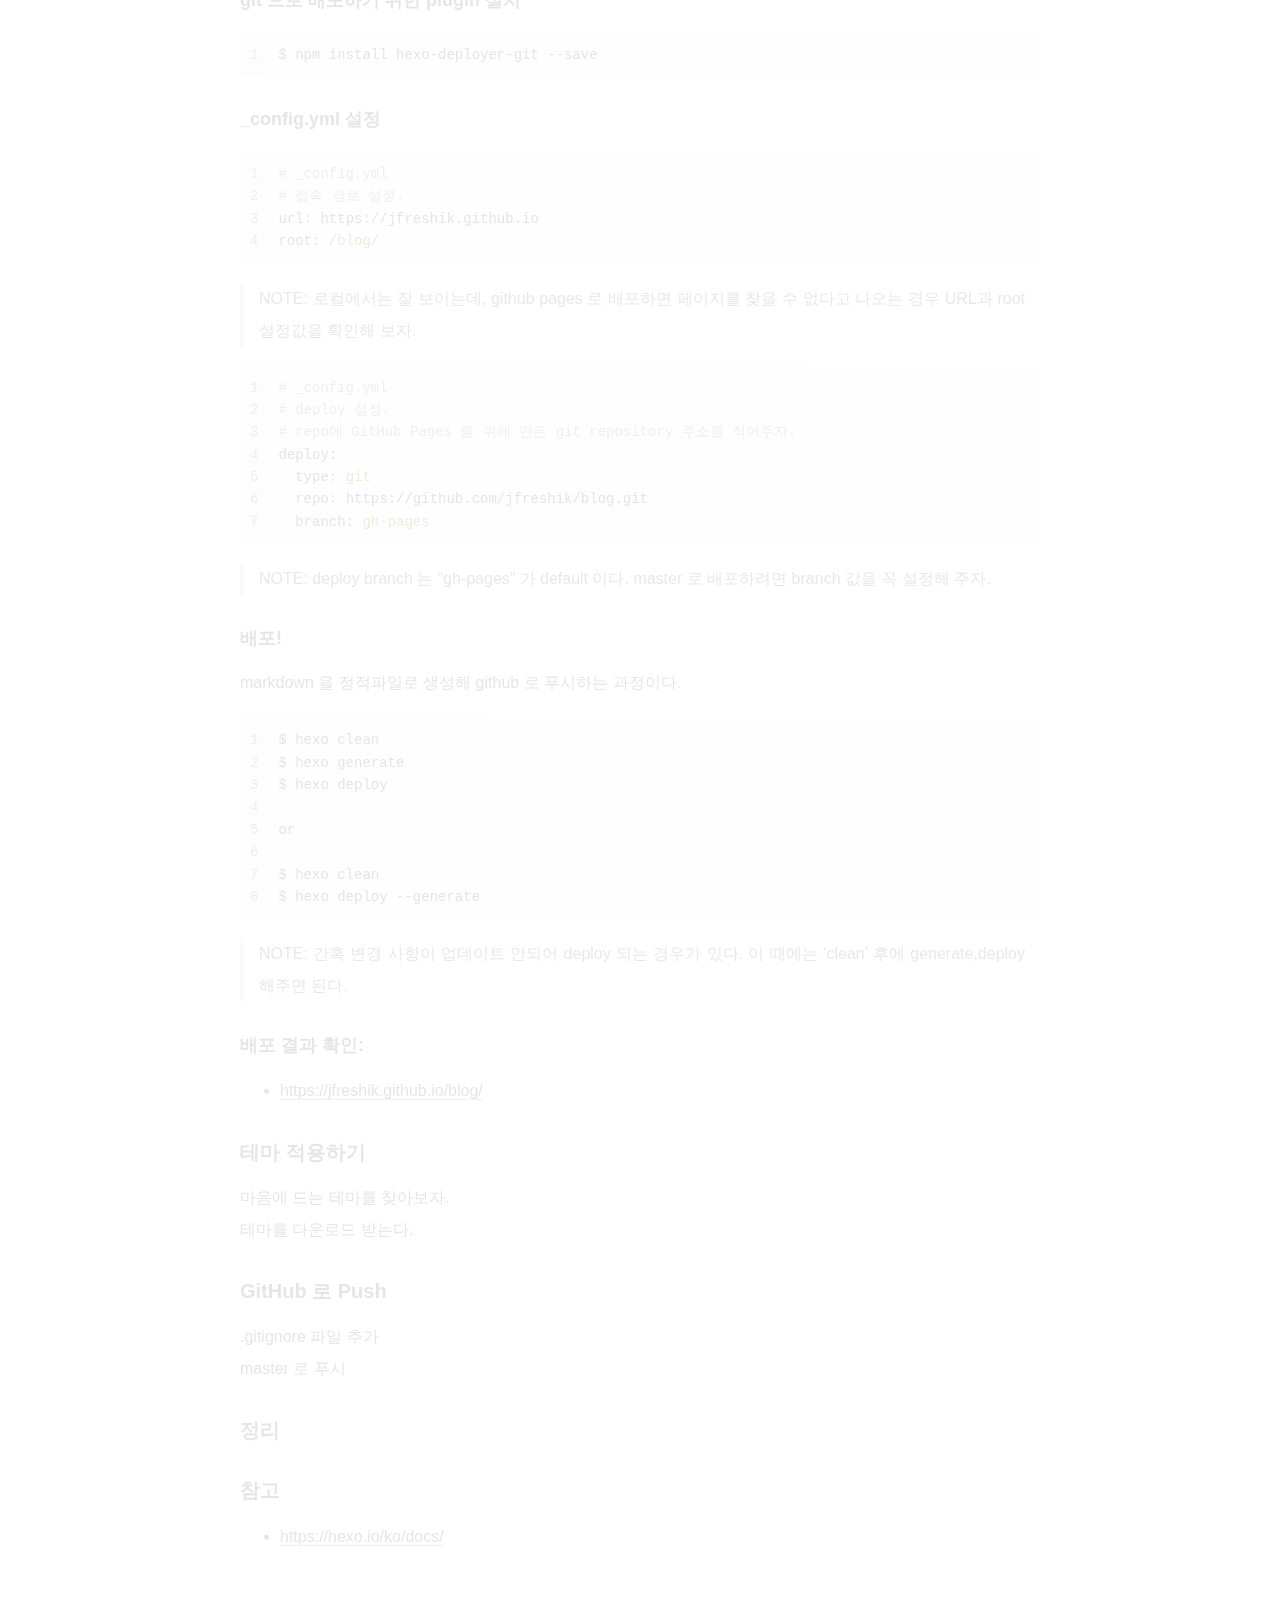
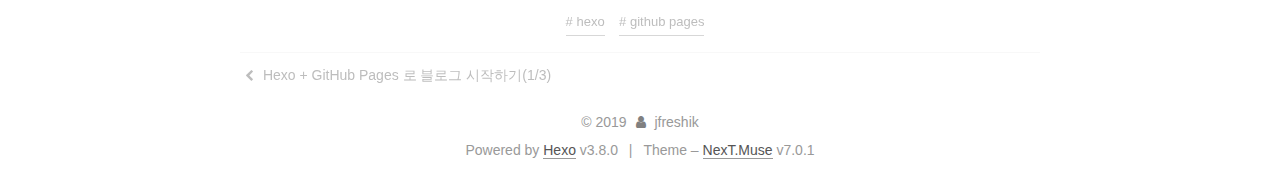
<file: 2019/03/25/hexo-blog-02-hexo/index.html>
<!DOCTYPE html>












  


<html class="theme-next muse use-motion" lang="ko">
<head><meta name="generator" content="Hexo 3.8.0">
  <meta charset="UTF-8">
<meta http-equiv="X-UA-Compatible" content="IE=edge">
<meta name="viewport" content="width=device-width, initial-scale=1, maximum-scale=2">
<meta name="theme-color" content="#222">
























<link rel="stylesheet" href="/lib/font-awesome/css/font-awesome.min.css?v=4.6.2">

<link rel="stylesheet" href="/css/main.css?v=7.0.1">


  <link rel="apple-touch-icon" sizes="180x180" href="/images/apple-touch-icon-next.png?v=7.0.1">


  <link rel="icon" type="image/png" sizes="32x32" href="/images/favicon-32x32-next.png?v=7.0.1">


  <link rel="icon" type="image/png" sizes="16x16" href="/images/favicon-16x16-next.png?v=7.0.1">


  <link rel="mask-icon" href="/images/logo.svg?v=7.0.1" color="#222">







<script id="hexo.configurations">
  var NexT = window.NexT || {};
  var CONFIG = {
    root: '/',
    scheme: 'Muse',
    version: '7.0.1',
    sidebar: {"position":"left","display":"post","offset":12,"onmobile":false,"dimmer":false},
    back2top: true,
    back2top_sidebar: false,
    fancybox: false,
    fastclick: false,
    lazyload: false,
    tabs: true,
    motion: {"enable":true,"async":false,"transition":{"post_block":"fadeIn","post_header":"slideDownIn","post_body":"slideDownIn","coll_header":"slideLeftIn","sidebar":"slideUpIn"}},
    algolia: {
      applicationID: '',
      apiKey: '',
      indexName: '',
      hits: {"per_page":10},
      labels: {"input_placeholder":"Search for Posts","hits_empty":"We didn't find any results for the search: ${query}","hits_stats":"${hits} results found in ${time} ms"}
    }
  };
</script>


  




  <meta name="description" content="HEXO HEXO? HEXO 설치 웹사이트 생성 및 확인 새 글 작성 GitHub Pages 준비 웹사이트 배포 테마 적용하기 GitHub 로 Push 정리 참고  HEXO? 빠르고 간단하고 강력한 블로그 프레임워크 정적 사이트 생성기 가이드 문서: https://hexo.io/ko/index.html  Markdown 으로 작성한 포스트를 테마가 적용된">
<meta name="keywords" content="hexo,github pages">
<meta property="og:type" content="article">
<meta property="og:title" content="Hexo + GitHub Pages 로 블로그 시작하기(2&#x2F;3)">
<meta property="og:url" content="https://jfreshik.github.io/2019/03/25/hexo-blog-02-hexo/index.html">
<meta property="og:site_name" content="migration to development">
<meta property="og:description" content="HEXO HEXO? HEXO 설치 웹사이트 생성 및 확인 새 글 작성 GitHub Pages 준비 웹사이트 배포 테마 적용하기 GitHub 로 Push 정리 참고  HEXO? 빠르고 간단하고 강력한 블로그 프레임워크 정적 사이트 생성기 가이드 문서: https://hexo.io/ko/index.html  Markdown 으로 작성한 포스트를 테마가 적용된">
<meta property="og:locale" content="ko">
<meta property="og:updated_time" content="2019-03-25T17:32:58.292Z">
<meta name="twitter:card" content="summary">
<meta name="twitter:title" content="Hexo + GitHub Pages 로 블로그 시작하기(2&#x2F;3)">
<meta name="twitter:description" content="HEXO HEXO? HEXO 설치 웹사이트 생성 및 확인 새 글 작성 GitHub Pages 준비 웹사이트 배포 테마 적용하기 GitHub 로 Push 정리 참고  HEXO? 빠르고 간단하고 강력한 블로그 프레임워크 정적 사이트 생성기 가이드 문서: https://hexo.io/ko/index.html  Markdown 으로 작성한 포스트를 테마가 적용된">






  <link rel="canonical" href="https://jfreshik.github.io/2019/03/25/hexo-blog-02-hexo/">



<script id="page.configurations">
  CONFIG.page = {
    sidebar: "",
  };
</script>

  <title>Hexo + GitHub Pages 로 블로그 시작하기(2/3) | migration to development</title>
  












  <noscript>
  <style>
  .use-motion .motion-element,
  .use-motion .brand,
  .use-motion .menu-item,
  .sidebar-inner,
  .use-motion .post-block,
  .use-motion .pagination,
  .use-motion .comments,
  .use-motion .post-header,
  .use-motion .post-body,
  .use-motion .collection-title { opacity: initial; }

  .use-motion .logo,
  .use-motion .site-title,
  .use-motion .site-subtitle {
    opacity: initial;
    top: initial;
  }

  .use-motion .logo-line-before i { left: initial; }
  .use-motion .logo-line-after i { right: initial; }
  </style>
</noscript>

</head>

<body itemscope itemtype="http://schema.org/WebPage" lang="ko">

  
  
    
  

  <div class="container sidebar-position-left page-post-detail">
    <div class="headband"></div>

    <header id="header" class="header" itemscope itemtype="http://schema.org/WPHeader">
      <div class="header-inner"><div class="site-brand-wrapper">
  <div class="site-meta">
    

    <div class="custom-logo-site-title">
      <a href="/" class="brand" rel="start">
        <span class="logo-line-before"><i></i></span>
        <span class="site-title">migration to development</span>
        <span class="logo-line-after"><i></i></span>
      </a>
    </div>
    
    
  </div>

  <div class="site-nav-toggle">
    <button aria-label="Toggle navigation bar">
      <span class="btn-bar"></span>
      <span class="btn-bar"></span>
      <span class="btn-bar"></span>
    </button>
  </div>
</div>



<nav class="site-nav">
  
    <ul id="menu" class="menu">
      
        
        
        
          
          <li class="menu-item menu-item-home">

    
    
    
      
    

    

    <a href="/" rel="section"><i class="menu-item-icon fa fa-fw fa-home"></i> <br>홈</a>

  </li>
        
        
        
          
          <li class="menu-item menu-item-archives">

    
    
    
      
    

    

    <a href="/archives/" rel="section"><i class="menu-item-icon fa fa-fw fa-archive"></i> <br>아카이브</a>

  </li>

      
      
    </ul>
  

  
    

  

  
</nav>



  



</div>
    </header>

    


    <main id="main" class="main">
      <div class="main-inner">
        <div class="content-wrap">
          
          <div id="content" class="content">
            

  <div id="posts" class="posts-expand">
    

  

  
  
  

  

  <article class="post post-type-normal" itemscope itemtype="http://schema.org/Article">
  
  
  
  <div class="post-block">
    <link itemprop="mainEntityOfPage" href="https://jfreshik.github.io/2019/03/25/hexo-blog-02-hexo/">

    <span hidden itemprop="author" itemscope itemtype="http://schema.org/Person">
      <meta itemprop="name" content="jfreshik">
      <meta itemprop="description" content>
      <meta itemprop="image" content="/images/avatar.gif">
    </span>

    <span hidden itemprop="publisher" itemscope itemtype="http://schema.org/Organization">
      <meta itemprop="name" content="migration to development">
    </span>

    
      <header class="post-header">

        
        
          <h1 class="post-title" itemprop="name headline">Hexo + GitHub Pages 로 블로그 시작하기(2/3)

              
            
          </h1>
        

        <div class="post-meta">
          <span class="post-time">

            
            
            

            
              <span class="post-meta-item-icon">
                <i class="fa fa-calendar-o"></i>
              </span>
              
                <span class="post-meta-item-text">작성일</span>
              

              
                
              

              <time title="Post created: 2019-03-25 23:46:59 / Updated at: 17:32:58" itemprop="dateCreated datePublished" datetime="2019-03-25T23:46:59+00:00">2019-03-25</time>
            

            
              

              
            
          </span>

          

          
            
            
          

          
          

          

          

          

        </div>
      </header>
    

    
    
    
    <div class="post-body" itemprop="articleBody">

      
      

      
        <h1 id="HEXO"><a href="#HEXO" class="headerlink" title="HEXO"></a>HEXO</h1><ul>
<li><a href="#sec1">HEXO?</a></li>
<li><a href="#sec2">HEXO 설치</a></li>
<li><a href="#sec3">웹사이트 생성 및 확인</a></li>
<li><a href="#sec4">새 글 작성</a></li>
<li><a href="#sec5">GitHub Pages 준비</a></li>
<li><a href="#sec6">웹사이트 배포</a></li>
<li><a href="#sec7">테마 적용하기</a></li>
<li><a href="#sec8">GitHub 로 Push</a></li>
<li><a href="#sec9">정리</a></li>
<li><a href="#sec10">참고</a></li>
</ul>
<h2 id="HEXO-1"><a href="#HEXO-1" class="headerlink" title="HEXO?"></a><a id="sec1"></a>HEXO?</h2><ul>
<li>빠르고 간단하고 강력한 블로그 프레임워크</li>
<li>정적 사이트 생성기</li>
<li>가이드 문서: <a href="https://hexo.io/ko/index.html" target="_blank" rel="noopener">https://hexo.io/ko/index.html</a></li>
</ul>
<p>Markdown 으로 작성한 포스트를 테마가 적용된 정적 파일로 생성해준다.  </p>
<h2 id="HEXO-설치"><a href="#HEXO-설치" class="headerlink" title="HEXO 설치"></a><a id="sec2"></a>HEXO 설치</h2><p>npm 을 이용하기 위해 node.js 가 미리 설치되어야 함</p>
<figure class="highlight bash"><table><tr><td class="gutter"><pre><span class="line">1</span><br><span class="line">2</span><br><span class="line">3</span><br><span class="line">4</span><br><span class="line">5</span><br><span class="line">6</span><br><span class="line">7</span><br></pre></td><td class="code"><pre><span class="line"><span class="comment"># hexo-cli 를 '전역'으로 설치</span></span><br><span class="line">$ npm install -g hexo-cli</span><br><span class="line"></span><br><span class="line"><span class="comment"># hexo 버전 확인</span></span><br><span class="line">$ hexo version</span><br><span class="line">hexo-cli: 1.1.0</span><br><span class="line">...(생략)</span><br></pre></td></tr></table></figure>
<h2 id="웹사이트-생성-및-확인"><a href="#웹사이트-생성-및-확인" class="headerlink" title="웹사이트 생성 및 확인"></a><a id="sec3"></a>웹사이트 생성 및 확인</h2><p>이름은 원하는 이름으로 생성하면 되지만, git repository 이름(blog)으로 맞추도록 하겠다.</p>
<h3 id="로컬-웹사이트-생성"><a href="#로컬-웹사이트-생성" class="headerlink" title="로컬 웹사이트 생성"></a>로컬 웹사이트 생성</h3><figure class="highlight bash"><table><tr><td class="gutter"><pre><span class="line">1</span><br><span class="line">2</span><br><span class="line">3</span><br><span class="line">4</span><br><span class="line">5</span><br><span class="line">6</span><br><span class="line">7</span><br></pre></td><td class="code"><pre><span class="line"><span class="comment"># "blog" 폴더에 hexo 프레임워크 설치</span></span><br><span class="line"></span><br><span class="line">$ hexo init blog</span><br><span class="line">$ <span class="built_in">cd</span> blog</span><br><span class="line"></span><br><span class="line"><span class="comment"># hexo 서버를 실행하기 위한 패키지 설치</span></span><br><span class="line">$ npm install</span><br></pre></td></tr></table></figure>
<h3 id="디렉토리-구조-확인"><a href="#디렉토리-구조-확인" class="headerlink" title="디렉토리 구조 확인"></a>디렉토리 구조 확인</h3><figure class="highlight plain"><table><tr><td class="gutter"><pre><span class="line">1</span><br><span class="line">2</span><br><span class="line">3</span><br><span class="line">4</span><br><span class="line">5</span><br><span class="line">6</span><br><span class="line">7</span><br><span class="line">8</span><br></pre></td><td class="code"><pre><span class="line">.</span><br><span class="line">├── _config.yml</span><br><span class="line">├── package.json</span><br><span class="line">├── scaffolds</span><br><span class="line">├── source</span><br><span class="line">|   ├── _drafts</span><br><span class="line">|   └── _posts</span><br><span class="line">└── themes</span><br></pre></td></tr></table></figure>
<ul>
<li>_config.yml: 환경설정 파일</li>
<li>source<ul>
<li>_posts: 노출 될 post 를 markdown 파일로 저장하는 디렉토리</li>
<li>_drafts: post 초안 파일을 저장하는 디렉토리</li>
</ul>
</li>
<li>themes: 테마 패키지들이 저장 된 디렉토리</li>
</ul>
<h3 id="로컬-웹사이트-실행"><a href="#로컬-웹사이트-실행" class="headerlink" title="로컬 웹사이트 실행"></a>로컬 웹사이트 실행</h3><figure class="highlight bash"><table><tr><td class="gutter"><pre><span class="line">1</span><br></pre></td><td class="code"><pre><span class="line">$ hexo server</span><br></pre></td></tr></table></figure>
<h3 id="블로그-확인"><a href="#블로그-확인" class="headerlink" title="블로그 확인"></a>블로그 확인</h3><p><a href="http://localhost:4000" target="_blank" rel="noopener">http://localhost:4000</a> 으로 접속</p>
<h2 id="새-글-작성"><a href="#새-글-작성" class="headerlink" title="새 글 작성"></a><a id="sec4"></a>새 글 작성</h2><figure class="highlight bash"><table><tr><td class="gutter"><pre><span class="line">1</span><br><span class="line">2</span><br><span class="line">3</span><br><span class="line">4</span><br></pre></td><td class="code"><pre><span class="line"><span class="comment"># 새 post markdown 파일 생성</span></span><br><span class="line">$ hexo new post <span class="string">"first post"</span></span><br><span class="line"><span class="comment"># 생성 된 markdown 파일 이름 확인</span></span><br><span class="line">$ ls <span class="built_in">source</span>/_posts</span><br></pre></td></tr></table></figure>
<blockquote>
<p>NOTE: _config.yml 에 new post 로 생성하는 파일명 규칙을 지정할 수 있다.</p>
</blockquote>
<p>사용하기 편한 마크다운 에디터를 이용해 파일에 내용을 추가하고 저장한다.</p>
<ul>
<li><a href="https://code.visualstudio.com" target="_blank" rel="noopener">visual studio code</a><blockquote>
<p>마켓플레이스에서 markdown 확장을 추가 설치해 주어야 함</p>
</blockquote>
</li>
<li><a href="https://stackedit.io" target="_blank" rel="noopener">stackedit.io</a><blockquote>
<p>설치가 필요 없이 웹에서 바로 작성.</p>
</blockquote>
</li>
</ul>
<p>hexo 서버가 실행 중이면 브라우저를 refresh 해 추가 된 포스트 확인.</p>
<h2 id="GitHub-Pages-준비"><a href="#GitHub-Pages-준비" class="headerlink" title="GitHub Pages 준비"></a><a id="sec5"></a>GitHub Pages 준비</h2><p>github repository 생성 blog<br>hexo deploy 대상이 git 이면 publish 결과물은 gh-pages 브랜치로 푸시 된다.<br>리포지토리만 만들어 두고, 배포 한 후에 설정 확인해보자.</p>
<h2 id="웹사이트-배포"><a href="#웹사이트-배포" class="headerlink" title="웹사이트 배포"></a><a id="sec6"></a>웹사이트 배포</h2><h3 id="git-으로-배포하기-위한-plugin-설치"><a href="#git-으로-배포하기-위한-plugin-설치" class="headerlink" title="git 으로 배포하기 위한 plugin 설치"></a>git 으로 배포하기 위한 plugin 설치</h3><figure class="highlight bash"><table><tr><td class="gutter"><pre><span class="line">1</span><br></pre></td><td class="code"><pre><span class="line">$ npm install hexo-deployer-git --save</span><br></pre></td></tr></table></figure>
<h3 id="config-yml-설정"><a href="#config-yml-설정" class="headerlink" title="_config.yml 설정"></a>_config.yml 설정</h3><figure class="highlight yaml"><table><tr><td class="gutter"><pre><span class="line">1</span><br><span class="line">2</span><br><span class="line">3</span><br><span class="line">4</span><br></pre></td><td class="code"><pre><span class="line"><span class="comment"># _config.yml</span></span><br><span class="line"><span class="comment"># 접속 경로 설정. </span></span><br><span class="line"><span class="attr">url:</span> <span class="attr">https://jfreshik.github.io</span></span><br><span class="line"><span class="attr">root:</span> <span class="string">/blog/</span></span><br></pre></td></tr></table></figure>
<blockquote>
<p>NOTE: 로컬에서는 잘 보이는데, github pages 로 배포하면 페이지를 찾을 수 없다고 나오는 경우 URL과 root 설정값을 확인해 보자.  </p>
</blockquote>
<figure class="highlight yaml"><table><tr><td class="gutter"><pre><span class="line">1</span><br><span class="line">2</span><br><span class="line">3</span><br><span class="line">4</span><br><span class="line">5</span><br><span class="line">6</span><br><span class="line">7</span><br></pre></td><td class="code"><pre><span class="line"><span class="comment"># _config.yml</span></span><br><span class="line"><span class="comment"># deploy 설정.</span></span><br><span class="line"><span class="comment"># repo에 GitHub Pages 를 위해 만든 git repository 주소를 적어주자.</span></span><br><span class="line"><span class="attr">deploy:</span></span><br><span class="line"><span class="attr">  type:</span> <span class="string">git</span></span><br><span class="line"><span class="attr">  repo:</span> <span class="attr">https://github.com/jfreshik/blog.git</span></span><br><span class="line"><span class="attr">  branch:</span> <span class="string">gh-pages</span></span><br></pre></td></tr></table></figure>
<blockquote>
<p>NOTE: deploy branch 는 “gh-pages” 가 default 이다. master 로 배포하려면 branch 값을 꼭 설정해 주자.</p>
</blockquote>
<h3 id="배포"><a href="#배포" class="headerlink" title="배포!"></a>배포!</h3><p>markdown 을 정적파일로 생성해 github 로 푸시하는 과정이다.<br><figure class="highlight bash"><table><tr><td class="gutter"><pre><span class="line">1</span><br><span class="line">2</span><br><span class="line">3</span><br><span class="line">4</span><br><span class="line">5</span><br><span class="line">6</span><br><span class="line">7</span><br><span class="line">8</span><br></pre></td><td class="code"><pre><span class="line">$ hexo clean</span><br><span class="line">$ hexo generate</span><br><span class="line">$ hexo deploy</span><br><span class="line"></span><br><span class="line">or</span><br><span class="line"></span><br><span class="line">$ hexo clean</span><br><span class="line">$ hexo deploy --generate</span><br></pre></td></tr></table></figure></p>
<blockquote>
<p>NOTE: 간혹 변경 사항이 업데이트 안되어 deploy 되는 경우가 있다. 이 때에는 ‘clean’ 후에 generate,deploy 해주면 된다.</p>
</blockquote>
<h3 id="배포-결과-확인"><a href="#배포-결과-확인" class="headerlink" title="배포 결과 확인:"></a>배포 결과 확인:</h3><ul>
<li><a href="https://jfreshik.github.io/blog/">https://jfreshik.github.io/blog/</a></li>
</ul>
<h2 id="테마-적용하기"><a href="#테마-적용하기" class="headerlink" title="테마 적용하기"></a><a id="sec7"></a>테마 적용하기</h2><p>마음에 드는 테마를 찾아보자.<br>테마를 다운로드 받는다.</p>
<h2 id="GitHub-로-Push"><a href="#GitHub-로-Push" class="headerlink" title="GitHub 로 Push"></a><a id="sec8"></a>GitHub 로 Push</h2><p>.gitignore 파일 추가<br>master 로 푸시</p>
<h2 id="정리"><a href="#정리" class="headerlink" title="정리"></a><a id="sec9"></a>정리</h2><h2 id="참고"><a href="#참고" class="headerlink" title="참고"></a><a id="sec10"></a>참고</h2><ul>
<li><a href="https://hexo.io/ko/docs/" target="_blank" rel="noopener">https://hexo.io/ko/docs/</a></li>
</ul>

      
    </div>

    

    
    
    

    

    
      
    
    

    

    <footer class="post-footer">
      
        <div class="post-tags">
          
            <a href="/tags/hexo/" rel="tag"># hexo</a>
          
            <a href="/tags/github-pages/" rel="tag"># github pages</a>
          
        </div>
      

      
      
      

      
        <div class="post-nav">
          <div class="post-nav-next post-nav-item">
            
              <a href="/2019/03/25/hexo-blog-01-githubpages/" rel="next" title="Hexo + GitHub Pages 로 블로그 시작하기(1/3)">
                <i class="fa fa-chevron-left"></i> Hexo + GitHub Pages 로 블로그 시작하기(1/3)
              </a>
            
          </div>

          <span class="post-nav-divider"></span>

          <div class="post-nav-prev post-nav-item">
            
          </div>
        </div>
      

      
      
    </footer>
  </div>
  
  
  
  </article>


  </div>


          </div>
          

  



        </div>
        
          
  
  <div class="sidebar-toggle">
    <div class="sidebar-toggle-line-wrap">
      <span class="sidebar-toggle-line sidebar-toggle-line-first"></span>
      <span class="sidebar-toggle-line sidebar-toggle-line-middle"></span>
      <span class="sidebar-toggle-line sidebar-toggle-line-last"></span>
    </div>
  </div>

  <aside id="sidebar" class="sidebar">
    <div class="sidebar-inner">

      

      
        <ul class="sidebar-nav motion-element">
          <li class="sidebar-nav-toc sidebar-nav-active" data-target="post-toc-wrap">
            목차
          </li>
          <li class="sidebar-nav-overview" data-target="site-overview-wrap">
            흝어보기
          </li>
        </ul>
      

      <div class="site-overview-wrap sidebar-panel">
        <div class="site-overview">
          <div class="site-author motion-element" itemprop="author" itemscope itemtype="http://schema.org/Person">
            
              <p class="site-author-name" itemprop="name">jfreshik</p>
              <div class="site-description motion-element" itemprop="description"></div>
          </div>

          
            <nav class="site-state motion-element">
              
                <div class="site-state-item site-state-posts">
                
                  <a href="/archives/">
                
                    <span class="site-state-item-count">3</span>
                    <span class="site-state-item-name">포스트</span>
                  </a>
                </div>
              

              

              
                
                
                <div class="site-state-item site-state-tags">
                  
                    
                    
                      
                    
                      
                    
                    <span class="site-state-item-count">2</span>
                    <span class="site-state-item-name">태그</span>
                  
                </div>
              
            </nav>
          

          

          

          

          

          
          

          
            
          
          

        </div>
      </div>

      
      <!--noindex-->
        <div class="post-toc-wrap motion-element sidebar-panel sidebar-panel-active">
          <div class="post-toc">

            
            
            
            

            
              <div class="post-toc-content"><ol class="nav"><li class="nav-item nav-level-1"><a class="nav-link" href="#HEXO"><span class="nav-number">1.</span> <span class="nav-text">HEXO</span></a><ol class="nav-child"><li class="nav-item nav-level-2"><a class="nav-link" href="#HEXO-1"><span class="nav-number">1.1.</span> <span class="nav-text">HEXO?</span></a></li><li class="nav-item nav-level-2"><a class="nav-link" href="#HEXO-설치"><span class="nav-number">1.2.</span> <span class="nav-text">HEXO 설치</span></a></li><li class="nav-item nav-level-2"><a class="nav-link" href="#웹사이트-생성-및-확인"><span class="nav-number">1.3.</span> <span class="nav-text">웹사이트 생성 및 확인</span></a><ol class="nav-child"><li class="nav-item nav-level-3"><a class="nav-link" href="#로컬-웹사이트-생성"><span class="nav-number">1.3.1.</span> <span class="nav-text">로컬 웹사이트 생성</span></a></li><li class="nav-item nav-level-3"><a class="nav-link" href="#디렉토리-구조-확인"><span class="nav-number">1.3.2.</span> <span class="nav-text">디렉토리 구조 확인</span></a></li><li class="nav-item nav-level-3"><a class="nav-link" href="#로컬-웹사이트-실행"><span class="nav-number">1.3.3.</span> <span class="nav-text">로컬 웹사이트 실행</span></a></li><li class="nav-item nav-level-3"><a class="nav-link" href="#블로그-확인"><span class="nav-number">1.3.4.</span> <span class="nav-text">블로그 확인</span></a></li></ol></li><li class="nav-item nav-level-2"><a class="nav-link" href="#새-글-작성"><span class="nav-number">1.4.</span> <span class="nav-text">새 글 작성</span></a></li><li class="nav-item nav-level-2"><a class="nav-link" href="#GitHub-Pages-준비"><span class="nav-number">1.5.</span> <span class="nav-text">GitHub Pages 준비</span></a></li><li class="nav-item nav-level-2"><a class="nav-link" href="#웹사이트-배포"><span class="nav-number">1.6.</span> <span class="nav-text">웹사이트 배포</span></a><ol class="nav-child"><li class="nav-item nav-level-3"><a class="nav-link" href="#git-으로-배포하기-위한-plugin-설치"><span class="nav-number">1.6.1.</span> <span class="nav-text">git 으로 배포하기 위한 plugin 설치</span></a></li><li class="nav-item nav-level-3"><a class="nav-link" href="#config-yml-설정"><span class="nav-number">1.6.2.</span> <span class="nav-text">_config.yml 설정</span></a></li><li class="nav-item nav-level-3"><a class="nav-link" href="#배포"><span class="nav-number">1.6.3.</span> <span class="nav-text">배포!</span></a></li><li class="nav-item nav-level-3"><a class="nav-link" href="#배포-결과-확인"><span class="nav-number">1.6.4.</span> <span class="nav-text">배포 결과 확인:</span></a></li></ol></li><li class="nav-item nav-level-2"><a class="nav-link" href="#테마-적용하기"><span class="nav-number">1.7.</span> <span class="nav-text">테마 적용하기</span></a></li><li class="nav-item nav-level-2"><a class="nav-link" href="#GitHub-로-Push"><span class="nav-number">1.8.</span> <span class="nav-text">GitHub 로 Push</span></a></li><li class="nav-item nav-level-2"><a class="nav-link" href="#정리"><span class="nav-number">1.9.</span> <span class="nav-text">정리</span></a></li><li class="nav-item nav-level-2"><a class="nav-link" href="#참고"><span class="nav-number">1.10.</span> <span class="nav-text">참고</span></a></li></ol></li></ol></div>
            

          </div>
        </div>
      <!--/noindex-->
      

      

    </div>
  </aside>
  


        
      </div>
    </main>

    <footer id="footer" class="footer">
      <div class="footer-inner">
        <div class="copyright">&copy; <span itemprop="copyrightYear">2019</span>
  <span class="with-love" id="animate">
    <i class="fa fa-user"></i>
  </span>
  <span class="author" itemprop="copyrightHolder">jfreshik</span>

  

  
</div>


  <div class="powered-by">Powered by <a href="https://hexo.io" class="theme-link" rel="noopener" target="_blank">Hexo</a> v3.8.0</div>



  <span class="post-meta-divider">|</span>



  <div class="theme-info">Theme – <a href="https://theme-next.org" class="theme-link" rel="noopener" target="_blank">NexT.Muse</a> v7.0.1</div>




        








        
      </div>
    </footer>

    
      <div class="back-to-top">
        <i class="fa fa-arrow-up"></i>
        
      </div>
    

    

    

    
  </div>

  

<script>
  if (Object.prototype.toString.call(window.Promise) !== '[object Function]') {
    window.Promise = null;
  }
</script>


























  
  <script src="/lib/jquery/index.js?v=2.1.3"></script>

  
  <script src="/lib/velocity/velocity.min.js?v=1.2.1"></script>

  
  <script src="/lib/velocity/velocity.ui.min.js?v=1.2.1"></script>


  


  <script src="/js/src/utils.js?v=7.0.1"></script>

  <script src="/js/src/motion.js?v=7.0.1"></script>



  
  


  <script src="/js/src/schemes/muse.js?v=7.0.1"></script>



  
  <script src="/js/src/scrollspy.js?v=7.0.1"></script>
<script src="/js/src/post-details.js?v=7.0.1"></script>



  


  <script src="/js/src/next-boot.js?v=7.0.1"></script>


  

  

  

  


  


  




  

  

  

  

  

  

  

  

  

  

  

  

  

  

</body>
</html>
</file>
<file: css/main.css>
/* normalize.css v8.0.1 | MIT License | github.com/necolas/normalize.css */
html {
  line-height: 1.15; /* 1 */
  -webkit-text-size-adjust: 100%; /* 2 */
}
body {
  margin: 0;
}
main {
  display: block;
}
h1 {
  font-size: 2em;
  margin: 0.67em 0;
}
hr {
  box-sizing: content-box; /* 1 */
  height: 0; /* 1 */
  overflow: visible; /* 2 */
}
pre {
  font-family: monospace, monospace; /* 1 */
  font-size: 1em; /* 2 */
}
a {
  background-color: transparent;
}
abbr[title] {
  border-bottom: none; /* 1 */
  text-decoration: underline; /* 2 */
  text-decoration: underline dotted; /* 2 */
}
b,
strong {
  font-weight: bolder;
}
code,
kbd,
samp {
  font-family: monospace, monospace; /* 1 */
  font-size: 1em; /* 2 */
}
small {
  font-size: 80%;
}
sub,
sup {
  font-size: 75%;
  line-height: 0;
  position: relative;
  vertical-align: baseline;
}
sub {
  bottom: -0.25em;
}
sup {
  top: -0.5em;
}
img {
  border-style: none;
}
button,
input,
optgroup,
select,
textarea {
  font-family: inherit; /* 1 */
  font-size: 100%; /* 1 */
  line-height: 1.15; /* 1 */
  margin: 0; /* 2 */
}
button,
input {
/* 1 */
  overflow: visible;
}
button,
select {
/* 1 */
  text-transform: none;
}
button,
[type="button"],
[type="reset"],
[type="submit"] {
  -webkit-appearance: button;
}
button::-moz-focus-inner,
[type="button"]::-moz-focus-inner,
[type="reset"]::-moz-focus-inner,
[type="submit"]::-moz-focus-inner {
  border-style: none;
  padding: 0;
}
button:-moz-focusring,
[type="button"]:-moz-focusring,
[type="reset"]:-moz-focusring,
[type="submit"]:-moz-focusring {
  outline: 1px dotted ButtonText;
}
fieldset {
  padding: 0.35em 0.75em 0.625em;
}
legend {
  box-sizing: border-box; /* 1 */
  color: inherit; /* 2 */
  display: table; /* 1 */
  max-width: 100%; /* 1 */
  padding: 0; /* 3 */
  white-space: normal; /* 1 */
}
progress {
  vertical-align: baseline;
}
textarea {
  overflow: auto;
}
[type="checkbox"],
[type="radio"] {
  box-sizing: border-box; /* 1 */
  padding: 0; /* 2 */
}
[type="number"]::-webkit-inner-spin-button,
[type="number"]::-webkit-outer-spin-button {
  height: auto;
}
[type="search"] {
  -webkit-appearance: textfield; /* 1 */
  outline-offset: -2px; /* 2 */
}
[type="search"]::-webkit-search-decoration {
  -webkit-appearance: none;
}
::-webkit-file-upload-button {
  -webkit-appearance: button; /* 1 */
  font: inherit; /* 2 */
}
details {
  display: block;
}
summary {
  display: list-item;
}
template {
  display: none;
}
[hidden] {
  display: none;
}
::selection {
  background: #262a30;
  color: #fff;
}
body {
  position: relative;
  font-family: 'Lato', "PingFang SC", "Microsoft YaHei", sans-serif;
  font-size: 14px;
  line-height: 2;
  color: #555;
  background: #fff;
}
@media (max-width: 991px) {
  body {
    padding-right: 0 !important;
  }
}
@media (min-width: 1200px) {
  body {
    font-size: 16px;
  }
}
h1,
h2,
h3,
h4,
h5,
h6 {
  margin: 20px 0 15px;
  padding: 0;
  font-weight: bold;
  line-height: 1.5;
  font-family: 'Lato', "PingFang SC", "Microsoft YaHei", sans-serif;
}
h1 {
  font-size: 22px;
}
h1 code {
  font-size: 1em;
}
@media (max-width: 767px) {
  h1 {
    font-size: 18px;
  }
  h1 code {
    font-size: 1em;
  }
}
h2 {
  font-size: 20px;
}
h2 code {
  font-size: 1em;
}
@media (max-width: 767px) {
  h2 {
    font-size: 16px;
  }
  h2 code {
    font-size: 1em;
  }
}
h3 {
  font-size: 18px;
}
h3 code {
  font-size: 1em;
}
@media (max-width: 767px) {
  h3 {
    font-size: 14px;
  }
  h3 code {
    font-size: 1em;
  }
}
h4 {
  font-size: 16px;
}
h4 code {
  font-size: 1em;
}
@media (max-width: 767px) {
  h4 {
    font-size: 12px;
  }
  h4 code {
    font-size: 1em;
  }
}
h5 {
  font-size: 14px;
}
h5 code {
  font-size: 1em;
}
@media (max-width: 767px) {
  h5 {
    font-size: 10px;
  }
  h5 code {
    font-size: 1em;
  }
}
h6 {
  font-size: 12px;
}
h6 code {
  font-size: 1em;
}
@media (max-width: 767px) {
  h6 {
    font-size: 8px;
  }
  h6 code {
    font-size: 1em;
  }
}
p {
  margin: 0 0 20px 0;
}
a,
span.exturl {
  overflow-wrap: break-word;
  word-wrap: break-word;
  background-color: transparent;
  color: #555;
  text-decoration: none;
  outline: none;
  border-bottom: 1px solid #999;
  cursor: pointer;
}
a:hover,
span.exturl:hover {
  color: #222;
  border-bottom-color: #222;
}
video {
  max-width: 100%;
  display: block;
  margin-left: auto;
  margin-right: auto;
}
img {
  display: block;
  margin: auto;
  max-width: 100%;
  height: auto;
}
hr {
  margin: 40px 0;
  height: 3px;
  border: none;
  background-color: #ddd;
  background-image: repeating-linear-gradient(-45deg, #fff, #fff 4px, transparent 4px, transparent 8px);
}
blockquote {
  margin: 0;
  padding: 0 15px;
  color: #666;
  border-left: 4px solid #ddd;
}
blockquote cite::before {
  content: "-";
  padding: 0 5px;
}
dt {
  font-weight: 700;
}
dd {
  margin: 0;
  padding: 0;
}
kbd {
  border: 1px solid #ccc;
  border-radius: 0.2em;
  box-shadow: 0.1em 0.1em 0.2em rgba(0,0,0,0.1);
  background-color: #f9f9f9;
  font-family: inherit;
  background-image: linear-gradient(top, #eee, #fff, #eee);
  padding: 0.1em 0.3em;
  white-space: nowrap;
}
.text-left {
  text-align: left;
}
.text-center {
  text-align: center;
}
.text-right {
  text-align: right;
}
.text-justify {
  text-align: justify;
}
.text-nowrap {
  white-space: nowrap;
}
.text-lowercase {
  text-transform: lowercase;
}
.text-uppercase {
  text-transform: uppercase;
}
.text-capitalize {
  text-transform: capitalize;
}
.center-block {
  display: block;
  margin-left: auto;
  margin-right: auto;
}
.clearfix:before,
.clearfix:after {
  content: " ";
  display: table;
}
.clearfix:after {
  clear: both;
}
.pullquote {
  width: 45%;
}
.pullquote.left {
  float: left;
  margin-left: 5px;
  margin-right: 10px;
}
.pullquote.right {
  float: right;
  margin-left: 10px;
  margin-right: 5px;
}
.affix {
  position: fixed;
}
.translation {
  margin-top: -20px;
  font-size: 14px;
  color: #999;
}
.scrollbar-measure {
  width: 100px;
  height: 100px;
  overflow: scroll;
  position: absolute;
  top: -9999px;
}
.use-motion .motion-element {
  opacity: 0;
}
.table-container {
  margin: 20px 0;
  overflow: auto;
  -webkit-overflow-scrolling: touch;
}
table {
  width: 100%;
  border-collapse: collapse;
  border-spacing: 0;
  font-size: 14px;
}
table > tbody > tr:nth-of-type(odd) {
  background-color: #f9f9f9;
}
table > tbody > tr:hover {
  background-color: #f5f5f5;
}
caption,
th,
td {
  padding: 8px;
  text-align: left;
  vertical-align: middle;
  font-weight: normal;
}
th,
td {
  border: 1px solid #ddd;
  border-bottom: 3px solid #ddd;
}
th {
  padding-bottom: 10px;
  font-weight: 700;
}
td {
  border-bottom-width: 1px;
}
html,
body {
  height: 100%;
}
.container {
  position: relative;
}
.header-inner {
  margin: 0 auto;
  padding: 100px 0 70px;
  width: 700px;
}
@media (min-width: 1200px) {
  .container .header-inner {
    width: 800px;
  }
}
@media (min-width: 1600px) {
  .container .header-inner {
    width: 900px;
  }
}
.main-inner {
  margin: 0 auto;
  width: 700px;
}
@media (min-width: 1200px) {
  .container .main-inner {
    width: 800px;
  }
}
@media (min-width: 1600px) {
  .container .main-inner {
    width: 900px;
  }
}
.footer {
  padding: 20px 0;
}
.footer-inner {
  box-sizing: border-box;
  margin: 0px auto;
  width: 700px;
}
@media (min-width: 1200px) {
  .container .footer-inner {
    width: 800px;
  }
}
@media (min-width: 1600px) {
  .container .footer-inner {
    width: 900px;
  }
}
pre,
.highlight {
  overflow: auto;
  margin: 20px 0;
  padding: 0;
  font-size: 14px;
  color: #4d4d4c;
  background: #f7f7f7;
  line-height: 1.6;
}
pre,
code {
  font-family: consolas, Menlo, "PingFang SC", "Microsoft YaHei", monospace;
}
code {
  overflow-wrap: break-word;
  word-wrap: break-word;
  padding: 2px 4px;
  color: #555;
  background: #eee;
  border-radius: 3px;
  font-size: 14px;
}
pre {
  padding: 10px;
}
pre code {
  padding: 0;
  color: #4d4d4c;
  background: none;
  text-shadow: none;
}
.highlight {
  border-radius: 1px;
}
.highlight pre {
  border: none;
  margin: 0;
  padding: 10px 0;
}
.highlight table {
  margin: 0;
  width: auto;
  border: none;
}
.highlight td {
  border: none;
  padding: 0;
}
.highlight figcaption {
  font-size: 1em;
  color: #4d4d4c;
  line-height: 1em;
  margin-bottom: 1em;
  margin: 0em;
  padding: 0.5em;
  background: #eee;
  border-bottom: 1px solid #e9e9e9;
}
.highlight figcaption:before,
.highlight figcaption:after {
  content: " ";
  display: table;
}
.highlight figcaption:after {
  clear: both;
}
.highlight figcaption a {
  float: right;
  color: #4d4d4c;
}
.highlight figcaption a:hover {
  border-bottom-color: #4d4d4c;
}
.highlight .gutter pre {
  padding-left: 10px;
  padding-right: 10px;
  color: #869194;
  text-align: right;
  background-color: #eff2f3;
}
.highlight .code pre {
  width: 100%;
  padding-left: 10px;
  padding-right: 10px;
  background-color: #f7f7f7;
}
.highlight .line {
  height: 20px;
}
.gutter {
  -webkit-user-select: none;
  -moz-user-select: none;
  -ms-user-select: none;
  user-select: none;
}
.gist table {
  width: auto;
}
.gist table td {
  border: none;
}
pre .deletion {
  background: #fdd;
}
pre .addition {
  background: #dfd;
}
pre .meta {
  color: #8959a8;
}
pre .comment {
  color: #8e908c;
}
pre .variable,
pre .attribute,
pre .tag,
pre .name,
pre .regexp,
pre .ruby .constant,
pre .xml .tag .title,
pre .xml .pi,
pre .xml .doctype,
pre .html .doctype,
pre .css .id,
pre .css .class,
pre .css .pseudo {
  color: #c82829;
}
pre .number,
pre .preprocessor,
pre .built_in,
pre .builtin-name,
pre .literal,
pre .params,
pre .constant,
pre .command {
  color: #f5871f;
}
pre .ruby .class .title,
pre .css .rules .attribute,
pre .string,
pre .symbol,
pre .value,
pre .inheritance,
pre .header,
pre .ruby .symbol,
pre .xml .cdata,
pre .special,
pre .formula {
  color: #718c00;
}
pre .title,
pre .css .hexcolor {
  color: #3e999f;
}
pre .function,
pre .python .decorator,
pre .python .title,
pre .ruby .function .title,
pre .ruby .title .keyword,
pre .perl .sub,
pre .javascript .title,
pre .coffeescript .title {
  color: #4271ae;
}
pre .keyword,
pre .javascript .function {
  color: #8959a8;
}
.posts-expand .post-body img.full-image {
  border: none;
}
.blockquote-center,
.page-home .post-type-quote blockquote,
.page-post-detail .post-type-quote blockquote {
  position: relative;
  margin: 40px 0;
  padding: 0;
  border-left: none;
  text-align: center;
}
.blockquote-center::before,
.page-home .post-type-quote blockquote::before,
.page-post-detail .post-type-quote blockquote::before,
.blockquote-center::after,
.page-home .post-type-quote blockquote::after,
.page-post-detail .post-type-quote blockquote::after {
  position: absolute;
  content: ' ';
  display: block;
  width: 100%;
  height: 24px;
  opacity: 0.2;
  background-repeat: no-repeat;
  background-position: 0 -6px;
  background-size: 22px 22px;
}
.blockquote-center::before,
.page-home .post-type-quote blockquote::before,
.page-post-detail .post-type-quote blockquote::before {
  top: -20px;
  background-image: url("../images/quote-l.svg");
  border-top: 1px solid #ccc;
}
.blockquote-center::after,
.page-home .post-type-quote blockquote::after,
.page-post-detail .post-type-quote blockquote::after {
  bottom: -20px;
  background-image: url("../images/quote-r.svg");
  border-bottom: 1px solid #ccc;
  background-position: 100% 8px;
}
.blockquote-center p,
.page-home .post-type-quote blockquote p,
.page-post-detail .post-type-quote blockquote p,
.blockquote-center div,
.page-home .post-type-quote blockquote div,
.page-post-detail .post-type-quote blockquote div {
  text-align: center;
}
.post .post-body .group-picture img {
  box-sizing: border-box;
  padding: 0 3px;
  border: none;
}
.post .group-picture-row {
  overflow: hidden;
  margin-top: 6px;
}
.post .group-picture-row:first-child {
  margin-top: 0;
}
.post .group-picture-column {
  float: left;
}
.page-post-detail .post-body .group-picture-column {
  float: none;
  margin-top: 10px;
  width: auto !important;
}
.page-post-detail .post-body .group-picture-column img {
  margin: 0 auto;
}
.page-archive .group-picture-container {
  overflow: hidden;
}
.page-archive .group-picture-row {
  float: left;
}
.page-archive .group-picture-row:first-child {
  margin-top: 6px;
}
.page-archive .group-picture-column {
  max-width: 150px;
  max-height: 150px;
}
.post-body .label {
  display: inline;
  padding: 0 2px;
  white-space: nowrap;
}
.post-body .label.default {
  background-color: #f0f0f0;
}
.post-body .label.primary {
  background-color: #efe6f7;
}
.post-body .label.info {
  background-color: #e5f2f8;
}
.post-body .label.success {
  background-color: #e7f4e9;
}
.post-body .label.warning {
  background-color: #fcf6e1;
}
.post-body .label.danger {
  background-color: #fae8eb;
}
.post-body .note {
  position: relative;
  padding: 15px;
  margin-bottom: 20px;
  border: 1px solid #eee;
  border-left-width: 5px;
  border-radius: 3px;
}
.post-body .note h2,
.post-body .note h3,
.post-body .note h4,
.post-body .note h5,
.post-body .note h6 {
  margin-top: 0;
  margin-bottom: 0;
  border-bottom: initial;
  padding-top: 0 !important;
}
.post-body .note p:first-child,
.post-body .note ul:first-child,
.post-body .note ol:first-child,
.post-body .note table:first-child,
.post-body .note pre:first-child,
.post-body .note blockquote:first-child {
  margin-top: 0;
}
.post-body .note p:last-child,
.post-body .note ul:last-child,
.post-body .note ol:last-child,
.post-body .note table:last-child,
.post-body .note pre:last-child,
.post-body .note blockquote:last-child {
  margin-bottom: 0;
}
.post-body .note.default {
  border-left-color: #777;
}
.post-body .note.default h2,
.post-body .note.default h3,
.post-body .note.default h4,
.post-body .note.default h5,
.post-body .note.default h6 {
  color: #777;
}
.post-body .note.primary {
  border-left-color: #6f42c1;
}
.post-body .note.primary h2,
.post-body .note.primary h3,
.post-body .note.primary h4,
.post-body .note.primary h5,
.post-body .note.primary h6 {
  color: #6f42c1;
}
.post-body .note.info {
  border-left-color: #428bca;
}
.post-body .note.info h2,
.post-body .note.info h3,
.post-body .note.info h4,
.post-body .note.info h5,
.post-body .note.info h6 {
  color: #428bca;
}
.post-body .note.success {
  border-left-color: #5cb85c;
}
.post-body .note.success h2,
.post-body .note.success h3,
.post-body .note.success h4,
.post-body .note.success h5,
.post-body .note.success h6 {
  color: #5cb85c;
}
.post-body .note.warning {
  border-left-color: #f0ad4e;
}
.post-body .note.warning h2,
.post-body .note.warning h3,
.post-body .note.warning h4,
.post-body .note.warning h5,
.post-body .note.warning h6 {
  color: #f0ad4e;
}
.post-body .note.danger {
  border-left-color: #d9534f;
}
.post-body .note.danger h2,
.post-body .note.danger h3,
.post-body .note.danger h4,
.post-body .note.danger h5,
.post-body .note.danger h6 {
  color: #d9534f;
}
.post-body .tabs {
  position: relative;
  display: block;
  margin-bottom: 20px;
  padding-top: 10px;
}
.post-body .tabs ul.nav-tabs {
  margin: 0;
  padding: 0;
  display: flex;
  margin-bottom: -1px;
}
@media (max-width: 413px) {
  .post-body .tabs ul.nav-tabs {
    display: block;
    margin-bottom: 5px;
  }
}
.post-body .tabs ul.nav-tabs li.tab {
  list-style-type: none !important;
  margin: 0 0.25em 0 0;
  border-top: 3px solid transparent;
  border-left: 1px solid transparent;
  border-right: 1px solid transparent;
}
@media (max-width: 413px) {
  .post-body .tabs ul.nav-tabs li.tab {
    margin: initial;
    border-top: 1px solid transparent;
    border-left: 3px solid transparent;
    border-right: 1px solid transparent;
    border-bottom: 1px solid transparent;
  }
}
.post-body .tabs ul.nav-tabs li.tab a {
  outline: 0;
  border-bottom: initial;
  display: block;
  line-height: 1.8em;
  padding: 0.25em 0.75em;
  transition-duration: 0.2s;
  transition-timing-function: ease-out;
  transition-delay: 0s;
}
.post-body .tabs ul.nav-tabs li.tab a i {
  width: 1.285714285714286em;
}
.post-body .tabs ul.nav-tabs li.tab.active {
  border-top: 3px solid #fc6423;
  border-left: 1px solid #ddd;
  border-right: 1px solid #ddd;
  background-color: #fff;
}
@media (max-width: 413px) {
  .post-body .tabs ul.nav-tabs li.tab.active {
    border-top: 1px solid #ddd;
    border-left: 3px solid #fc6423;
    border-right: 1px solid #ddd;
    border-bottom: 1px solid #ddd;
  }
}
.post-body .tabs ul.nav-tabs li.tab.active a {
  cursor: default;
  color: #555;
}
.post-body .tabs .tab-content {
  background-color: #fff;
}
.post-body .tabs .tab-content .tab-pane {
  border: 1px solid #ddd;
  padding: 20px 20px 0 20px;
}
.post-body .tabs .tab-content .tab-pane:not(.active) {
  display: none;
}
.post-body .tabs .tab-content .tab-pane.active {
  display: block;
}
.btn {
  display: inline-block;
  padding: 0 20px;
  font-size: 14px;
  color: #fff;
  background: #222;
  border: 2px solid #222;
  text-decoration: none;
  border-radius: 0;
  transition-property: background-color;
  transition-duration: 0.2s;
  transition-timing-function: ease-in-out;
  transition-delay: 0s;
  line-height: 2;
}
.btn:hover {
  border-color: #222;
  color: #222;
  background: #fff;
}
.btn +.btn {
  margin: 0 0 8px 8px;
}
.btn .fa-fw {
  width: 1.285714285714286em;
  text-align: left;
}
.btn-bar {
  display: block;
  width: 22px;
  height: 2px;
  background: #555;
  border-radius: 1px;
}
.btn-bar+.btn-bar {
  margin-top: 4px;
}
.pagination {
  margin: 120px 0 40px;
  text-align: center;
  border-top: 1px solid #eee;
}
.page-number-basic,
.pagination .prev,
.pagination .next,
.pagination .page-number,
.pagination .space {
  display: inline-block;
  position: relative;
  top: -1px;
  margin: 0 10px;
  padding: 0 11px;
}
@media (max-width: 767px) {
  .page-number-basic,
  .pagination .prev,
  .pagination .next,
  .pagination .page-number,
  .pagination .space {
    margin: 0 5px;
  }
}
.pagination .prev,
.pagination .next,
.pagination .page-number {
  border-bottom: 0;
  border-top: 1px solid #eee;
  transition-property: border-color;
  transition-duration: 0.2s;
  transition-timing-function: ease-in-out;
  transition-delay: 0s;
}
.pagination .prev:hover,
.pagination .next:hover,
.pagination .page-number:hover {
  border-top-color: #222;
}
.pagination .space {
  padding: 0;
  margin: 0;
}
.pagination .prev {
  margin-left: 0;
}
.pagination .next {
  margin-right: 0;
}
.pagination .page-number.current {
  color: #fff;
  background: #ccc;
  border-top-color: #ccc;
}
@media (max-width: 767px) {
  .pagination {
    border-top: none;
  }
  .pagination .prev,
  .pagination .next,
  .pagination .page-number {
    margin-bottom: 10px;
    border-top: 0;
    border-bottom: 1px solid #eee;
    padding: 0 10px;
  }
  .pagination .prev:hover,
  .pagination .next:hover,
  .pagination .page-number:hover {
    border-bottom-color: #222;
  }
}
.comments {
  margin: 60px 20px 0;
}
.back-to-top {
  box-sizing: border-box;
  position: fixed;
  bottom: -100px;
  right: 30px;
  z-index: 1050;
  padding: 0 6px;
  width: 24px;
  background: #222;
  font-size: 12px;
  opacity: 1;
  color: #fff;
  cursor: pointer;
  text-align: center;
  transition-property: bottom;
  transition-duration: 0.2s;
  transition-timing-function: ease-in-out;
  transition-delay: 0s;
}
.back-to-top.back-to-top-on {
  bottom: 19px;
}
.back-to-top:hover {
  color: #87daff;
}
.header {
  background: transparent;
}
.header-inner {
  position: relative;
}
.headband {
  height: 3px;
  background: #222;
}
.site-meta {
  margin: 0;
  text-align: center;
}
@media (max-width: 767px) {
  .site-meta {
    text-align: center;
  }
}
.brand {
  position: relative;
  display: inline-block;
  padding: 0 40px;
  color: #fff;
  background: #222;
  border-bottom: none;
}
.brand:hover {
  color: #fff;
}
.logo {
  display: inline-block;
  margin-right: 5px;
  line-height: 36px;
  vertical-align: top;
}
.site-title {
  display: inline-block;
  vertical-align: top;
  line-height: 36px;
  font-size: 20px;
  font-weight: normal;
  font-family: 'Lato', "PingFang SC", "Microsoft YaHei", sans-serif;
}
.site-subtitle {
  margin-top: 10px;
  font-size: 13px;
  color: #999;
}
.use-motion .brand {
  opacity: 0;
}
.use-motion .logo,
.use-motion .site-title,
.use-motion .site-subtitle,
.use-motion .custom-logo-image {
  opacity: 0;
  position: relative;
  top: -10px;
}
.site-nav-toggle {
  display: none;
  position: absolute;
  top: 10px;
  left: 10px;
}
@media (max-width: 767px) {
  .site-nav-toggle {
    display: block;
  }
}
.site-nav-toggle button {
  margin-top: 2px;
  padding: 9px 10px;
  background: transparent;
  border: none;
}
@media (max-width: 767px) {
  .site-nav {
    display: none;
    margin: 0 -10px;
    padding: 0 10px;
    clear: both;
    border-top: 1px solid #ddd;
  }
}
@media (min-width: 768px) and (max-width: 991px) {
  .site-nav {
    display: block !important;
  }
}
@media (min-width: 992px) {
  .site-nav {
    display: block !important;
  }
}
.menu {
  margin-top: 20px;
  padding-left: 0;
  text-align: center;
}
.menu .menu-item {
  display: inline-block;
  margin: 0 10px;
  list-style: none;
}
@media (max-width: 767px) {
  .menu .menu-item {
    margin-top: 10px;
  }
}
.menu .menu-item a,
.menu .menu-item span.exturl {
  display: block;
  font-size: 13px;
  line-height: inherit;
  border-bottom: 1px solid transparent;
  transition-property: border-color;
  transition-duration: 0.2s;
  transition-timing-function: ease-in-out;
  transition-delay: 0s;
}
.menu .menu-item a:hover,
.menu .menu-item span.exturl:hover {
  border-bottom-color: #222;
}
.menu .menu-item .fa {
  margin-right: 5px;
}
.use-motion .menu-item {
  opacity: 0;
}
.post-body {
  overflow-wrap: break-word;
  word-wrap: break-word;
  font-family: 'Lato', "PingFang SC", "Microsoft YaHei", sans-serif;
}
.post-body span.exturl .fa {
  font-size: 14px;
  margin-left: 4px;
}
.post-body .fancybox img {
  display: block !important;
  margin: 0 auto;
  cursor: pointer;
  cursor: zoom-in;
}
.post-body .image-caption,
.post-body .figure .caption {
  margin: -20px auto 15px;
  text-align: center;
  font-size: 14px;
  color: #999;
  font-weight: bold;
  line-height: 1;
}
.post-sticky-flag {
  display: inline-block;
  font-size: 16px;
  transform: rotate(30deg);
}
.use-motion .post-block,
.use-motion .pagination,
.use-motion .comments {
  opacity: 0;
}
.use-motion .post-header {
  opacity: 0;
}
.use-motion .post-body {
  opacity: 0;
}
.use-motion .collection-title {
  opacity: 0;
}
.posts-expand {
  padding-top: 40px;
}
@media (max-width: 767px) {
  .posts-expand {
    margin: 0 20px;
  }
  .post-body pre .gutter pre {
    padding-right: 10px;
  }
  .post-body .highlight {
    margin-left: 0px;
    margin-right: 0px;
    padding: 0;
  }
  .post-body .highlight .gutter pre {
    padding-right: 10px;
  }
}
@media (min-width: 992px) {
  .posts-expand .post-body {
    text-align: justify;
  }
}
@media (max-width: 991px) {
  .posts-expand .post-body {
    text-align: justify;
  }
}
.posts-expand .post-body h2,
.posts-expand .post-body h3,
.posts-expand .post-body h4,
.posts-expand .post-body h5,
.posts-expand .post-body h6 {
  padding-top: 10px;
}
.posts-expand .post-body h2 .header-anchor,
.posts-expand .post-body h3 .header-anchor,
.posts-expand .post-body h4 .header-anchor,
.posts-expand .post-body h5 .header-anchor,
.posts-expand .post-body h6 .header-anchor {
  float: right;
  margin-left: 10px;
  color: #ccc;
  border-bottom-style: none;
  visibility: hidden;
}
.posts-expand .post-body h2 .header-anchor:hover,
.posts-expand .post-body h3 .header-anchor:hover,
.posts-expand .post-body h4 .header-anchor:hover,
.posts-expand .post-body h5 .header-anchor:hover,
.posts-expand .post-body h6 .header-anchor:hover {
  color: inherit;
}
.posts-expand .post-body h2:hover .header-anchor,
.posts-expand .post-body h3:hover .header-anchor,
.posts-expand .post-body h4:hover .header-anchor,
.posts-expand .post-body h5:hover .header-anchor,
.posts-expand .post-body h6:hover .header-anchor {
  visibility: visible;
}
.posts-expand .post-body img {
  box-sizing: border-box;
  margin: 0 auto 25px;
  padding: 3px;
  border: 1px solid #ddd;
}
@media (max-width: 767px) {
  .posts-collapse {
    margin: 0 20px;
  }
  .posts-collapse .post-title,
  .posts-collapse .post-meta {
    display: block;
    width: auto;
    text-align: left;
  }
}
.posts-collapse {
  position: relative;
  z-index: 1010;
  margin-left: 55px;
}
.posts-collapse::after {
  content: " ";
  position: absolute;
  top: 20px;
  left: 0;
  margin-left: -2px;
  width: 4px;
  height: 100%;
  background: #f5f5f5;
  z-index: -1;
}
@media (max-width: 767px) {
  .posts-collapse {
    margin: 0 20px;
  }
}
.posts-collapse .collection-title {
  position: relative;
  margin: 60px 0;
}
.posts-collapse .collection-title h1,
.posts-collapse .collection-title h2 {
  margin-left: 20px;
}
.posts-collapse .collection-title small {
  color: #bbb;
  margin-left: 5px;
}
.posts-collapse .collection-title::before {
  content: " ";
  position: absolute;
  left: 0;
  top: 50%;
  margin-left: -4px;
  margin-top: -4px;
  width: 8px;
  height: 8px;
  background: #bbb;
  border-radius: 50%;
}
.posts-collapse .post {
  margin: 30px 0;
}
.posts-collapse .post-header {
  position: relative;
  transition-duration: 0.2s;
  transition-timing-function: ease-in-out;
  transition-delay: 0s;
  transition-property: border;
  border-bottom: 1px dashed #ccc;
}
.posts-collapse .post-header::before {
  content: " ";
  position: absolute;
  left: 0;
  top: 12px;
  width: 6px;
  height: 6px;
  margin-left: -4px;
  background: #bbb;
  border-radius: 50%;
  border: 1px solid #fff;
  transition-duration: 0.2s;
  transition-timing-function: ease-in-out;
  transition-delay: 0s;
  transition-property: background;
}
.posts-collapse .post-header:hover {
  border-bottom-color: #666;
}
.posts-collapse .post-header:hover::before {
  background: #222;
}
.posts-collapse .post-meta {
  position: absolute;
  font-size: 12px;
  left: 20px;
  top: 5px;
}
.posts-collapse .post-comments-count {
  display: none;
}
.posts-collapse .post-title {
  margin-left: 60px;
  font-size: 16px;
  font-weight: normal;
  line-height: inherit;
}
.posts-collapse .post-title::after {
  margin-left: 3px;
  opacity: 0.6;
}
.posts-collapse .post-title a,
.posts-collapse .post-title span.exturl {
  color: #666;
  border-bottom: none;
}
.page-home .post-type-quote .post-header,
.page-post-detail .post-type-quote .post-header,
.page-home .post-type-quote .post-tags,
.page-post-detail .post-type-quote .post-tags {
  display: none;
}
.posts-expand .post-title {
  overflow-wrap: break-word;
  word-wrap: break-word;
  text-align: center;
  font-weight: 400;
}
.posts-expand .post-title-link {
  display: inline-block;
  position: relative;
  color: #555;
  border-bottom: none;
  line-height: 1.2;
  vertical-align: top;
}
.posts-expand .post-title-link::before {
  content: "";
  position: absolute;
  width: 100%;
  height: 2px;
  bottom: 0;
  left: 0;
  background-color: #000;
  visibility: hidden;
  transform: scaleX(0);
  transition-duration: 0.2s;
  transition-timing-function: ease-in-out;
  transition-delay: 0s;
}
.posts-expand .post-title-link:hover::before {
  visibility: visible;
  transform: scaleX(1);
}
.posts-expand .post-title-link .fa {
  font-size: 20px;
  margin-left: 5px;
}
.posts-expand .post-meta {
  margin: 3px 0 60px 0;
  color: #999;
  font-family: 'Lato', "PingFang SC", "Microsoft YaHei", sans-serif;
  font-size: 12px;
  text-align: center;
}
.posts-expand .post-meta .post-category-list {
  display: inline-block;
  margin: 0;
  padding: 3px;
}
.posts-expand .post-meta .post-category-list-link {
  color: #999;
}
.posts-expand .post-meta .post-description {
  font-size: 14px;
  margin-top: 2px;
}
.posts-expand .post-meta time {
  border-bottom: 1px dashed #999;
  cursor: help;
}
.post-meta-divider {
  margin: 0 0.5em;
}
.post-meta-item-icon {
  margin-right: 3px;
}
@media (min-width: 768px) and (max-width: 991px) {
  .post-meta-item-icon {
    display: inline-block;
  }
}
@media (max-width: 767px) {
  .post-meta-item-icon {
    display: inline-block;
  }
}
@media (min-width: 768px) and (max-width: 991px) {
  .post-meta-item-text {
    display: none;
  }
}
@media (max-width: 767px) {
  .post-meta-item-text {
    display: none;
  }
}
.post-button {
  margin-top: 40px;
}
.posts-expand .post-tags {
  margin-top: 40px;
  text-align: center;
}
.posts-expand .post-tags a {
  display: inline-block;
  margin-right: 10px;
  font-size: 13px;
}
.post-nav {
  display: table;
  margin-top: 15px;
  width: 100%;
  border-top: 1px solid #eee;
}
.post-nav-divider {
  display: table-cell;
  width: 10%;
}
.post-nav-item {
  display: table-cell;
  padding: 10px 0 0 0;
  width: 45%;
  vertical-align: top;
}
.post-nav-item a {
  position: relative;
  display: block;
  line-height: 25px;
  font-size: 14px;
  color: #555;
  border-bottom: none;
}
.post-nav-item a:hover {
  color: #222;
  border-bottom: none;
}
.post-nav-item a:active {
  top: 2px;
}
.post-nav-item .fa {
  font-size: 12px;
  margin-right: 5px;
}
.post-nav-next a {
  padding-left: 5px;
}
.post-nav-prev {
  text-align: right;
}
.post-nav-prev a {
  padding-right: 5px;
}
.post-nav-prev .fa {
  margin-left: 5px;
}
.posts-expand .post-eof {
  display: block;
  margin: 80px auto 60px;
  width: 8%;
  height: 1px;
  background: #ccc;
  text-align: center;
}
.post:last-child .post-eof.post-eof.post-eof {
  display: none;
}
.post-gallery {
  display: table;
  table-layout: fixed;
  width: 100%;
  border-collapse: separate;
}
.post-gallery-row {
  display: table-row;
}
.post-gallery .post-gallery-img {
  display: table-cell;
  text-align: center;
  vertical-align: middle;
  border: none;
}
.post-gallery .post-gallery-img img {
  max-width: 100%;
  max-height: 100%;
  border: none;
}
.fancybox-close,
.fancybox-close:hover {
  border: none;
}
.rtl.post-body p,
.rtl.post-body a,
.rtl.post-body h1,
.rtl.post-body h2,
.rtl.post-body h3,
.rtl.post-body h4,
.rtl.post-body h5,
.rtl.post-body h6,
.rtl.post-body li,
.rtl.post-body ul,
.rtl.post-body ol {
  direction: rtl;
  font-family: UKIJ Ekran;
}
.rtl.post-title {
  font-family: UKIJ Ekran;
}
.sidebar {
  position: fixed;
  right: 0;
  top: 0;
  bottom: 0;
  width: 0;
  z-index: 1040;
  box-shadow: inset 0 2px 6px #000;
  background: #222;
}
.sidebar a,
.sidebar span.exturl {
  color: #999;
  border-bottom-color: #555;
}
.sidebar a:hover,
.sidebar span.exturl:hover {
  color: #eee;
  border-bottom-color: #eee;
}
@media (max-width: 991px) {
  .sidebar {
    display: none;
  }
}
.sidebar-inner {
  position: relative;
  padding: 20px 10px;
  color: #999;
  text-align: center;
}
.site-overview-wrap {
  overflow: hidden;
}
.site-overview {
  overflow-y: auto;
  overflow-x: hidden;
}
.cc-license {
  margin-top: 10px;
  text-align: center;
}
.cc-license .cc-opacity {
  opacity: 0.7;
  border-bottom: none;
}
.cc-license .cc-opacity:hover {
  opacity: 0.9;
}
.cc-license img {
  display: inline-block;
}
.sidebar-toggle {
  position: fixed;
  right: 30px;
  bottom: 45px;
  width: 14px;
  height: 14px;
  padding: 5px;
  background: #222;
  line-height: 0;
  z-index: 1050;
  cursor: pointer;
}
.sidebar-toggle:hover .sidebar-toggle-line {
  background: #87daff;
}
@media (max-width: 991px) {
  .sidebar-toggle {
    display: none;
  }
}
.sidebar-toggle-line {
  position: relative;
  display: inline-block;
  vertical-align: top;
  height: 2px;
  width: 100%;
  background: #fff;
  margin-top: 3px;
}
.sidebar-toggle-line:first-child {
  margin-top: 0;
}
.site-author-image {
  display: block;
  margin: 0 auto;
  padding: 2px;
  max-width: 96px;
  height: auto;
  border: 2px solid #333;
  opacity: 1;
}
.site-author-name {
  margin: 5px 0 0;
  text-align: center;
  color: #f5f5f5;
  font-weight: normal;
}
.site-description {
  margin-top: 5px;
  text-align: center;
  font-size: 14px;
  color: #999;
}
.links-of-author {
  margin-top: 20px;
}
.links-of-author a,
.links-of-author span.exturl {
  display: inline-block;
  vertical-align: middle;
  margin-right: 10px;
  margin-bottom: 10px;
  border-bottom-color: #555;
  font-size: 13px;
}
.links-of-author a:before,
.links-of-author span.exturl:before {
  display: inline-block;
  vertical-align: middle;
  margin-right: 3px;
  content: " ";
  width: 4px;
  height: 4px;
  border-radius: 50%;
  background: #6effff;
}
.feed-link,
.chat {
  margin-top: 10px;
}
.feed-link a,
.chat a {
  display: inline-block;
  padding: 0 15px;
  color: #fc6423;
  border: 1px solid #fc6423 !important;
  border-radius: 4px;
}
.feed-link a i,
.chat a i {
  color: #fc6423;
  font-size: 14px;
}
.feed-link a:hover,
.chat a:hover {
  color: #fff;
  background: #fc6423;
}
.feed-link a:hover i,
.chat a:hover i {
  color: #fff;
}
.links-of-blogroll {
  margin-top: 10px;
  font-size: 13px;
}
.links-of-blogroll-title {
  margin-top: 0;
  font-size: 14px;
  font-weight: 600;
}
.links-of-blogroll-list {
  margin: 0;
  padding: 0;
  list-style: none;
}
.links-of-blogroll-item {
  padding: 2px 10px;
}
.links-of-blogroll-item a,
.links-of-blogroll-item span.exturl {
  max-width: 280px;
  box-sizing: border-box;
  display: inline-block;
  overflow: hidden;
  white-space: nowrap;
  text-overflow: ellipsis;
}
.sidebar-nav {
  margin: 0 0 20px;
  padding-left: 0;
}
.sidebar-nav li {
  display: inline-block;
  cursor: pointer;
  border-bottom: 1px solid transparent;
  font-size: 14px;
  color: #555;
}
.sidebar-nav li:hover {
  color: #f5f5f5;
}
.page-post-detail .sidebar-nav-toc {
  padding: 0 5px;
}
.page-post-detail .sidebar-nav-overview {
  margin-left: 10px;
}
.sidebar-nav .sidebar-nav-active {
  color: #87daff;
  border-bottom-color: #87daff;
}
.sidebar-nav .sidebar-nav-active:hover {
  color: #87daff;
}
.sidebar-panel {
  display: none;
}
.sidebar-panel-active {
  display: block;
}
.site-state {
  display: flex;
  justify-content: center;
  overflow: hidden;
  line-height: 1.4;
  white-space: nowrap;
  text-align: center;
  margin-top: 10px;
}
.site-state-item {
  padding: 0 15px;
  border-left: 1px solid #333;
}
.site-state-item:first-child {
  border-left: none;
}
.site-state-item a {
  border-bottom: none;
}
.site-state-item-count {
  display: block;
  text-align: center;
  color: inherit;
  font-weight: 600;
  font-size: 18px;
}
.site-state-item-name {
  font-size: 13px;
  color: inherit;
}
.post-toc-empty {
  font-size: 14px;
  color: #666;
}
.post-toc-wrap {
  overflow: hidden;
}
.post-toc {
  overflow: auto;
}
.post-toc ol {
  margin: 0;
  padding: 0 2px 5px 10px;
  text-align: left;
  list-style: none;
  font-size: 14px;
}
.post-toc ol > ol {
  padding-left: 0;
}
.post-toc ol a {
  transition-duration: 0.2s;
  transition-timing-function: ease-in-out;
  transition-delay: 0s;
  transition-property: all;
  color: #999;
  border-bottom-color: #555;
}
.post-toc ol a:hover {
  color: #ccc;
  border-bottom-color: #ccc;
}
.post-toc .nav-item {
  overflow: hidden;
  text-overflow: ellipsis;
  white-space: nowrap;
  line-height: 1.8;
}
.post-toc .nav .nav-child {
  display: none;
}
.post-toc .nav .active > .nav-child {
  display: block;
}
.post-toc .nav .active-current > .nav-child {
  display: block;
}
.post-toc .nav .active-current > .nav-child > .nav-item {
  display: block;
}
.post-toc .nav .active > a {
  color: #87daff;
  border-bottom-color: #87daff;
}
.post-toc .nav .active-current > a {
  color: #87daff;
}
.post-toc .nav .active-current > a:hover {
  color: #87daff;
}
.footer {
  font-size: 14px;
  color: #999;
}
.footer img {
  border: none;
}
.footer-inner {
  text-align: center;
}
.with-love {
  display: inline-block;
  margin: 0 5px;
  color: #808080;
}
.powered-by,
.theme-info {
  display: inline-block;
}
@-moz-keyframes iconAnimate {
  0%, 100% {
    transform: scale(1);
  }
  10%, 30% {
    transform: scale(0.9);
  }
  20%, 40%, 60%, 80% {
    transform: scale(1.1);
  }
  50%, 70% {
    transform: scale(1.1);
  }
}
@-webkit-keyframes iconAnimate {
  0%, 100% {
    transform: scale(1);
  }
  10%, 30% {
    transform: scale(0.9);
  }
  20%, 40%, 60%, 80% {
    transform: scale(1.1);
  }
  50%, 70% {
    transform: scale(1.1);
  }
}
@-o-keyframes iconAnimate {
  0%, 100% {
    transform: scale(1);
  }
  10%, 30% {
    transform: scale(0.9);
  }
  20%, 40%, 60%, 80% {
    transform: scale(1.1);
  }
  50%, 70% {
    transform: scale(1.1);
  }
}
@keyframes iconAnimate {
  0%, 100% {
    transform: scale(1);
  }
  10%, 30% {
    transform: scale(0.9);
  }
  20%, 40%, 60%, 80% {
    transform: scale(1.1);
  }
  50%, 70% {
    transform: scale(1.1);
  }
}
.local-search-pop-overlay {
  position: fixed;
  width: 100%;
  height: 100%;
  top: 0;
  left: 0;
  z-index: 2080;
  background-color: rgba(0,0,0,0.3);
}
.local-search-popup {
  display: none;
  position: fixed;
  top: 10%;
  left: 50%;
  margin-left: -350px;
  width: 700px;
  height: 80%;
  padding: 0;
  background: #fff;
  color: #333;
  z-index: 9999;
  border-radius: 5px;
}
@media (max-width: 767px) {
  .local-search-popup {
    padding: 0;
    top: 0;
    left: 0;
    margin: 0;
    width: 100%;
    height: 100%;
    border-radius: 0;
  }
}
.local-search-popup ul.search-result-list {
  padding: 0;
  margin: 0 5px;
}
.local-search-popup p.search-result {
  border-bottom: 1px dashed #ccc;
  padding: 5px 0;
}
.local-search-popup a.search-result-title {
  font-weight: bold;
  font-size: 16px;
}
.local-search-popup .search-keyword {
  border-bottom: 1px dashed #f00;
  font-weight: bold;
  color: #f00;
}
.local-search-popup .local-search-header {
  padding: 5px;
  height: 36px;
  background: #f5f5f5;
  border-top-left-radius: 5px;
  border-top-right-radius: 5px;
}
.local-search-popup #local-search-result {
  overflow: auto;
  position: relative;
  padding: 5px 25px;
  height: calc(100% - 55px);
}
.local-search-popup .local-search-input-wrapper {
  display: inline-block;
  width: calc(100% - 90px);
  height: 36px;
  line-height: 36px;
  padding: 0 5px;
}
.local-search-popup .local-search-input-wrapper input {
  padding: 8px 0;
  height: 20px;
  display: block;
  width: 100%;
  outline: none;
  border: none;
  background: transparent;
  vertical-align: middle;
}
.local-search-popup .search-icon,
.local-search-popup .popup-btn-close {
  display: inline-block;
  font-size: 18px;
  color: #999;
  height: 36px;
  width: 18px;
  padding-left: 10px;
  padding-right: 10px;
}
.local-search-popup .search-icon {
  float: left;
}
.local-search-popup .popup-btn-close {
  border-left: 1px solid #eee;
  float: right;
  cursor: pointer;
}
.local-search-popup #no-result {
  position: absolute;
  left: 50%;
  top: 50%;
  transform: translate(-50%, -50%);
  color: #ccc;
}
.page-archive .archive-page-counter {
  position: relative;
  top: 3px;
  left: 20px;
}
@media (max-width: 767px) {
  .page-archive .archive-page-counter {
    top: 5px;
  }
}
.page-archive .posts-collapse .archive-move-on {
  position: absolute;
  top: 11px;
  left: 0;
  margin-left: -6px;
  width: 10px;
  height: 10px;
  opacity: 0.5;
  background: #555;
  border: 1px solid #fff;
  border-radius: 50%;
}
.page-archive .fa-external-link {
  font-size: 15px;
  margin-left: 5px;
}
.category-all-page .category-all-title {
  text-align: center;
}
.category-all-page .category-all {
  margin-top: 20px;
}
.category-all-page .category-list {
  margin: 0;
  padding: 0;
  list-style: none;
}
.category-all-page .category-list-item {
  margin: 5px 10px;
}
.category-all-page .category-list-count {
  color: #bbb;
}
.category-all-page .category-list-count:before {
  display: inline;
  content: " (";
}
.category-all-page .category-list-count:after {
  display: inline;
  content: ") ";
}
.category-all-page .category-list-child {
  padding-left: 10px;
}
#event-list {
  padding-left: 30px;
}
#event-list hr {
  margin: 20px 0 45px 0 !important;
  background: #222;
}
#event-list hr:after {
  display: inline-block;
  content: 'NOW';
  background: #222;
  color: #fff;
  font-weight: bold;
  text-align: right;
  padding: 0 5px;
}
#event-list li.event {
  margin: 20px 0px;
  background: #f9f9f9;
  padding-left: 10px;
  min-height: 40px;
}
#event-list li.event h2.event-summary {
  margin: 0;
  padding-bottom: 3px;
}
#event-list li.event h2.event-summary:before {
  display: inline-block;
  font-family: FontAwesome;
  font-size: 8px;
  content: '\f111';
  vertical-align: middle;
  margin-right: 25px;
  color: #bbb;
}
#event-list li.event span.event-relative-time {
  display: inline-block;
  font-size: 12px;
  font-weight: 400;
  padding-left: 12px;
  color: #bbb;
}
#event-list li.event span.event-details {
  display: block;
  color: #bbb;
  margin-left: 56px;
  padding-top: 3px;
  padding-bottom: 6px;
  text-indent: -24px;
  line-height: 18px;
}
#event-list li.event span.event-details:before {
  text-indent: 0;
  display: inline-block;
  width: 14px;
  font-family: FontAwesome;
  text-align: center;
  margin-right: 9px;
  color: #bbb;
}
#event-list li.event span.event-details.event-location:before {
  content: '\f041';
}
#event-list li.event span.event-details.event-duration:before {
  content: '\f017';
}
#event-list li.event-past {
  background: #fcfcfc;
  padding: 15px 0 15px 10px;
}
#event-list li.event-past > * {
  opacity: 0.9;
}
#event-list li.event-past h2.event-summary {
  color: #bbb;
}
#event-list li.event-past h2.event-summary:before {
  color: #dfdfdf;
}
#event-list li.event-now {
  background: #222;
  color: #fff;
  padding: 15px 0 15px 10px;
}
#event-list li.event-now h2.event-summary:before {
  transform: scale(1.2);
  color: #fff;
  animation: dot-flash 1s alternate infinite ease-in-out;
}
#event-list li.event-now * {
  color: #fff !important;
}
#event-list li.event-future {
  background: #222;
  color: #fff;
  padding: 15px 0 15px 10px;
}
#event-list li.event-future h2.event-summary:before {
  transform: scale(1.2);
  color: #fff;
  animation: dot-flash 1s alternate infinite ease-in-out;
}
#event-list li.event-future * {
  color: #fff !important;
}
@-moz-keyframes dot-flash {
  from {
    opacity: 1;
    transform: scale(1.1);
  }
  to {
    opacity: 0;
    transform: scale(1);
  }
}
@-webkit-keyframes dot-flash {
  from {
    opacity: 1;
    transform: scale(1.1);
  }
  to {
    opacity: 0;
    transform: scale(1);
  }
}
@-o-keyframes dot-flash {
  from {
    opacity: 1;
    transform: scale(1.1);
  }
  to {
    opacity: 0;
    transform: scale(1);
  }
}
@keyframes dot-flash {
  from {
    opacity: 1;
    transform: scale(1.1);
  }
  to {
    opacity: 0;
    transform: scale(1);
  }
}
.page-post-detail .sidebar-toggle-line {
  background: #87daff;
}
.page-post-detail .comments {
  overflow: hidden;
}
ul.breadcrumb {
  list-style: none;
  margin: 1em 0;
  padding: 0 2em;
  text-align: center;
  font-size: 12px;
}
ul.breadcrumb li {
  display: inline;
}
ul.breadcrumb li+li:before {
  padding: 0.5em;
  font-weight: normal;
  content: "/\00a0";
}
ul.breadcrumb li+li:last-child {
  font-weight: bold;
}
.tag-cloud {
  text-align: center;
}
.tag-cloud a {
  display: inline-block;
  margin: 10px;
}
.tag-cloud a:hover {
  color: #222 !important;
}
@media (max-width: 767px) {
  .header-inner,
  .container .main-inner,
  .footer-inner {
    width: auto;
  }
}
embed {
  display: block;
  margin: 0px auto 25px auto;
}
.custom-logo .site-meta-headline {
  text-align: center;
}
.custom-logo .brand {
  background: none;
}
.custom-logo .site-title {
  margin: 10px auto 0;
  font-size: 24px;
  color: #222;
}
.custom-logo .site-title a {
  border: none;
}
.custom-logo-image {
  margin: 0 auto;
  padding: 5px;
  max-width: 150px;
  background: #fff;
}
@media (max-width: 767px) {
  .site-nav {
    position: absolute;
    left: 0;
    top: 52px;
    margin: 0;
    width: 100%;
    padding: 0;
    background: #fff;
    border-bottom: 1px solid #ddd;
    z-index: 1030;
  }
}
@media (max-width: 767px) {
  .menu {
    text-align: left;
  }
}
.menu-item-active a,
.menu .menu-item a:hover,
.menu .menu-item span.exturl:hover {
  border-bottom-color: #222 !important;
  color: #222;
}
@media (max-width: 767px) {
  .menu-item-active a,
  .menu .menu-item a:hover,
  .menu .menu-item span.exturl:hover {
    border-bottom: 1px dotted #ddd !important;
  }
}
@media (max-width: 767px) {
  .menu .menu-item {
    display: block;
    margin: 0 10px;
    vertical-align: top;
  }
}
.menu .menu-item .badge {
  display: inline-block;
  padding: 1px 4px;
  margin-left: 5px;
  font-weight: 700;
  line-height: 1;
  text-align: center;
  white-space: nowrap;
  background-color: #eee;
}
@media (max-width: 767px) {
  .menu .menu-item .badge {
    float: right;
    margin: 0.35em 0 0 0;
  }
}
@media (max-width: 767px) {
  .menu .menu-item br {
    display: none;
  }
}
@media (max-width: 767px) {
  .menu .menu-item a,
  .menu .menu-item span.exturl {
    padding: 5px 10px;
  }
}
@media (hover: none) {
  .menu .menu-item a:hover,
  .menu .menu-item span.exturl:hover {
    border-bottom-color: transparent !important;
  }
}
@media (min-width: 768px) and (max-width: 991px) {
  .menu .menu-item .fa {
    width: 100%;
  }
}
@media (min-width: 992px) {
  .menu .menu-item .fa {
    width: 100%;
  }
}
.site-search form {
  display: none;
}
.links-of-blogroll-inline .links-of-blogroll-item {
  display: inline-block;
}
</file>
